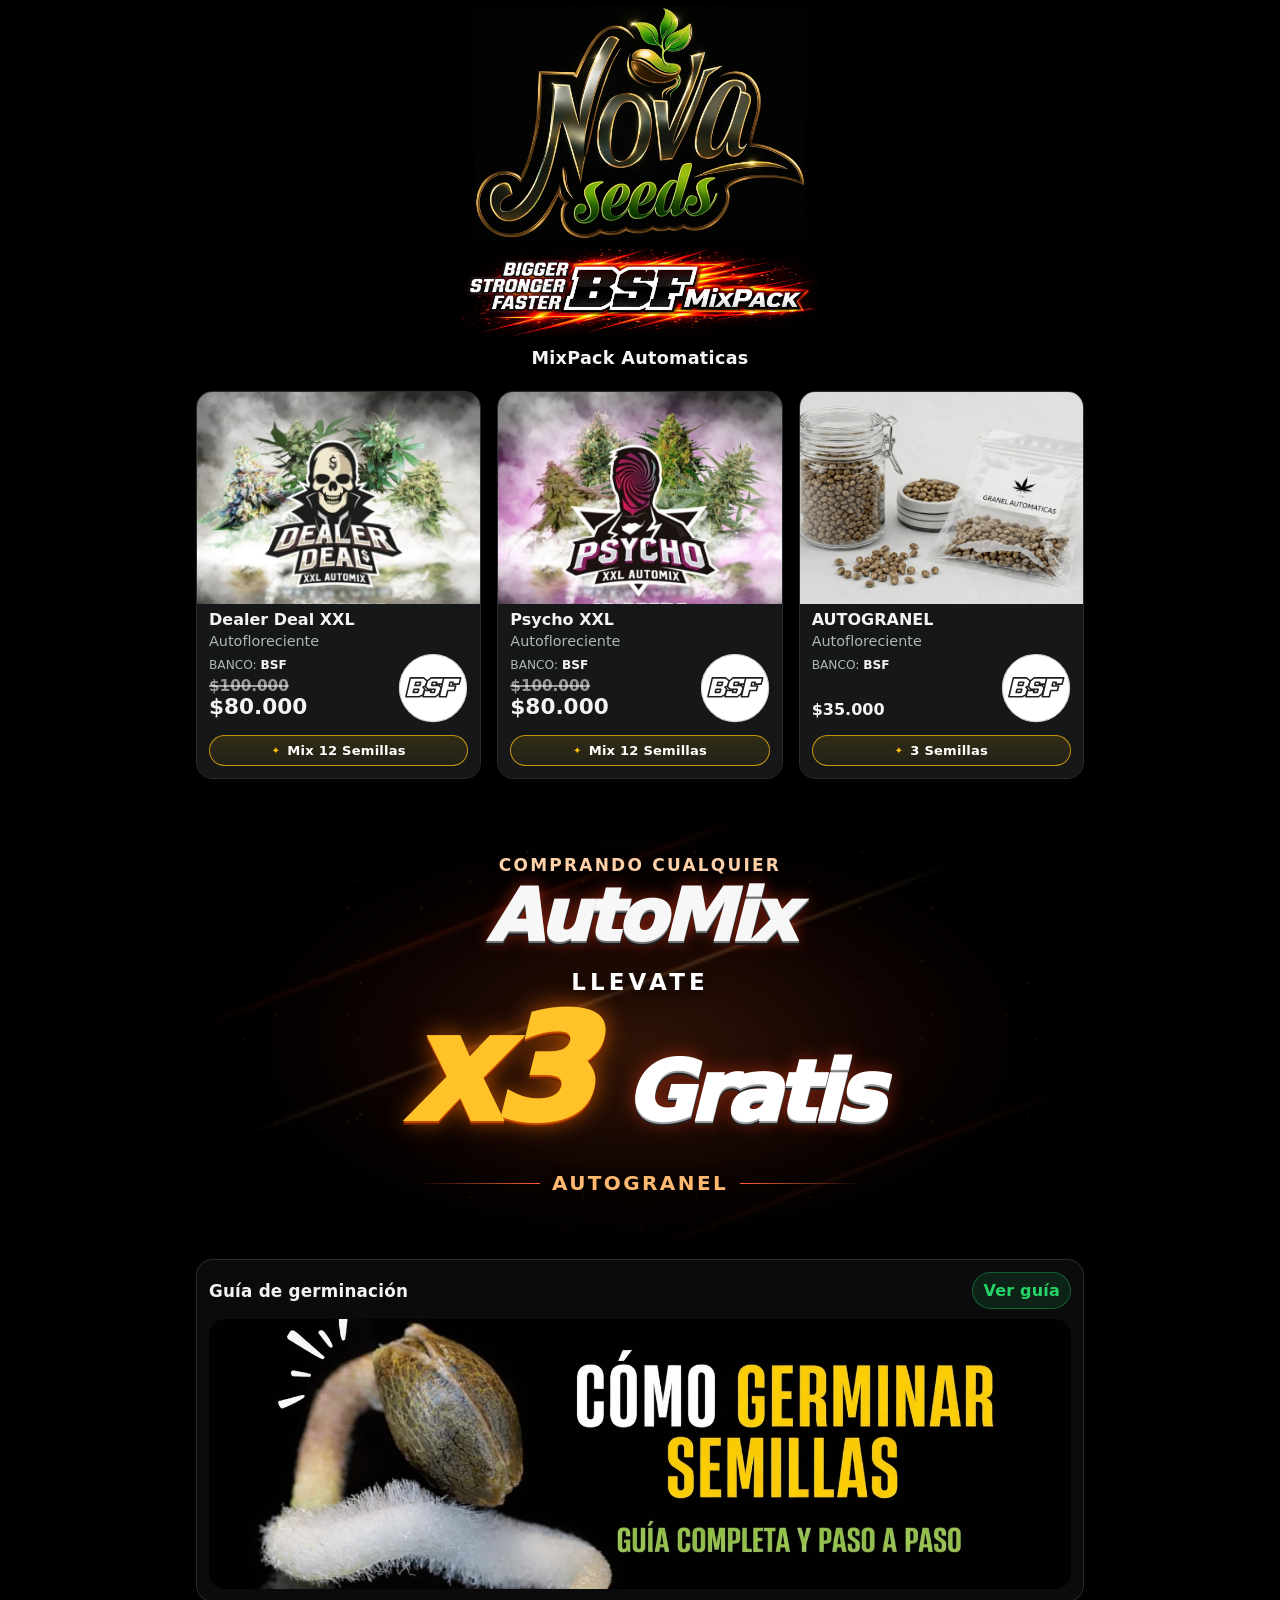
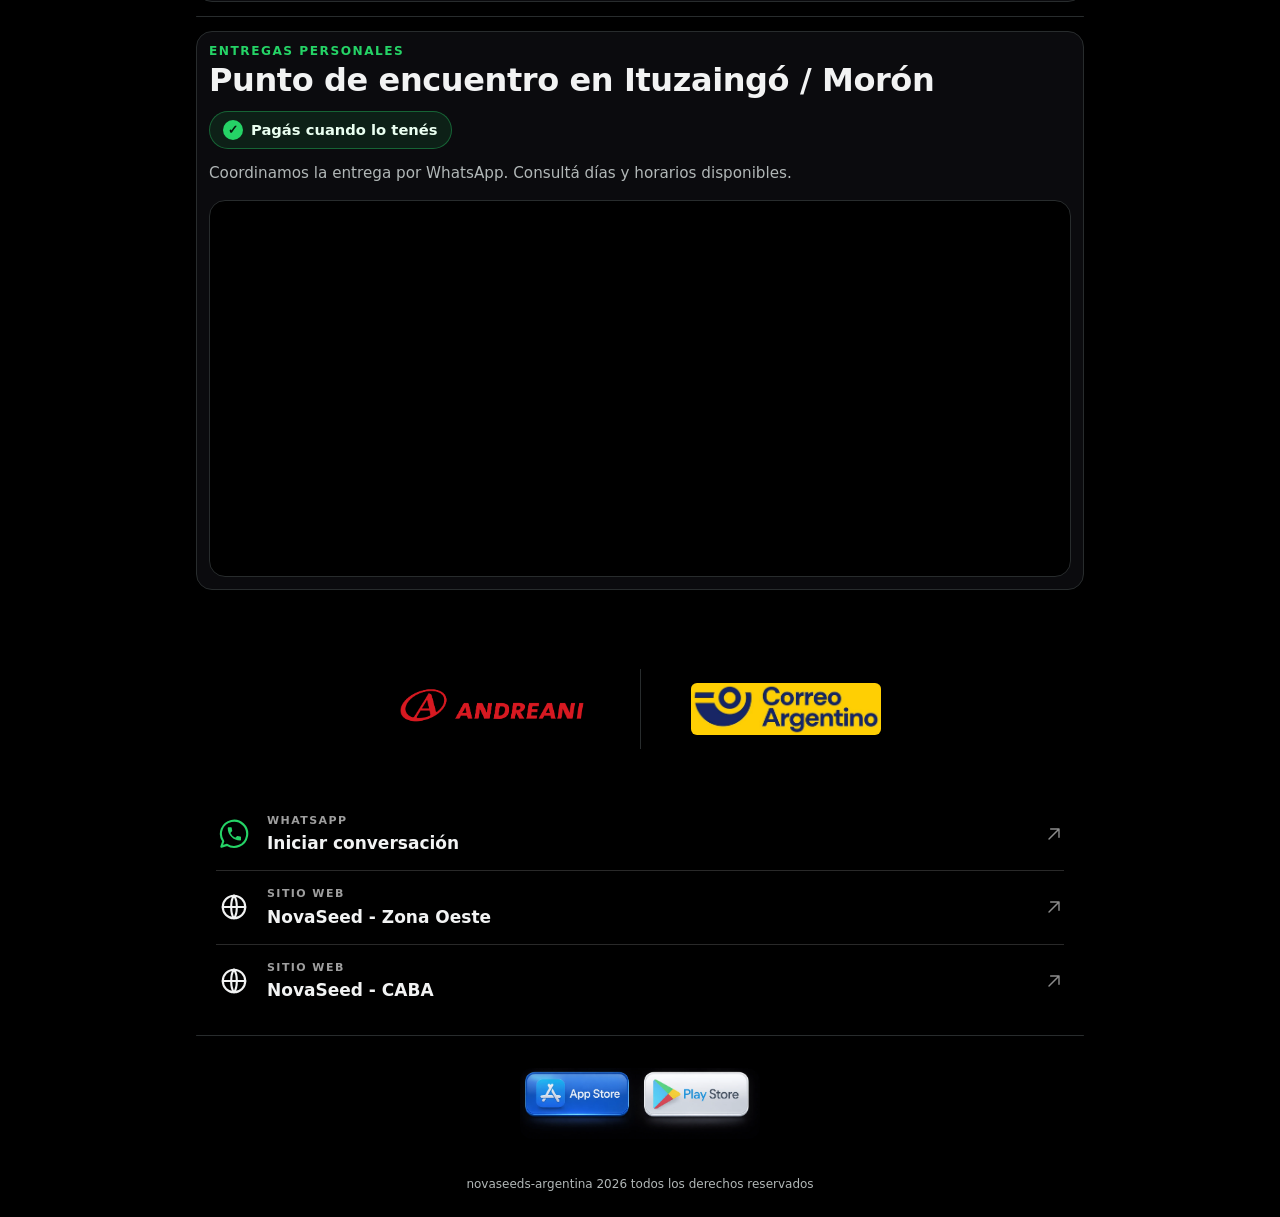
<file: index.html>
<!DOCTYPE html>

<html lang="es">
<head>
<meta charset="utf-8"/>
<meta content="width=device-width,initial-scale=1,viewport-fit=cover" name="viewport"/>
<meta content="#000000" name="theme-color"/>
<meta content="Semillas de colección en blister. Variedades autoflorecientes. Consultas y pedidos por WhatsApp. Envíos a todo el país." name="description"/>
<title>NOVA Seeds - Zona Oeste | Semillas De Colección</title>
<link href="css/styles.css" rel="stylesheet"/>
<link as="image" fetchpriority="high" href="img/logo.webp" rel="preload"/>
<link href="manifest.webmanifest" rel="manifest"/>
<link href="img/icon-192.png" rel="apple-touch-icon"/>
<meta content="yes" name="apple-mobile-web-app-capable"/>
<meta content="yes" name="mobile-web-app-capable"/>
<meta content="black-translucent" name="apple-mobile-web-app-status-bar-style"/>
<meta content="NOVA Oeste" name="apple-mobile-web-app-title"/>
  <!-- Google tag (gtag.js) -->
  <script async src="https://www.googletagmanager.com/gtag/js?id=G-DBK2QSC1G7"></script>
  <script>
    window.dataLayer = window.dataLayer || [];
    function gtag(){dataLayer.push(arguments);}
    gtag('js', new Date());
    gtag('config', 'G-DBK2QSC1G7');
  </script>

<!-- Vista previa de enlace: ejemplo Open Graph -->
<meta property="og:type" content="website"/>
<meta property="og:title" content="NOVA Seeds - Zona Oeste | Blísteres de Colección"/>
<meta property="og:description" content="Semillas de colección en blíster. Variedades autoflorecientes. Consultas y pedidos por WhatsApp."/>
<meta property="og:image" content="https://novaseeds-argentina.github.io/MixPack-Oeste/img/what.jpg"/>
<meta property="og:image:width" content="1200"/>
<meta property="og:image:height" content="630"/>
<meta property="og:image:type" content="image/jpeg"/>
<meta property="og:image:alt" content="NOVA Seeds"/>
</head>
<body class="theme-dark home-page">
<!-- Banner superior -->
<header class="site-header">
<div class="header-inner">
<img alt="Logo de NOVA Seeds" class="site-logo" decoding="async" fetchpriority="high" height="854" onerror="this.style.display='none'" src="img/logo.webp" width="1210"/>
<img alt="BSF MixPack" class="site-logo-secondary" decoding="async" loading="eager" onerror="this.style.display='none'" src="img/bsf-mixpack.webp" width="1361" height="372" style="width:92vw;max-width:360px;height:auto;display:block;margin:0 auto 10px;"/>
</div>
</header>
<main>
<section class="carousel-section theme-b" id="cuadro2">
<div class="section-head">
<h2 class="section-title-mobile">MixPack Automaticas</h2>
<div class="controls"><button aria-label="Anterior" id="prevBtn2">‹</button><button aria-label="Siguiente" id="nextBtn2">›</button></div>
</div>
<div aria-label="Carrusel de productos" class="carousel" id="carousel2"></div>
</section>

	<!-- REF-NOVA-PROMO | Bloque rotativo de novedades (entre carrusel y guía). -->
	<section class="promo-strip promo-rotation" aria-label="Novedades">
  <div class="promo-rotation__stage">
    <!-- REF-NOVA-PROMO-01 | Panel Llevate 3 / AutoMix -->
    <div class="promo-rotation__panel promo-rotation__offer is-active" id="promo-llevate" aria-hidden="false">
      <div class="offer-creative" aria-label="Comprando cualquier AutoMix, llevate x3 AutoGranel gratis">
        <div class="offer-creative__atmosphere" aria-hidden="true">
          <div class="offer-creative__light" aria-hidden="true"></div>
          <div class="offer-creative__streaks" aria-hidden="true"></div>
          <div class="offer-creative__sparks" aria-hidden="true"></div>
          <div class="offer-creative__shine" aria-hidden="true"></div>
        </div>
        <div class="offer-creative__content">
          <div class="offer-creative__intro">
            <span class="offer-creative__eyebrow">Comprando cualquier</span>
            <strong class="offer-creative__brand">AutoMix</strong>
          </div>
          <div class="offer-creative__reward">
            <div class="offer-creative__hero">
              <span class="offer-creative__verb">Llevate</span>
              <div class="offer-creative__headline"><strong class="offer-creative__number">x3</strong><strong class="offer-creative__free">Gratis</strong></div>
            </div>
            <div class="offer-creative__footer"><span>AutoGranel</span></div>
          </div>
        </div>
      </div>
    </div>
    <!-- REF-NOVA-PROMO-02 | Panel Red Line 2027 -->
    <div class="promo-rotation__panel redline-panel" id="promo-redline" aria-hidden="true" inert>
      <div class="redline-panel__heading"><span>PRÓXIMAMENTE</span><strong>RED LINE</strong><span class="redline-panel__sub">2027</span></div>
      <div class="redline-panel__gallery" aria-label="Imágenes de Red Line">
        <img src="img/red-line/portada.webp" alt="Red Line AutoMix, portada" width="800" height="800" class="is-current" data-red-image="0" decoding="async"/>
        <img src="img/red-line/logo.webp" alt="Identidad visual Red Line" width="1254" height="1254" data-red-image="1" decoding="async"/>
        <img src="img/red-line/detalle.webp" alt="Detalle del envase Red Line" width="1024" height="1100" data-red-image="2" decoding="async"/>
      </div>
      <div class="redline-panel__nav" aria-label="Cambiar imagen">
        <button type="button" data-red-step="-1" aria-label="Imagen anterior">‹</button>
        <button type="button" data-red-select="0" aria-label="Portada" aria-pressed="true"></button>
        <button type="button" data-red-select="1" aria-label="Logo" aria-pressed="false"></button>
        <button type="button" data-red-select="2" aria-label="Detalle" aria-pressed="false"></button>
        <button type="button" data-red-step="1" aria-label="Imagen siguiente">›</button>
      </div>
    </div>
    <!-- REF-NOVA-PROMO | Transición compartida -->
    <div class="promo-rotation__wipe" aria-hidden="true"></div>
  </div>
</section>


<section class="guide-section" id="guia">
  <div class="guide-head">
    <h3 class="guide-title">Guía de germinación</h3>
    <a class="guide-link" href="tutorial.html" aria-label="Abrir guía de germinación">Ver guía</a>
  </div>

  <div class="background-banner">
    <img alt="Guía de germinación" class="background-banner-img" decoding="async" loading="lazy" src="img/fondo-germinacion.webp" width="1536" height="600"/>
</div>

  </section>

<div class="section-divider" role="separator" aria-hidden="true"></div>

<!-- REF-NOVA-ENTREGAS-OESTE | Punto de encuentro en Ituzaingó / Morón; mapa de Morón. -->
<section class="delivery-section" id="entregas">
  <div class="delivery-head">
    <div class="delivery-titles">
      <span class="delivery-eyebrow">Entregas personales</span>
      <h3 class="delivery-title">Punto de encuentro en Ituzaingó / Morón</h3>
    </div>
  </div>

  <p class="delivery-benefit"><span aria-hidden="true">✓</span> Pagás cuando lo tenés</p>

  <p class="delivery-text">
    Coordinamos la entrega por WhatsApp. Consultá días y horarios disponibles.
  </p>

  <div class="delivery-map" aria-label="Mapa de la zona">
    <iframe
      class="delivery-map-frame"
      title="Mapa del punto de encuentro en Morón"
      loading="lazy"
      referrerpolicy="no-referrer-when-downgrade"
      src="https://www.google.com/maps?q=Almte.%20Guillermo%20Brown%20946%2C%20B1708%20Mor%C3%B3n%2C%20Provincia%20de%20Buenos%20Aires%2C%20Argentina&output=embed"></iframe>
  </div>
</section>

<div class="section-divider shipping-spacer" aria-hidden="true"></div>

<!-- REF-NOVA-ENVIOS: logos de transportistas y transición con camión. -->
<section class="shipping-section" id="envios">
  <h2 class="shipping-title">Envíos</h2>
  <div class="shipping-stage">
    <div class="shipping-carriers">
      <div class="shipping-carrier shipping-carrier--andreani">
        <img class="shipping-img" src="img/andreani.png" alt="Andreani" loading="lazy" decoding="async" width="1458" height="485"/>
      </div>
      <div class="shipping-carrier shipping-carrier--correo">
        <img class="shipping-img" src="img/correo-argentino.jpg" alt="Correo Argentino - Envíos a todo el país" loading="lazy" decoding="async" width="803" height="221"/>
      </div>
    </div>
    <!-- REF-NOVA-ENVIOS-HUMO: dos estelas a la altura de las ruedas, con inercia horizontal. -->
    <div class="shipping-smoke" aria-hidden="true">
      <svg class="shipping-smoke-defs" width="0" height="0" xmlns="http://www.w3.org/2000/svg" focusable="false">
        <defs>
          <radialGradient id="shipping-smoke-soft">
            <stop offset="0" stop-color="#dce0e3" stop-opacity=".62"/>
            <stop offset=".48" stop-color="#b9bec4" stop-opacity=".43"/>
            <stop offset="1" stop-color="#969ba0" stop-opacity="0"/>
          </radialGradient>
          <!-- Ruedas: cy=63, r=10. El humo nunca supera su diámetro. -->
          <clipPath id="shipping-smoke-wheel-band" clipPathUnits="userSpaceOnUse">
            <rect x="-148" y="53" width="444" height="20"/>
          </clipPath>
          <g id="shipping-smoke-cloud" fill="url(#shipping-smoke-soft)">
            <ellipse cx="-8" cy="2" rx="11" ry="8"/>
            <ellipse cx="-17" cy="1" rx="13" ry="7"/>
            <ellipse cx="-26" cy="3" rx="11" ry="5.5"/>
            <ellipse cx="-19" cy="-3" rx="8" ry="5"/>
          </g>
        </defs>
      </svg>
      <div class="shipping-smoke-track shipping-smoke-track--1">
        <svg viewBox="0 0 148 80" xmlns="http://www.w3.org/2000/svg" focusable="false">
          <g clip-path="url(#shipping-smoke-wheel-band)">
            <g class="shipping-smoke-puff">
              <use href="#shipping-smoke-cloud" x="73.5" y="63"/>
              <use href="#shipping-smoke-cloud" x="119.5" y="63"/>
            </g>
          </g>
        </svg>
      </div>
      <div class="shipping-smoke-track shipping-smoke-track--2">
        <svg viewBox="0 0 148 80" xmlns="http://www.w3.org/2000/svg" focusable="false">
          <g clip-path="url(#shipping-smoke-wheel-band)">
            <g class="shipping-smoke-puff">
              <use href="#shipping-smoke-cloud" x="69.5" y="63"/>
              <use href="#shipping-smoke-cloud" x="115.5" y="63"/>
            </g>
          </g>
        </svg>
      </div>
      <div class="shipping-smoke-track shipping-smoke-track--3">
        <svg viewBox="0 0 148 80" xmlns="http://www.w3.org/2000/svg" focusable="false">
          <g clip-path="url(#shipping-smoke-wheel-band)">
            <g class="shipping-smoke-puff">
              <use href="#shipping-smoke-cloud" x="64.5" y="63"/>
              <use href="#shipping-smoke-cloud" x="110.5" y="63"/>
            </g>
          </g>
        </svg>
      </div>
    </div>
    <!-- Silueta de camión rápido: modelo superior central de la referencia. -->
    <div class="shipping-truck" aria-hidden="true">
      <svg viewBox="0 0 148 80" xmlns="http://www.w3.org/2000/svg" fill="currentColor" focusable="false">
        <path d="M16 17h53 M7 27h49 M20 37h39 M5 47h49 M25 57h31" stroke="currentColor" stroke-width="5" stroke-linecap="round" fill="none"/>
        <path d="M53 13h48a7 7 0 0 1 7 7v35H52V48H37a2.5 2.5 0 0 1 0-5h15v-7H29a2.5 2.5 0 0 1 0-5h23v-7H44a2.5 2.5 0 0 1 0-5h8z"/>
        <path d="M108 25h13a7 7 0 0 1 5 3l13 15a6 6 0 0 1 2 4v15h-8a14 14 0 0 0-27 0H87a14 14 0 0 0-27 0h-9v-8h57zm5 5v14h20l-11-13a3 3 0 0 0-2-1z" fill-rule="evenodd"/>
        <circle cx="73.5" cy="63" r="10"/><circle cx="119.5" cy="63" r="10"/>
        <circle cx="73.5" cy="63" r="4" fill="#000"/><circle cx="119.5" cy="63" r="4" fill="#000"/>
      </svg>
    </div>
  </div>
</section>

<div class="section-divider shipping-spacer" aria-hidden="true"></div>

<!-- REF-NOVA-CONTACTO | Accesos de contacto sin tarjetas ni número visible. -->
<section class="contact-section" id="contacto" aria-label="Contacto">
  <a class="contact-row contact-row--phone" href="https://wa.me/56998118816" target="_blank" rel="noopener" aria-label="Iniciar conversación por WhatsApp (abre en otra pestaña)">
    <span class="contact-icon" aria-hidden="true">
      <svg viewBox="0 0 24 24" fill="none" xmlns="http://www.w3.org/2000/svg" focusable="false">
        <path d="M3.4 17.8 1.9 22.1l4.5-1.4A10.5 10.5 0 1 0 3.4 17.8Z" stroke="currentColor" stroke-width="1.7" stroke-linejoin="round"/>
        <path fill="currentColor" transform="translate(5.2 4.8) scale(.59)" d="M6.62 10.79a15.46 15.46 0 0 0 6.59 6.59l2.2-2.2a1 1 0 0 1 1.02-.24c1.12.37 2.33.57 3.57.57a1 1 0 0 1 1 1V20a1 1 0 0 1-1 1C10.61 21 3 13.39 3 4a1 1 0 0 1 1-1h3.5a1 1 0 0 1 1 1c0 1.25.2 2.45.57 3.57a1 1 0 0 1-.25 1.02z"/>
      </svg>
    </span>
    <span class="contact-copy"><span class="contact-label">WhatsApp</span><span class="contact-text">Iniciar conversación</span></span>
    <svg class="contact-arrow" viewBox="0 0 24 24" fill="none" aria-hidden="true" focusable="false"><path d="M6 18 18 6M8 6h10v10" stroke="currentColor" stroke-width="1.7" stroke-linecap="round" stroke-linejoin="round"/></svg>
  </a>
  <div class="contact-divider" aria-hidden="true"></div>
  <!-- REF-NOVA-CONTACTO-ZONA-OESTE | Enlace activo al sitio independiente de Zona Oeste. -->
  <a class="contact-row" href="https://novaseeds-argentina.github.io/MixPack-Oeste/" target="_blank" rel="noopener" aria-label="Visitar el sitio web NovaSeed - Zona Oeste (abre en otra pestaña)">
    <span class="contact-icon" aria-hidden="true">
      <svg viewBox="0 0 24 24" fill="none" xmlns="http://www.w3.org/2000/svg" focusable="false">
        <circle cx="12" cy="12" r="9" stroke="currentColor" stroke-width="1.7"/>
        <path d="M3 12h18M12 3c3 3.5 3 14.5 0 18M12 3c-3 3.5-3 14.5 0 18" stroke="currentColor" stroke-width="1.7" stroke-linecap="round"/>
      </svg>
    </span>
    <span class="contact-copy"><span class="contact-label">Sitio web</span><span class="contact-text">NovaSeed - Zona Oeste</span></span>
    <svg class="contact-arrow" viewBox="0 0 24 24" fill="none" aria-hidden="true" focusable="false"><path d="M6 18 18 6M8 6h10v10" stroke="currentColor" stroke-width="1.7" stroke-linecap="round" stroke-linejoin="round"/></svg>
  </a>
  <div class="contact-divider" aria-hidden="true"></div>
  <a class="contact-row" href="https://novaseeds-argentina.github.io/MixPack/" target="_blank" rel="noopener" aria-label="Visitar el sitio web NovaSeed - CABA (abre en otra pestaña)">
    <span class="contact-icon" aria-hidden="true">
      <svg viewBox="0 0 24 24" fill="none" xmlns="http://www.w3.org/2000/svg" focusable="false">
        <circle cx="12" cy="12" r="9" stroke="currentColor" stroke-width="1.7"/>
        <path d="M3 12h18M12 3c3 3.5 3 14.5 0 18M12 3c-3 3.5-3 14.5 0 18" stroke="currentColor" stroke-width="1.7" stroke-linecap="round"/>
      </svg>
    </span>
    <span class="contact-copy"><span class="contact-label">Sitio web</span><span class="contact-text">NovaSeed - CABA</span></span>
    <svg class="contact-arrow" viewBox="0 0 24 24" fill="none" aria-hidden="true" focusable="false"><path d="M6 18 18 6M8 6h10v10" stroke="currentColor" stroke-width="1.7" stroke-linecap="round" stroke-linejoin="round"/></svg>
  </a>
</section>

<div class="section-divider" role="separator" aria-hidden="true"></div>

<section class="app-install-section" aria-label="Instalar app">
  <button class="app-toast app-install-btn" type="button" aria-label="Instalar NOVA Seeds">
    <img id="appInstallImg" src="./img/app2.webp" alt="Instalar NOVA Seeds" loading="lazy" decoding="async" fetchpriority="low" onerror="this.onerror=null;this.src='img/app2.webp';">
  </button>
</section>

<footer class="site-footer" aria-label="Copyright">novaseeds-argentina 2026 todos los derechos reservados</footer>



</main>
<noscript><div style="padding:12px;color:#fff;background:#111;border:1px solid #222;border-radius:12px;margin:12px;">Para ver el catálogo completo, activá JavaScript en tu navegador.</div></noscript>
<!-- modal gallery -->
<div aria-hidden="true" class="lightbox" id="lightbox" role="dialog" aria-modal="true" aria-label="Galería">
<div class="lb-inner">
<button aria-label="Cerrar" class="lb-close" id="lb-close">×</button>
<img alt="" id="lb-img"/>
<div class="lb-thumbs" id="lb-thumbs"></div>
</div>
</div>
<!-- Modal: instrucciones de instalación (PWA) -->
<div class="install-modal" id="installModal" aria-hidden="true" role="dialog" aria-modal="true">
  <div class="install-modal__inner" role="document">
    <button class="install-modal__close" id="installModalClose" type="button" aria-label="Cerrar">×</button>
    <h4 class="install-modal__title">Instalar NOVA Seeds</h4>
    <div class="install-modal__body" id="installModalBody"></div>
  </div>
</div>

<script defer="" src="js/app.js"></script>
<script defer="" src="js/pwa.js"></script>
<!-- REF-NOVA-WHATSAPP-FLOAT | Botón flotante de WhatsApp: esquina inferior derecha, animación waToastStep3. -->
<div class="wa-stack" aria-label="Accesos rápidos">
<a aria-label="WhatsApp" class="wa-fab" href="https://wa.me/56998118816?text=Hola%2C%20quisiera%20solicitar%20informaci%C3%B3n%20sobre%20sus%20productos%20y%20disponibilidad.%20%C2%A1Gracias%21" id="wa-fab" rel="noopener" target="_blank">
  <svg aria-hidden="true" focusable="false" viewBox="0 0 24 24">
    <path d="M3.4 17.8 1.9 22.1l4.5-1.4A10.5 10.5 0 1 0 3.4 17.8Z" fill="none" stroke="currentColor" stroke-width="1.8" stroke-linejoin="miter"/>
    <path fill="currentColor" transform="translate(5.2 4.8) scale(.59)" d="M6.62 10.79a15.46 15.46 0 0 0 6.59 6.59l2.2-2.2a1 1 0 0 1 1.02-.24c1.12.37 2.33.57 3.57.57a1 1 0 0 1 1 1V20a1 1 0 0 1-1 1C10.61 21 3 13.39 3 4a1 1 0 0 1 1-1h3.5a1 1 0 0 1 1 1c0 1.25.2 2.45.57 3.57a1 1 0 0 1-.25 1.02z"/>
  </svg>
  <span class="wa-fab__dot" aria-hidden="true"></span>
</a>
</div>
</body>
</html>
</file>
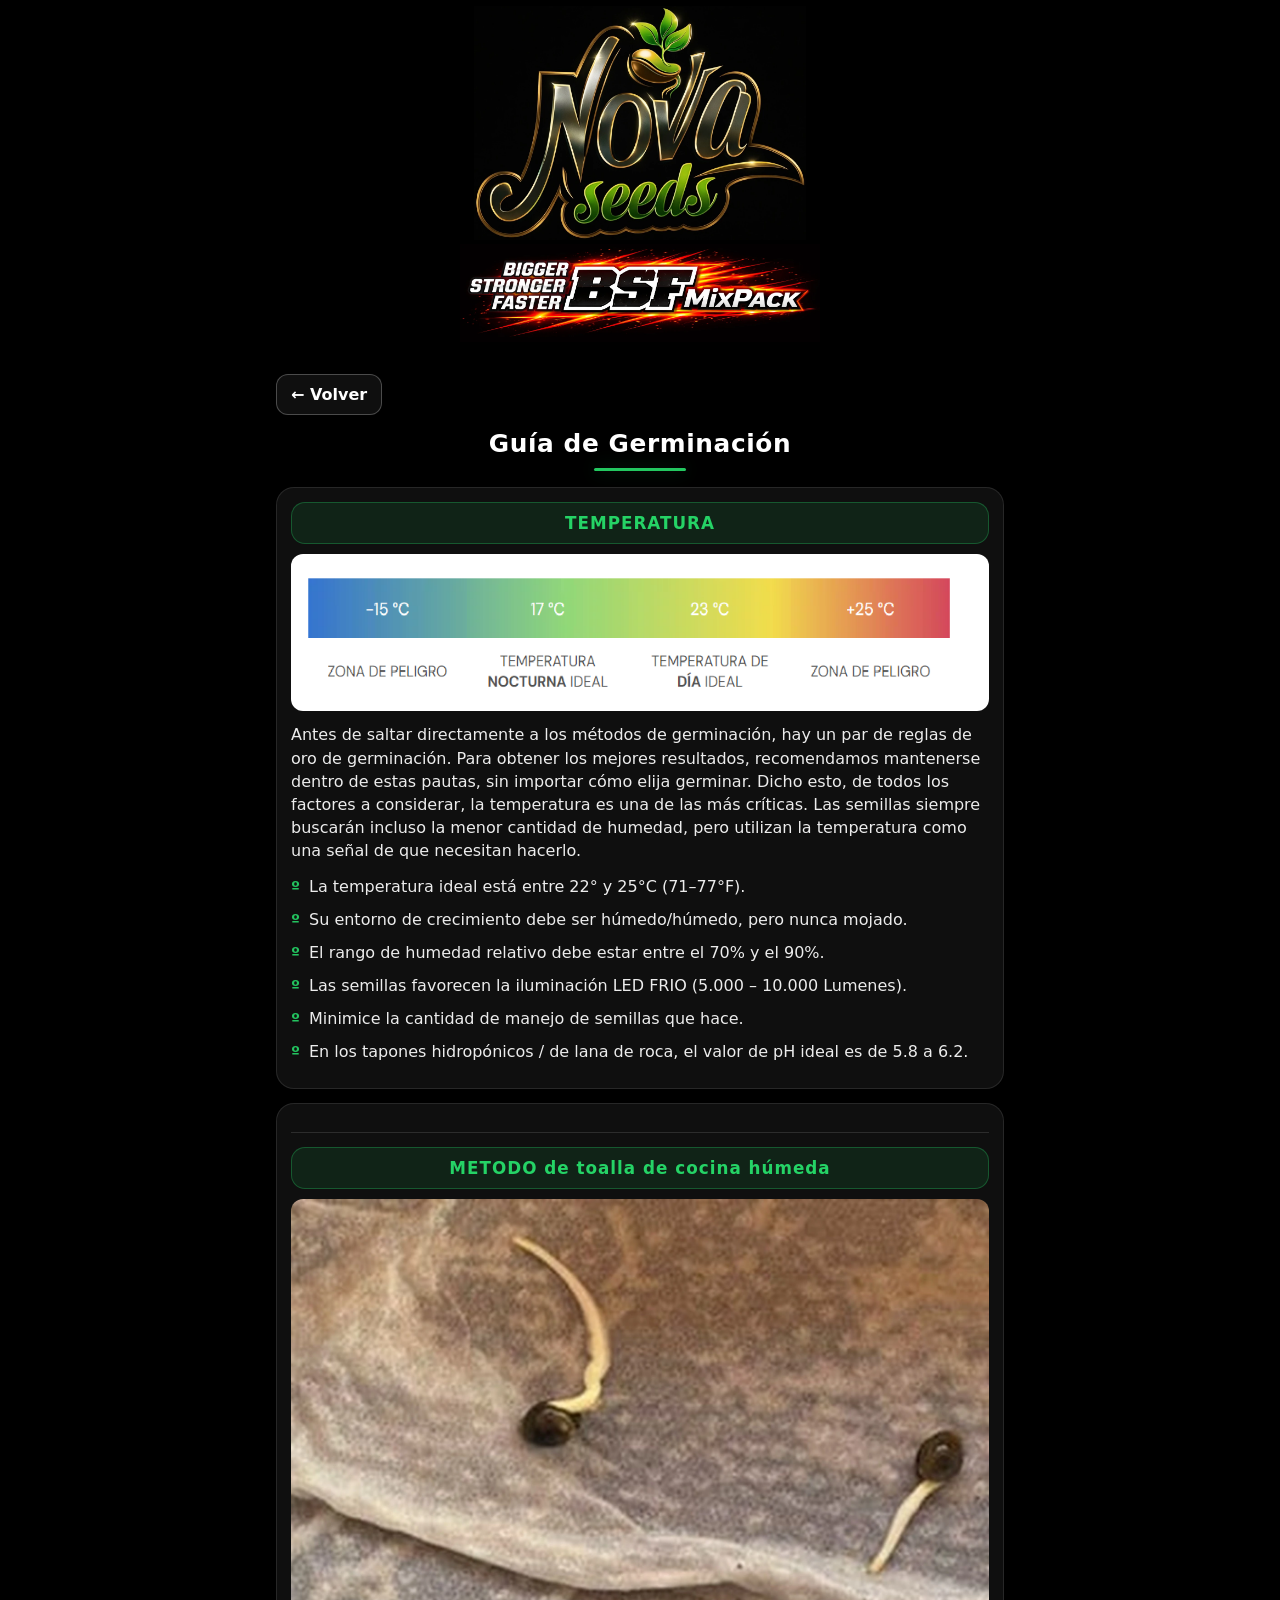
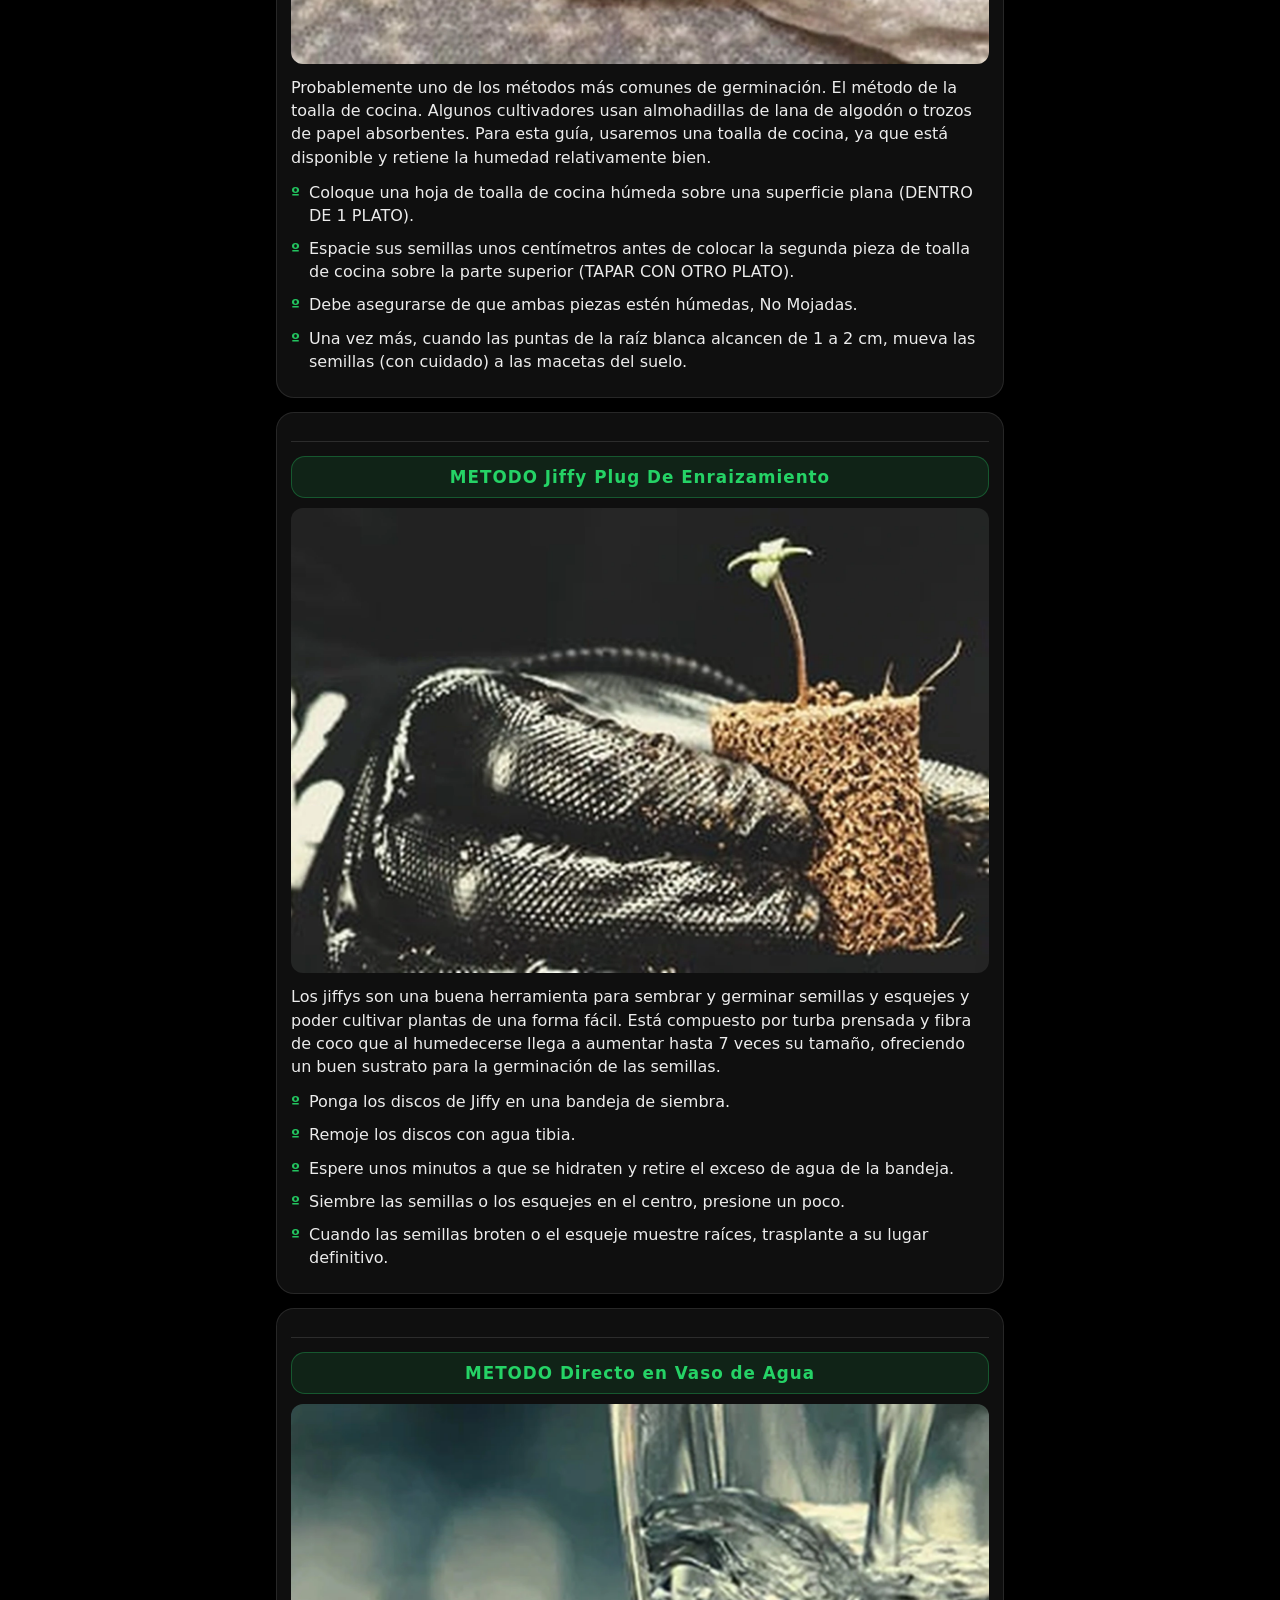
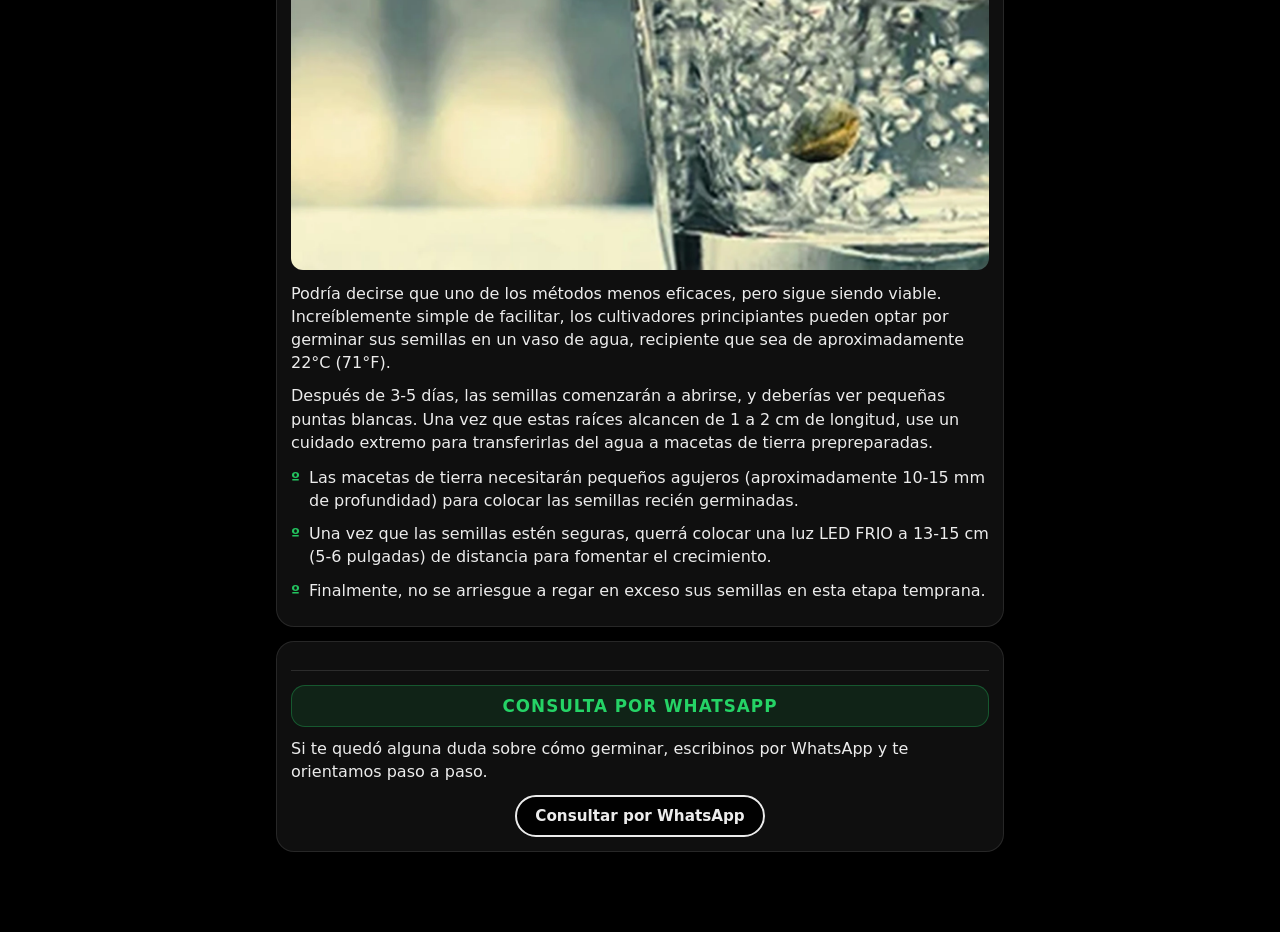
<file: tutorial.html>
<!doctype html>
<html lang="es">
<head>
  <meta charset="utf-8">
  <meta name="viewport" content="width=device-width,initial-scale=1,viewport-fit=cover,shrink-to-fit=no">
  <meta name="theme-color" content="#000000">
  <meta name="description" content="Guía de germinación - NOVA Seeds.">
  <title>Guía de Germinación - NOVA Seeds Zona Oeste</title>
  <link rel="stylesheet" href="css/styles.css">
  <link rel="manifest" href="manifest.webmanifest">
  <link rel="apple-touch-icon" href="img/icon-192.png">
  <meta name="apple-mobile-web-app-capable" content="yes">
  <meta name="mobile-web-app-capable" content="yes">
  <meta name="apple-mobile-web-app-status-bar-style" content="black-translucent">
  <!-- Google tag (gtag.js) -->
  <script async src="https://www.googletagmanager.com/gtag/js?id=G-DBK2QSC1G7"></script>
  <script>
    window.dataLayer = window.dataLayer || [];
    function gtag(){dataLayer.push(arguments);}
    gtag('js', new Date());
    gtag('config', 'G-DBK2QSC1G7');
  </script>

</head>
<body class="theme-dark tutorial-page">
  <header class="site-header">
    <div class="header-inner">
      <img class="site-logo" src="img/logo.webp" alt="Logo de NOVA Seeds" decoding="async" loading="eager">
      <img class="site-logo-secondary" src="img/bsf-mixpack.webp" alt="BSF MixPack" decoding="async" loading="eager" onerror="this.style.display='none'" width="1361" height="372" style="width:92vw;max-width:360px;height:auto;display:block;margin:0 auto 10px;">
    </div>
  </header>

  <main class="tutorial-wrap">
    <div class="tutorial-header">
      <a class="tutorial-back" href="index.html" aria-label="Volver a la tienda">← Volver</a>
    </div>

    <h1 class="tutorial-title">Guía de Germinación</h1>

    <section class="tutorial-card">
      <h3>TEMPERATURA</h3>
      <img class="tutorial-img guide-img" src="img/00.png" alt="Temperatura de germinación" loading="lazy" decoding="async">
      <p>Antes de saltar directamente a los métodos de germinación, hay un par de reglas de oro de germinación. Para obtener los mejores resultados, recomendamos mantenerse dentro de estas pautas, sin importar cómo elija germinar. Dicho esto, de todos los factores a considerar, la temperatura es una de las más críticas. Las semillas siempre buscarán incluso la menor cantidad de humedad, pero utilizan la temperatura como una señal de que necesitan hacerlo.</p>
      <ul class="tutorial-oo">
        <li>La temperatura ideal está entre 22° y 25°C (71–77°F).</li>
        <li>Su entorno de crecimiento debe ser húmedo/húmedo, pero nunca mojado.</li>
        <li>El rango de humedad relativo debe estar entre el 70% y el 90%.</li>
        <li>Las semillas favorecen la iluminación LED FRIO (5.000 – 10.000 Lumenes).</li>
        <li>Minimice la cantidad de manejo de semillas que hace.</li>
        <li>En los tapones hidropónicos / de lana de roca, el valor de pH ideal es de 5.8 a 6.2.</li>
      </ul>
    </section>

    <section class="tutorial-card">
      <h3>METODO de toalla de cocina húmeda</h3>
      <img class="tutorial-img guide-img" src="img/01.webp" alt="Método de toalla de cocina húmeda" loading="lazy" decoding="async">
      <p>Probablemente uno de los métodos más comunes de germinación. El método de la toalla de cocina. Algunos cultivadores usan almohadillas de lana de algodón o trozos de papel absorbentes. Para esta guía, usaremos una toalla de cocina, ya que está disponible y retiene la humedad relativamente bien.</p>
      <ul class="tutorial-oo">
        <li>Coloque una hoja de toalla de cocina húmeda sobre una superficie plana (DENTRO DE 1 PLATO).</li>
        <li>Espacie sus semillas unos centímetros antes de colocar la segunda pieza de toalla de cocina sobre la parte superior (TAPAR CON OTRO PLATO).</li>
        <li>Debe asegurarse de que ambas piezas estén húmedas, No Mojadas.</li>
        <li>Una vez más, cuando las puntas de la raíz blanca alcancen de 1 a 2 cm, mueva las semillas (con cuidado) a las macetas del suelo.</li>
      </ul>
    </section>

    <section class="tutorial-card">
      <h3>METODO Jiffy Plug De Enraizamiento</h3>
      <img class="tutorial-img guide-img" src="img/02.webp" alt="Jiffy Plug de enraizamiento" loading="lazy" decoding="async">
      <p>Los jiffys son una buena herramienta para sembrar y germinar semillas y esquejes y poder cultivar plantas de una forma fácil. Está compuesto por turba prensada y fibra de coco que al humedecerse llega a aumentar hasta 7 veces su tamaño, ofreciendo un buen sustrato para la germinación de las semillas.</p>
      <ul class="tutorial-oo">
        <li>Ponga los discos de Jiffy en una bandeja de siembra.</li>
        <li>Remoje los discos con agua tibia.</li>
        <li>Espere unos minutos a que se hidraten y retire el exceso de agua de la bandeja.</li>
        <li>Siembre las semillas o los esquejes en el centro, presione un poco.</li>
        <li>Cuando las semillas broten o el esqueje muestre raíces, trasplante a su lugar definitivo.</li>
      </ul>
    </section>

    <section class="tutorial-card">
      <h3>METODO Directo en Vaso de Agua</h3>
      <img class="tutorial-img guide-img" src="img/03.webp" alt="Germinación directo en vaso de agua" loading="lazy" decoding="async">
      <p>Podría decirse que uno de los métodos menos eficaces, pero sigue siendo viable. Increíblemente simple de facilitar, los cultivadores principiantes pueden optar por germinar sus semillas en un vaso de agua, recipiente que sea de aproximadamente 22°C (71°F).</p>
      <p>Después de 3-5 días, las semillas comenzarán a abrirse, y deberías ver pequeñas puntas blancas. Una vez que estas raíces alcancen de 1 a 2 cm de longitud, use un cuidado extremo para transferirlas del agua a macetas de tierra prepreparadas.</p>
      <ul class="tutorial-oo">
        <li>Las macetas de tierra necesitarán pequeños agujeros (aproximadamente 10-15 mm de profundidad) para colocar las semillas recién germinadas.</li>
        <li>Una vez que las semillas estén seguras, querrá colocar una luz LED FRIO a 13-15 cm (5-6 pulgadas) de distancia para fomentar el crecimiento.</li>
        <li>Finalmente, no se arriesgue a regar en exceso sus semillas en esta etapa temprana.</li>
      </ul>
    </section>

    <section class="tutorial-card">
      <h3>CONSULTA POR WHATSAPP</h3>
      <p>Si te quedó alguna duda sobre cómo germinar, escribinos por WhatsApp y te orientamos paso a paso.</p>
      <p style="margin-top:12px; text-align:center;">
        <a class="tutorial-cta" target="_blank" rel="noopener"
           href="https://wa.me/56998118816?text=Hola%20NOVA%20Seeds%2C%20tengo%20una%20duda%20sobre%20c%C3%B3mo%20germinar.%20%C2%BFMe%20pueden%20ayudar%3F">Consultar por WhatsApp</a>
      </p>
    </section>

</main>

  <script>
    // Asegura que la guía abra centrada (sin desplazamiento horizontal)
    window.addEventListener('load', () => {
      document.documentElement.scrollLeft = 0;
      document.body.scrollLeft = 0;
      window.scrollTo(0, 0);
    });
  </script>

  <script src="js/pwa.js" defer></script>
</body>
</html>
</file>
<file: css/styles.css>
:root{
  --font-ui: system-ui, -apple-system, "Segoe UI", Roboto, Arial, sans-serif;
  --gap:14px;
  --card-mobile: min(44vw, 190px);
  --card-desktop:300px;
  --radius:14px;
  --surface:#0b0b0e;
  --surface-2:#13131a;
  --text:#e9e9ef;
  --muted:#a2a2b3;
  --border:#2a2a36;
  --shadow: 0 8px 28px rgba(0,0,0,0.35);
  /* accents */
  --accent-a:#22d3ee; /* cyan */
  --accent-b:#a78bfa; /* violet */
}

.theme-dark{ background:#000; color:var(--text); }

/* evita que una imagen grande fuerce ancho extra en móvil */
html, body{ max-width:100%; overflow-x:hidden; }

.site-header{ background:#000; }
.site-header .header-inner{ display:flex; flex-direction:column; gap:6px; align-items:center; justify-content:center; padding:6px 0 2px; }
.site-logo{ max-width:95vw; height:auto; max-height:120px; margin:2px auto 2px; display:block; }
.site-logo-secondary{
  width: 92vw;
  max-width: 360px;
  height: auto;
  max-height: 120px;
  object-fit: contain;
  margin: 0 auto 10px;
  display: block;
}

main{ max-width:520px; margin:0 auto; padding: 0; }

.carousel-section{ padding:10px 0 12px; border-top:1px solid var(--border); }
.section-head{ display:flex; align-items:center; justify-content:space-between; margin:0 6px 6px; }
.section-head h2{ font-size:1.1rem; font-weight:700; letter-spacing:.3px; margin:0; color:var(--text); }
.controls button{
  padding:6px 10px; border-radius:10px; border:1px solid var(--border); background:var(--surface-2);
  color:var(--text); cursor:pointer;
}
.controls button:hover{ filter:brightness(1.2); }

/* Distinct accents per carousel */
.theme-a .section-head h2{ color: var(--accent-a); }
.theme-b .section-head h2{ color: var(--accent-b); }
.theme-a .card{ border-color: color-mix(in srgb, var(--accent-a) 30%, var(--border)); }
.theme-b .card{ border-color: color-mix(in srgb, var(--accent-b) 30%, var(--border)); }

.carousel{
  display:flex; gap:var(--gap); overflow-x:auto; padding:12px 6px;
  scroll-snap-type:x mandatory; -webkit-overflow-scrolling:touch;
}
.carousel::-webkit-scrollbar{ height:6px; }
.carousel::-webkit-scrollbar-thumb{ background:var(--border); border-radius:999px; }

.carousel .card{
  flex:0 0 var(--card-mobile); max-width:var(--card-mobile);
  scroll-snap-align:start;
  background:var(--surface);
  border:1px solid var(--border);
  border-radius:var(--radius);
  box-shadow:var(--shadow);
  overflow:hidden;
  display:flex; flex-direction:column;
}
.card .hero{ background-size:cover; background-position:center; aspect-ratio:4/3; position: relative; }
.card .body{
  padding: 12px;
  padding-top: calc(6px + env(safe-area-inset-top, 0px));
  background: var(--surface-2);
  box-sizing: border-box;
  font-family: var(--font-ui);
  -webkit-font-smoothing: antialiased;
  -moz-osx-font-smoothing: grayscale;
  flex: 1 1 auto;           /* llena el alto cuando las cards se estiran en móvil */
  display: flex;
  flex-direction: column;
  gap: 4px;
}

.card h3{ margin:0; font-size:1rem; color:var(--text); }
.spec{ color:var(--muted); font-size:0.9rem; }
.price{ font-weight:800; color:var(--text); }

/* Auto Granel: doble título en una fila (sin especificaciones) */
.ag-title-row{
  display:flex;
  justify-content:center;
  align-items:center;
  gap: 10px;
  flex-wrap: wrap;
  text-align:center;
}
.ag-title-row .ag-title-main{ margin:0; }
.ag-title-row .ag-title-qty{ margin:0; color: var(--seeds-green, #90ee90); }

/* Texto descriptivo de Auto Granel en la ficha */
.auto-granel-ficha .ag-desc{
  margin: 10px 0 0 0;
  text-align: center;
  color: #eaeaea;
  font-size: 0.95rem;
  line-height: 1.35;
}
.auto-granel-ficha .ag-desc em{
  font-style: normal;
  opacity: 0.95;
}

/* lightbox minimal */
.lightbox{ position:fixed; inset:0; display:none; align-items:center; justify-content:center; background:rgba(0,0,0,0.7); z-index:9999; }
.lightbox.active{ display:flex; }
.lb-inner{ background:#0b0b0e; padding:12px; border:1px solid var(--border); border-radius:12px; max-width:95vw; max-height:90vh; display:flex; flex-direction:column; align-items:center; gap:8px; }
.lb-inner img{ max-width:90vw; max-height:70vh; object-fit:contain; border-radius:10px; }
.lb-thumbs{ display:flex; gap:6px; overflow:auto; padding:6px; }
.lb-thumbs img{ width:64px; height:64px; object-fit:cover; border-radius:8px; cursor:pointer; border:1px solid var(--border); }
.lb-close{ position:absolute; top:12px; right:12px; background:var(--surface-2); color:var(--text); border:1px solid var(--border); font-size:20px; padding:6px 10px; border-radius:10px; cursor:pointer; }

/* mobile */
@media(max-width:768px){
  :root{ --card-mobile: 70vw; }
}


/* v32 split-view panels */
#lightbox.active{
  position: fixed;
  inset: 0;
  background: rgba(0,0,0,0.92);
  overflow: hidden; /* panels scroll inside */
  padding: 14px 16px;
}
.lb-split{
  display: grid;
  grid-template-columns: 1fr 1fr;
  gap: 16px;
  height: calc(100vh - 28px);
  min-height: 320px;
}
.panel{
  background:#111; border:1px solid #222; border-radius:12px; box-shadow:0 2px 8px rgba(0,0,0,.25);
  display:flex; flex-direction:column; min-height:0; overflow:auto; -webkit-overflow-scrolling:touch;
}
.panel-visual #lb-img{ display:block; width:100%; height:auto; border-bottom:1px solid #222; }
.panel-visual #lb-thumbs{ display:flex; flex-wrap:nowrap; gap:8px; overflow-x:auto; padding:8px; background:#f4f4f4; border-top:1px solid #e2e2e2; }
.panel-visual #lb-thumbs img{ flex:0 0 auto; height:78px; width:auto; border-radius:6px; border:1px solid #d9d9d9; }

.panel-fichas{ padding:12px; gap:12px; }
.panel-fichas.is-hidden{ display:none !important; }
.lb-split.no-fichas{ grid-template-columns:1fr !important; }

.lb-fichas-multi{ display:flex; flex-direction:column; gap:12px; }
.lb-ficha-panel{ background:#0f0f0f; border:1px solid #242424; border-radius:12px; padding:14px; color:#eee; }
.lb-ficha-title{ margin:0 0 8px 0; font-size:1rem; font-weight:700; color:#90ee90; }
.ficha-grid{ display:grid; grid-template-columns:repeat(2,minmax(0,1fr)); gap:8px 16px; font-size:.95rem; line-height:1.35; }
.ficha-grid .notas{ grid-column:1 / -1; }
.ficha-grid b{ color:#ddd; display:block; margin-bottom:2px; }
.ficha-grid span{ color:#fafafa; display:block; }

@media (max-width: 900px){
  .lb-split{ grid-template-columns:1fr; height:auto; }
  #lightbox.active{ overflow-y:auto; }
  .panel{ min-height:auto; overflow:visible; }
}


/* v33: centrar, ajustar tamaños y evitar cortes */
#lightbox.active{
  display: flex;
  justify-content: center;
  align-items: flex-start;
  padding: 24px;
  overflow-y: auto;              /* permite scroll general si hace falta */
  -webkit-overflow-scrolling: touch;
}

.lb-split{
  width: min(1120px, 100%);      /* ancho límite para que no desborde */
  max-width: 1120px;
  height: calc(100vh - 96px);    /* cabe en viewport con padding */
  min-height: 420px;
  margin: 0 auto;                /* centrado horizontal */
  display: grid;
  grid-template-columns: 1fr 1fr;
  gap: 16px;
}

.panel{
  min-width: 0;                  /* evita overflow por contenido ancho */
  min-height: 0;                 /* habilita overflow dentro */
  display: flex;
  flex-direction: column;
  overflow: auto;
  -webkit-overflow-scrolling: touch;
}

/* Imagen contenida dentro del panel visual */
.panel-visual #lb-img{
  display: block;
  width: 100%;
  height: auto;
  max-height: 60vh;              /* evita que se corte por alto */
  object-fit: contain;
  border-bottom: 1px solid #222;
}

/* Miniaturas más compactas y dentro de ancho */
.panel-visual #lb-thumbs{
  display: flex;
  flex-wrap: nowrap;
  overflow-x: auto;
  gap: 8px;
  padding: 8px;
  background: #f4f4f4;
  border-top: 1px solid #e2e2e2;
}
.panel-visual #lb-thumbs img{
  flex: 0 0 auto;
  height: 64px;                  /* más pequeñas para caber */
  width: auto;
  border-radius: 6px;
  border: 1px solid #d9d9d9;
}

/* Panel fichas con scroll; tarjetas no exceden ancho */
.panel-fichas{
  padding: 12px;
  display: flex;
  flex-direction: column;
  gap: 12px;
  overflow: auto;
  word-break: break-word;
}
.lb-ficha-panel{
  background:#0f0f0f;
  border:1px solid #242424;
  border-radius:12px;
  padding:14px;
  color:#eee;
  box-shadow:0 2px 8px rgba(0,0,0,.25);
}

/* Responsive: apilar y usar scroll del lightbox */
@media (max-width: 900px){
  .lb-split{
    grid-template-columns: 1fr;
    width: 100%;
    max-width: none;
    height: auto;
  }
  #lightbox.active{
    overflow-y: auto;
  }
  .panel{
    max-height: none;
    overflow: visible;
  }
  .panel-visual #lb-img{
    max-height: 48vh;
  }
}


/* v36: Lightbox full-bleed (100% ancho y alto) */
#lightbox.active{
  padding: 0 !important;
  inset: 0;
  width: 100vw;
  height: 100vh;
  overflow: hidden; /* los paneles scrollean */
}

.lb-split{
  width: 100vw !important;
  max-width: none !important;
  height: 100vh !important;
  margin: 0 !important;
  gap: 0 !important;              /* sin gutter para tocar bordes laterales */
  grid-template-columns: 1fr 1fr; /* mantiene dos columnas */
}

.panel{
  border-radius: 0 !important;    /* que llegue al borde */
  min-height: 0;
  min-width: 0;
  overflow: auto;
  -webkit-overflow-scrolling: touch;
}

/* Imagen ajustada al alto disponible dentro del panel visual */
.panel-visual #lb-img{
  max-height: calc(100vh - 140px); /* espacio para thumbs y barras */
  object-fit: contain;
  width: 100%;
  height: auto;
}

/* Thumbs más compactas para caber siempre */
.panel-visual #lb-thumbs{
  gap: 6px;
  padding: 8px;
}
.panel-visual #lb-thumbs img{height:auto; max-width:100%;}

/* Mobile: sigue sin márgenes laterales */
@media (max-width: 900px){
  .lb-split{
    grid-template-columns: 1fr;
    height: 100vh !important;
  }
}


/* v37: Logo grande por altura y centrado */
:root{ --logo-vh: 28vh; }

header, .header{
  display: flex;
  justify-content: center;
  align-items: flex-start;
  gap: 0;
  margin-bottom: clamp(16px, calc(var(--logo-vh) * 0.35), 140px);
}

header img[src*="logo.webp"], .header img[src*="logo.webp"], img.logo, .site-logo img{
  display: block;
  height: clamp(120px, var(--logo-vh), 420px);
  width: auto;
  max-width: none !important;
}

/* Contenido principal separado del header por si hay otros contenedores */
main, .main, #main, .carousels, .carousels-wrap, .carousel-wrap{
  margin-top: clamp(12px, calc(var(--logo-vh) * 0.15), 64px);
}

@media (max-width: 640px){
  :root{ --logo-vh: 22vh; } /* un poco menos en móvil para no desbordar */
}


/* v38: fuerza de logo grande, evita límites antiguos */
.site-header .site-logo,
header .site-logo,
img.site-logo,
.site-logo[src*="logo.webp"]{
  height: clamp(160px, 30vh, 520px) !important;
  width: auto !important;
  max-height: none !important;
  max-width: 95vw !important;
  display: block;
  margin: 6px auto 18px !important;
}
/* separar los carruseles según el alto real del logo */
main, .main, #main, .carousels, .carousels-wrap, .carousel-wrap{
  margin-top: clamp(16px, 6vh, 80px);
}


/* v39: card image constraints so cards don't blow up */
.carousel .card img{
  display:block;
  width:100%;
  height:auto;
  object-fit: cover;
}


/* v40: Scroll único del lightbox (todo el contenido scrollea junto) */
#lightbox.active{
  position: fixed;
  inset: 0;
  width: 100vw;
  height: 100vh;
  overflow-y: auto !important;           /* un solo scroll vertical */
  overflow-x: hidden;
  padding: 0;                             /* full-bleed por pedido previo */
  -webkit-overflow-scrolling: touch;
}

/* El contenedor ya no fuerza altura de viewport */
.lb-split{
  width: 100vw;
  max-width: none;
  height: auto !important;               /* sin 100vh */
  min-height: 0 !important;
  margin: 0;
  display: grid;
  grid-template-columns: 1fr 1fr;
  gap: 16px;                             /* dejamos un gutter razonable */
  padding: 16px;                         /* respiración interna */
}

/* Los paneles no tienen scroll propio */
.panel{
  min-height: 0;
  overflow: visible !important;          /* el scroll vive en #lightbox */
}

/* Imagen sin tope de alto para que no se corte; que se adapte al ancho */
.panel-visual #lb-img{
  width: 100%;
  height: auto;
  max-height: none !important;
  object-fit: contain;
  border-bottom: 1px solid #222;
}

/* Thumbs pueden seguir con scroll horizontal propio si exceden */
.panel-visual #lb-thumbs{
  display: flex;
  flex-wrap: nowrap;
  overflow-x: auto;
  gap: 8px;
  padding: 8px 8px 4px;
  background: #f4f4f4;
  border-top: 1px solid #e2e2e2;
}
.panel-visual #lb-thumbs img{
  flex: 0 0 auto;
  height: 64px;
  width: auto;
  border-radius: 6px;
  border: 1px solid #d9d9d9;
}

/* Responsive: apilar en móvil, sigue un solo scroll vertical */
@media (max-width: 900px){
  .lb-split{ grid-template-columns: 1fr; gap: 12px; padding: 12px; }
}


/* v41: eliminar círculo/loader del lightbox y cualquier pseudo-elemento */
#lightbox::before,
#lightbox::after{
  content: none !important;
  display: none !important;
  width: 0 !important;
  height: 0 !important;
  border: 0 !important;
  box-shadow: none !important;
  background: none !important;
}

/* Evitar halos/contornos circulares por focus dentro del lightbox */
#lightbox *:focus{
  outline: none !important;
  box-shadow: none !important;
}

/* Si existieran puntos de navegación circulares antiguos, ocultarlos */
.lb-dots,
.lb-dots button{ display: none !important; }


/* v42: eliminación estricta de círculos/pseudo-elementos del lightbox */
.lightbox::before,
.lightbox::after,
.lb-inner::before,
.lb-inner::after,
#lightbox::before,
#lightbox::after{
  content: none !important;
  display: none !important;
  width: 0 !important;
  height: 0 !important;
  border: 0 !important;
  background: none !important;
  box-shadow: none !important;
  mask: none !important;
  -webkit-mask: none !important;
}

/* Ocultar posibles elementos circulares residuales (loaders, dots) */
#lightbox .loader,
#lightbox .spinner,
#lightbox .dot,
#lightbox .dots,
#lightbox [class*="loader"],
#lightbox [class*="spinner"],
#lightbox [class*="dot"]{
  display: none !important;
  visibility: hidden !important;
  opacity: 0 !important;
}

/* Neutralizar un botón de cierre circular si existe */
#lightbox .lb-close,
.lightbox .lb-close{
  background: transparent !important;
  border: 0 !important;
  border-radius: 0 !important;
  box-shadow: none !important;
}

/* Asegurar que no haya bordes circulares en contenedores base */
.lightbox, #lightbox, .lb-inner{
  border-radius: 0 !important;
}


/* v43: sin nada en los bordes: sin gaps, sin padding, sin bordes ni sombras */
#lightbox.active{
  padding: 0 !important;
  margin: 0 !important;
  outline: none !important;
  box-shadow: none !important;
}

.lb-split{
  gap: 0 !important;
  padding: 0 !important;
  margin: 0 !important;
}

.panel, .panel-visual, .panel-fichas, .lb-ficha-panel{
  border: 0 !important;
  border-radius: 0 !important;
  box-shadow: none !important;
}

#lightbox .lb-close,
#lightbox [class*="close"]{
  display: none !important;
  visibility: hidden !important;
  width: 0 !important;
  height: 0 !important;
}

/* Thumbs pegadas al borde también */
.panel-visual #lb-thumbs{
  padding: 0 !important;
  border-top: 0 !important;
  background: #f4f4f4; /* opcional: quitar si no querés color */
}

/* Evitar cualquier outline residual */
#lightbox *, #lightbox *::before, #lightbox *::after{
  outline: none !important;
  box-shadow: none !important;
}


/* v44: eliminar overlay/control izquierdo (prev) del lightbox */
#lightbox .lb-prev,
#lightbox .prev,
#lightbox .nav-prev,
#lightbox .nav-left,
#lightbox .lb-left,
#lightbox [class*="prev"],
#lightbox [class*="left-nav"]{
  display: none !important;
  visibility: hidden !important;
  opacity: 0 !important;
  pointer-events: none !important;
  width: 0 !important;
  height: 0 !important;
  background: transparent !important;
  border: 0 !important;
  box-shadow: none !important;
}

/* Si el elemento es un <a> o <button> absoluto pegado a la izquierda, neutralizarlo */
#lightbox a, #lightbox button{
  outline: none !important;
}
#lightbox a[aria-label="Previous"],
#lightbox button[aria-label="Previous"]{
  display: none !important;
}

/* Asegurar que no aparezca ningún pseudo-elemento en la esquina */
#lightbox *::before, #lightbox *::after{
  box-shadow: none !important;
  border: 0 !important;
}


/* v45: eliminar el cuadradito de la esquina neutralizando .lb-inner */
.lb-inner{
  background: transparent !important;
  border: 0 !important;
  padding: 0 !important;
  box-shadow: none !important;
}

/* Asegurar que la X esté visible */
#lb-close.lb-close{
  position: absolute;
  top: 18px;
  right: 18px;
  display: inline-block !important;
  visibility: visible !important;
  opacity: 1 !important;
  z-index: 9999;
  background: rgba(0,0,0,0.6);
  color: #fff;
  border: 1px solid #222;
  border-radius: 15px;
  padding: 6px 10px;
  line-height: 1;
  font-size: 30px;
  cursor: pointer;
}


/* v46: close button visible y único */
#lb-close.lb-close{
  position: fixed;        /* fijo respecto a la ventana del lightbox */
  top: 21px;
  right: 21px;
  width: 108px;
  height: 108px;
  display: inline-flex !important;
  align-items: center;
  justify-content: center;
  font-size: 42px;
  line-height: 1;
  color: #fff;
  background: rgba(0,0,0,0.75);
  border: 1px solid #222;
  border-radius: 18px;
  cursor: pointer;
  z-index: 10000;
}
#lb-close.lb-close:hover{ background: rgba(0,0,0,0.9); }

/* No ocultar #lb-close aunque existan reglas anteriores */
#lightbox #lb-close.lb-close{ display: inline-flex !important; visibility: visible !important; opacity: 1 !important; }

/* Ocultar otros candidatos a "close" para evitar confusión, pero NO #lb-close */
#lightbox [class*="close"]:not(.lb-close),
#lightbox [id*="close"]:not(#lb-close){
  display: none !important;
  visibility: hidden !important;
  opacity: 0 !important;
}


/* v-car2.5: mostrar 2.5 tarjetas en cada carrusel (desktop) */
.carousel, .carrusel, .carousel-wrap, .cards-track{
  scroll-snap-type: x mandatory;
}

.carousel .card, .carrusel .card, .carousel .tarjeta, .carrusel .tarjeta{
  flex: 0 0 calc(100% / 2.5);
  max-width: calc(100% / 2.5);
  scroll-snap-align: start;
}

/* Mantener experiencia en móvil si ya estaba: 1.2–1.5 tarjetas */
@media (max-width: 900px){
  .carousel .card, .carrusel .card, .carousel .tarjeta, .carrusel .tarjeta{
    flex-basis: calc(100% / 1.3);
    max-width: calc(100% / 1.3);
  }
}


/* v-car2.5-v2: forzar 2.5 tarjetas también en smartphone */
.carousel{
  display: flex !important;
  overflow-x: auto !important;
  scroll-snap-type: x mandatory;
  -webkit-overflow-scrolling: touch;
}
.carousel .card, .carrusel .card, .carousel .tarjeta, .carrusel .tarjeta{
  flex: 0 0 40% !important;     /* 100% / 2.5 */
  max-width: 40% !important;
  scroll-snap-align: start;
}

/* opcional: si existe gap muy grande, reduce en móvil para que se aprecie el .5 */
@media (max-width: 900px){
  .carousel{ gap: 8px; padding-inline: 8px; }
}


/* v3: Botón Cerrar con imagen personalizada */
#lb-close,
#lightbox #lb-close{
  position: fixed;
  top: 21px;
  right: 21px;
  width: 108px;
  height: 108px;
  display: inline-block;
  background: transparent url("../img/Atras.png") center center / contain no-repeat !important;
  border: 0 !important;
  border-radius: 50% !important;
  cursor: pointer;
  z-index: 10000;
  /* ocultar cualquier texto interno sin romper accesibilidad */
  color: transparent !important;
  text-indent: -9999px;
  overflow: hidden;
}
#lb-close:hover{ filter: brightness(1.05); transform: scale(1.02); transition: transform .12s ease; }
#lb-close:active{ transform: scale(0.98); }


/* v4: tamaño móvil un poco más pequeño para no tapar contenido */
@media (max-width: 480px){
  #lb-close{ width: 90px; height: 90px }
}


/* v5: Títulos de sección con acento de marca */
:root{
  /* Ajusta este color para coordinar con tu logo.webp */
  --brand-accent: #90ee90;
  --brand-ink: #c8ffd1;
}
.section-title.brand{
  margin: 10px 0 14px 0;
  font-weight: 800;
  line-height: 1.1;
  color: var(--brand-accent);
  text-align: center;
  padding: 0 10px;
}

/* Título mobile-first, simple y legible */
.section-title--split{
  display: flex;
  flex-direction: column;
  align-items: center;
  gap: 2px;
  letter-spacing: normal;
  text-transform: none;
}

.section-title--split .title-kicker{
  font-size: clamp(11px, 3.3vw, 13px);
  letter-spacing: .14em;
  text-transform: uppercase;
  opacity: .85;
}

.section-title--split .title-main{
  font-size: clamp(18px, 6vw, 24px);
  font-weight: 900;
  line-height: 1.05;
  letter-spacing: 0;
  text-transform: none;
}


/* barra de acento */
.section-title.brand::after{
  content: "";
  position: absolute;
  left: 14px;
  bottom: -8px;
  width: 120px;
  height: 4px;
  background: linear-gradient(90deg, var(--brand-accent), transparent 85%);
  border-radius: 2px;
}

/* punto de acento tipo "logo-dot" */
.section-title.brand::before{
  content: "";
  position: absolute;
  left: 0;
  top: .2em;
  width: 10px;
  height: 10px;
  border-radius: 50%;
  background: var(--brand-accent);
  box-shadow: 0 0 8px var(--brand-ink);
}

/* modo oscuro base */
body{ color: #eee; background: #1a1a1a; }


/* v6: colores sincronizados con 'Seeds' del logo */
:root{
  --seeds-green: #518c0b;
  --seeds-yellow: #ccc523;
  --seeds-glow: #ccc52333;
}
.section-title.brand{
  margin: 10px 0 14px 0;
  font-weight: 800;
  line-height: 1.1;
  color: var(--brand-accent);
  text-align: center;
  padding: 0 10px;
}

/* Título mobile-first, simple y legible */
.section-title--split{
  display: flex;
  flex-direction: column;
  align-items: center;
  gap: 2px;
  letter-spacing: normal;
  text-transform: none;
}

.section-title--split .title-kicker{
  font-size: clamp(11px, 3.3vw, 13px);
  letter-spacing: .14em;
  text-transform: uppercase;
  opacity: .85;
}

.section-title--split .title-main{
  font-size: clamp(18px, 6vw, 24px);
  font-weight: 900;
  line-height: 1.05;
  letter-spacing: 0;
  text-transform: none;
}

.section-title.brand::before{
  background: var(--seeds-yellow) !important;
  box-shadow: 0 0 10px var(--seeds-glow);
}
.section-title.brand::after{
  background: linear-gradient(90deg, var(--seeds-yellow), transparent 85%) !important;
}


/* vTITLES-REFINE: borde amarillo más sutil en títulos de secciones */
.section-title.brand{
  margin: 10px 0 14px 0;
  font-weight: 800;
  line-height: 1.1;
  color: var(--brand-accent);
  text-align: center;
  padding: 0 10px;
}

/* Título mobile-first, simple y legible */
.section-title--split{
  display: flex;
  flex-direction: column;
  align-items: center;
  gap: 2px;
  letter-spacing: normal;
  text-transform: none;
}

.section-title--split .title-kicker{
  font-size: clamp(11px, 3.3vw, 13px);
  letter-spacing: .14em;
  text-transform: uppercase;
  opacity: .85;
}

.section-title--split .title-main{
  font-size: clamp(18px, 6vw, 24px);
  font-weight: 900;
  line-height: 1.05;
  letter-spacing: 0;
  text-transform: none;
}



/* v-close-xl-only: aumentar tamaño del botón Cerrar sin tocar nada más */
#lightbox #lb-close, #lb-close.lb-close{
  width: 120px !important;
  height: 120px !important;
  background-size: contain !important;
}
@media (max-width: 480px){
  #lightbox #lb-close, #lb-close.lb-close{
    width: 88px !important;
    height: 88px !important;
  }
}


/* v-close-mid-only: tamaño intermedio del botón Cerrar */
#lightbox #lb-close, #lb-close.lb-close{
  width: 96px !important;
  height: 96px !important;
  background-size: contain !important;
}
@media (max-width: 480px){
  #lightbox #lb-close, #lb-close.lb-close{
    width: 74px !important;
    height: 74px !important;
  }
}


/* v-close-slightly-smaller: un poco más chico */
#lightbox #lb-close, #lb-close.lb-close{
  width: 84px !important;
  height: 84px !important;
  background-size: contain !important;
}
@media (max-width: 480px){
  #lightbox #lb-close, #lb-close.lb-close{
    width: 64px !important;
    height: 64px !important;
  }
}


/* v-close-30-less: 30% más chico */
#lightbox #lb-close, #lb-close.lb-close{
  width: 59px !important;
  height: 59px !important;
}
@media (max-width: 480px){
  #lightbox #lb-close, #lb-close.lb-close{
    width: 45px !important;
    height: 45px !important;
  }
}


/* REF-NOVA-WHATSAPP-FLOAT | Círculo blanco, marca verde y punto rojo. */
.wa-fab{
  position: fixed;
  width: 88px;
  height: 88px;
  border-radius: 50%;
  background: #fff;
  color: #42c95b;
  display: inline-flex;
  align-items: center;
  justify-content: center;
  box-shadow: 0 6px 20px rgba(0,0,0,.22);
  text-decoration: none;
  transition: box-shadow 120ms ease;
}
.wa-fab:hover{ box-shadow: 0 8px 24px rgba(0,0,0,.32); }
.wa-fab:focus-visible{ outline: 2px solid #42c95b; outline-offset: 4px; }
.wa-fab svg{ display: block; width: 48px; height: 48px; }
.wa-fab__dot{
  position: absolute;
  top: 5px;
  right: 5px;
  width: 14px;
  height: 14px;
  border-radius: 50%;
  background: #ff0808;
  pointer-events: none;
}
@media (max-width: 600px){
  .wa-fab{ width: 72px; height: 72px; }
  .wa-fab svg{ width: 40px; height: 40px; }
  .wa-fab__dot{ width: 12px; height: 12px; }
}

/* vDealer-Details styles (scoped) */
.dealer-only .dealer-details-grid{
  display: grid;
  grid-template-columns: repeat(2, minmax(0,1fr));
  gap: 10px 18px;
}
.dealer-only .dd-item{
  display: grid;
  grid-template-columns: auto 1fr;
  align-items: start;
  gap: 8px;
}
.dealer-only .dd-label{ color:#ddd; font-weight:700; }
.dealer-only .dd-value{ color:#fafafa; }
@media (max-width: 900px){
  .dealer-only .dealer-details-grid{ grid-template-columns: 1fr; }
}


/* vDealer-Details v2: solo estilo para diferenciar etiqueta vs valor */
.dealer-only .dealer-details-grid{
  gap: 12px 20px; /* separa tarjetas dentro de la grilla 2-col */
}

.dealer-only .dd-item{
  display: grid;
  grid-template-columns: 150px 1fr; /* columna fija para etiqueta */
  align-items: start;
  gap: 8px;
  padding: 10px 12px;
  background: #121212;
  border: 1px solid #202020;
  border-radius: 10px;
}

.dealer-only .dd-label{
  color: #a9f5b0;       /* etiqueta con tono distinto */
  font-weight: 800;
  text-transform: uppercase;
  font-size: .86rem;
  letter-spacing: .04em;
  align-self: center;
  background: rgba(144,238,144,.12);
  border: 1px solid rgba(144,238,144,.25);
  border-radius: 8px;
  padding: 4px 8px;
}
.dealer-only .dd-label::after{
  content: ":";
  margin-left: 6px;
  color: #bbb;
  font-weight: 600;
}

.dealer-only .dd-value{
  color: #eeeeee;
  font-weight: 600;
  font-size: .98rem;
  line-height: 1.35;
  word-break: break-word;
}

/* Responsive: en móvil, apilar etiqueta y valor para legibilidad */
@media (max-width: 900px){
  .dealer-only .dd-item{
    grid-template-columns: 1fr;
  }
  .dealer-only .dd-label{
    justify-self: start;
    margin-bottom: 2px;
  }
}


/* vDealer-Details v3: cada ficha en su propio cuadro con título; grid 2 columnas dentro */
.dealer-only.lb-ficha-panel{
  margin: 16px 0 18px 0;
  padding: 16px 18px;
  background: #0f0f0f;
  border: 1px solid #242424;
  border-radius: 14px;
  box-shadow: 0 6px 18px rgba(0,0,0,.28);
}
.dealer-only .lb-ficha-title{
  margin: 0 0 12px 0;
  font-weight: 800;
  font-size: 1.08rem;
  color: var(--seeds-green, #90ee90);
  border-bottom: 1px solid #1c1c1c;
  padding-bottom: 8px;
}

/* Etiquetas y valores en 2 columnas simétricas dentro del cuadro */
.dealer-only .dealer-details-grid{
  display: grid;
  grid-template-columns: 1fr 1fr;
  gap: 10px 24px;
}

/* Los items dejan de tener caja propia: solo filas limpias */
.dealer-only .dd-item{
  display: contents; /* mantiene el layout de dos columnas por fila */
}

.dealer-only .dd-label{
  color: #bfe9c2;
  font-weight: 700;
  font-size: .95rem;
  text-transform: none;
  letter-spacing: .01em;
  align-self: center;
}
.dealer-only .dd-label::after{ content: ":"; margin-left: 6px; color: #9aa3a5; }

.dealer-only .dd-value{
  color: #eeeeee;
  font-weight: 600;
  font-size: .98rem;
  line-height: 1.35;
  word-break: break-word;
}

/* Responsive: en móvil, la grilla pasa a 1 columna */
@media (max-width: 900px){
  .dealer-only .dealer-details-grid{ grid-template-columns: 1fr; gap: 8px 12px; }
  .dealer-only .dd-label::after{ margin-left: 5px; }
}


/* vDealer-Details v4: 2 columnas equilibradas dentro de cada ficha, sin amontonarse */
.dealer-only .dealer-details-grid{
  display: grid;
  grid-template-columns: repeat(2, minmax(0, 1fr)); /* dos columnas de pares */
  gap: 14px 24px;                                   /* aire vertical y horizontal */
  align-items: start;
}

/* Cada par ocupa una de las dos columnas y alinea etiqueta/valor dentro */
.dealer-only .dd-item{
  display: grid !important;                         /* anula display:contents previo */
  grid-template-columns: max-content 1fr;
  column-gap: 10px;
  row-gap: 4px;
  padding: 4px 0;
  border-bottom: 1px solid #1b1b1b;
}
.dealer-only .dd-item:nth-child(odd){ padding-right: 8px; }
.dealer-only .dd-item:nth-child(even){ padding-left: 8px; }
.dealer-only .dd-item:last-child{ border-bottom: none; }

/* Etiqueta y valor más legibles, sin cajas extra */
.dealer-only .dd-label{
  color: #cfead2;
  font-weight: 700;
  font-size: .95rem;
  text-transform: none;
  letter-spacing: .01em;
  white-space: nowrap;
}
.dealer-only .dd-label::after{
  content: ":";
  margin-left: 6px;
  color: #9aa3a5;
  font-weight: 600;
}
.dealer-only .dd-value{
  color: #f1f1f1;
  font-weight: 600;
  font-size: .98rem;
  line-height: 1.4;
  word-break: break-word;
}

/* Responsive: una sola columna en móvil para no apilar demasiado estrecho */
@media (max-width: 900px){
  .dealer-only .dealer-details-grid{ grid-template-columns: 1fr; gap: 12px; }
  .dealer-only .dd-item{ padding: 6px 0; }
}


/* vDealer-Details v5: etiquetas sin formato, más chicas; 2 columnas homogéneas; fondo gris oscuro */
.dealer-only.lb-ficha-panel{
  background: #1c1c1c !important;
  border: 1px solid #2a2a2a !important;
  border-radius: 14px;
  box-shadow: 0 6px 18px rgba(0,0,0,.35);
  padding: 16px 18px;
  margin: 16px 0 18px 0;
}
.dealer-only .lb-ficha-title{
  margin: 0 0 12px 0;
  padding-bottom: 8px;
  border-bottom: 1px solid #262626;
}

/* Dos columnas de pares dentro de la ficha, con buen aire */
.dealer-only .dealer-details-grid{
  display: grid;
  grid-template-columns: repeat(2, minmax(0,1fr));
  gap: 16px 24px;
  align-items: start;
}

/* Cada par en bloque, etiqueta y valor en línea (no separados) */
.dealer-only .dd-item{
  display: block !important;
  padding: 2px 0;
  border-bottom: 0;
}
.dealer-only .dd-label{
  display: inline;
  font-weight: 600;
  font-size: .88rem;
  color: #d0d0d0;
  text-transform: none;
  letter-spacing: 0;
}
.dealer-only .dd-label::after{ content: none !important; }
.dealer-only .dd-value{
  display: inline;
  margin-left: 6px;
  color: #e6e6e6;
  font-weight: 600;
  font-size: .94rem;
  line-height: 1.4;
  word-break: break-word;
}

/* Móvil: una columna para no amontonar */
@media (max-width: 900px){
  .dealer-only .dealer-details-grid{ grid-template-columns: 1fr; gap: 12px; }
}


/* vDealer-Details v6: pares en 2 columnas dentro de cada ficha (solo Dealer) */
.dealer-only .dealer-details-grid2{
  display: grid;
  grid-template-columns: repeat(2, minmax(0,1fr));
  gap: 14px 24px;
  align-items: start;
}
.dealer-only .dd-pair{
  display: grid;
  grid-template-columns: max-content 8px 1fr; /* etiqueta : valor */
  align-items: baseline;
}
.dealer-only .dd-label{
  color: #d0d0d0;
  font-weight: 600;
  font-size: .92rem;
}
.dealer-only .dd-sep{ color: #9aa3a5; }
.dealer-only .dd-value{
  color: #f1f1f1;
  font-weight: 600;
  font-size: .98rem;
  line-height: 1.35;
  word-break: break-word;
}
@media (max-width: 900px){
  .dealer-only .dealer-details-grid2{ grid-template-columns: 1fr; gap: 12px; }
}


/* v7: 2 columnas también en smartphone y etiqueta compacta */
.dealer-only .dd-label{
  background: none !important;
  border: 0 !important;
  padding: 0 !important;
  font-size: .88rem !important;
  font-weight: 600 !important;
  color: #d2d2d2 !important;
}
.dealer-only .dd-value{
  font-size: .94rem !important;
}
/* Mantener 2 columnas en móvil */
@media (max-width: 900px){
  .dealer-only .dealer-details-grid2{
    grid-template-columns: 1fr 1fr !important;
    gap: 12px 16px !important;
  }
}
@media (max-width: 480px){
  .dealer-only .dd-label{ font-size: .84rem !important; }
  .dealer-only .dd-value{ font-size: .9rem !important; }
}


/* v8: Compactar fuentes y espaciados SOLO en .dealer-only para que 2 columnas respiren en móvil */
.dealer-only .lb-ficha-panel{ padding: 14px 16px; }

/* Desktop: ajustes leves */
.dealer-only .dealer-details-grid2{ gap: 12px 20px; }
.dealer-only .dd-label{ font-size: .9rem; }
.dealer-only .dd-value{ font-size: .96rem; line-height: 1.32; }

/* <=900px: mantener 2 columnas pero con respiración y textos más chicos */
@media (max-width: 900px){
  .dealer-only .dealer-details-grid2{
    grid-template-columns: 1fr 1fr !important;
    gap: 10px 14px !important;
  }
  .dealer-only .lb-ficha-panel{ padding: 12px 14px; }
  .dealer-only .dd-label{ font-size: .84rem !important; }
  .dealer-only .dd-value{ font-size: .9rem !important; line-height: 1.28; }
  .dealer-only .dd-pair{
    grid-template-columns: minmax(84px, 42%) 6px 1fr;
  }
}

/* <=600px: más compacto aún para evitar amontonamiento */
@media (max-width: 600px){
  .dealer-only .dealer-details-grid2{
    grid-template-columns: 1fr 1fr !important;
    column-gap: 12px !important;
    row-gap: 8px !important;
  }
  .dealer-only .lb-ficha-panel{ padding: 10px 12px; }
  .dealer-only .dd-label{ font-size: .8rem !important; letter-spacing: 0; }
  .dealer-only .dd-value{ font-size: .86rem !important; line-height: 1.24; }
  .dealer-only .dd-pair{
    grid-template-columns: minmax(78px, 44%) 6px 1fr;
  }
}

/* <=400px: últimas reducciones controladas */
@media (max-width: 400px){
  .dealer-only .lb-ficha-panel{ padding: 9px 10px; }
  .dealer-only .dd-label{ font-size: .76rem !important; }
  .dealer-only .dd-value{ font-size: .82rem !important; line-height: 1.22; }
  .dealer-only .dd-pair{
    grid-template-columns: minmax(72px, 46%) 6px 1fr;
  }
}

/* Evitar cortes feos y permitir quiebres sanos en palabras largas */
.dealer-only .dd-label, .dealer-only .dd-value{
  word-break: break-word;
  overflow-wrap: anywhere;
  hyphens: auto;
}


/* v9: armonía tipográfica y respiración sin perder 2 columnas (solo Dealer) */
.dealer-only .lb-ficha-panel{
  padding: 12px 14px;
  border-radius: 12px;
}

/* títulos un poco más contenidos */
.dealer-only .lb-ficha-title{
  margin: 0 0 8px 0;
  font-size: 1rem;
  font-weight: 800;
  letter-spacing: .01em;
  padding-bottom: 6px;
}

/* grid 2×N con aire equilibrado */
.dealer-only .dealer-details-grid2{
  gap: 10px 14px;
}

/* cada par más fino y alineado; separadores mínimos */
.dealer-only .dd-pair{
  grid-template-columns: minmax(72px, 44%) 4px 1fr;
  margin: 2px 0;
}

/* etiqueta y valor más chicos y regulares */
.dealer-only .dd-label{
  font-size: clamp(.72rem, 1.8vw, .86rem) !important;
  font-weight: 600 !important;
  color: #d4d6d7 !important;
  letter-spacing: 0;
  line-height: 1.18;
  white-space: nowrap;
}
.dealer-only .dd-sep{ color:#9aa3a5; }
.dealer-only .dd-value{
  font-size: clamp(.78rem, 2.0vw, .92rem) !important;
  font-weight: 600 !important;
  color: #f0f0f0 !important;
  line-height: 1.22;
  word-break: break-word;
  overflow-wrap: anywhere;
}

/* breakpoints: ajustar proporciones para que no se amontone */
@media (max-width: 900px){
  .dealer-only .lb-ficha-panel{ padding: 10px 12px; }
  .dealer-only .dealer-details-grid2{ gap: 10px 12px; }
  .dealer-only .dd-pair{ grid-template-columns: minmax(68px, 46%) 4px 1fr; }
}
@media (max-width: 600px){
  .dealer-only .lb-ficha-panel{ padding: 9px 10px; }
  .dealer-only .dealer-details-grid2{ gap: 8px 10px; }
  .dealer-only .dd-pair{ grid-template-columns: minmax(64px, 48%) 4px 1fr; }
}
@media (max-width: 400px){
  .dealer-only .lb-ficha-panel{ padding: 8px 9px; }
  .dealer-only .dealer-details-grid2{ gap: 8px 10px; }
  .dealer-only .dd-pair{ grid-template-columns: minmax(60px, 50%) 4px 1fr; }
}


/* v10: diseño más armónico solo Dealer Deal XXL */
.dealer-only.lb-ficha-panel{
  background: #151515 !important;
  border: 1px solid #262626 !important;
  border-radius: 12px;
  padding: 16px 18px;
  margin: 16px 0 18px 0;
  box-shadow: 0 6px 18px rgba(0,0,0,.28);
}
.dealer-only .lb-ficha-title{
  margin: 0 0 12px 0;
  padding-bottom: 8px;
  border-bottom: 1px solid #1e1e1e;
  font-size: 1.03rem;
  font-weight: 800;
  letter-spacing: .01em;
  color: var(--seeds-green, #9be29b);
}

/* grid interno con aire. 2 columnas cómodas; 1 columna en pantallas angostas */
.dealer-only .dealer-details-grid2{
  display: grid;
  grid-template-columns: repeat(2, minmax(0,1fr));
  gap: 14px 24px;
}
@media (max-width: 540px){
  .dealer-only .dealer-details-grid2{ grid-template-columns: 1fr; gap: 10px 14px; }
}

/* cada par consistente, con separador suave */
.dealer-only .dd-pair{
  display: grid;
  grid-template-columns: max-content 6px 1fr;
  align-items: baseline;
  column-gap: 8px;
  padding-bottom: 6px;
  border-bottom: 1px dashed #202020;
}
.dealer-only .dd-pair:last-child{ border-bottom: none; }

/* etiqueta sutil, valor legible */
.dealer-only .dd-label{
  font-size: .82rem;
  font-weight: 600;
  color: #cfd3d4;
  text-transform: none;
  letter-spacing: 0;
  white-space: nowrap;
  line-height: 1.2;
}
.dealer-only .dd-sep{ color:#888; }
.dealer-only .dd-value{
  font-size: .95rem;
  font-weight: 600;
  color: #f2f2f2;
  line-height: 1.28;
  word-break: break-word;
  overflow-wrap: anywhere;
}

/* microajustes por breakpoints */
@media (max-width: 900px){
  .dealer-only .dd-label{ font-size: .8rem; }
  .dealer-only .dd-value{ font-size: .92rem; }
}
@media (max-width: 400px){
  .dealer-only .lb-ficha-panel{ padding: 12px 14px; }
  .dealer-only .dd-label{ font-size: .78rem; }
  .dealer-only .dd-value{ font-size: .9rem; }
}


/* v11: diseño minimal y ordenado SOLO Dealer Deal XXL */
.dealer-only.lb-ficha-panel{
  background: transparent !important;
  border: 0 !important;
  box-shadow: none !important;
  padding: 10px 0;
  margin: 14px 0;
}
.dealer-only .lb-ficha-title{
  margin: 0 0 8px 0;
  padding-bottom: 6px;
  border-bottom: 1px solid #1e1e1e;
  font-size: .98rem;
  font-weight: 800;
  letter-spacing: .01em;
}

/* Grid 2 columnas con aire */
.dealer-only .dealer-details-grid2{
  display: grid;
  grid-template-columns: repeat(2, minmax(0, 1fr));
  gap: 10px 22px;
  align-items: start;
}

/* Cada par compacto y alineado en línea */
.dealer-only .dd-pair{
  display: flex;
  align-items: baseline;
  gap: 6px;
  min-width: 0;
  padding: 2px 0;
}

.dealer-only .dd-label{
  font-size: .78rem !important;
  font-weight: 600 !important;
  color: #cfd3d4 !important;
  white-space: nowrap;
  line-height: 1.2;
}
.dealer-only .dd-sep{ color:#8a8f92; }
.dealer-only .dd-value{
  font-size: .9rem !important;
  font-weight: 600 !important;
  color: #eeeeee !important;
  line-height: 1.24;
  min-width: 0;
  word-break: break-word;
  overflow-wrap: anywhere;
}

/* Breakpoints: evitar amontonamiento extremo */
@media (max-width: 560px){
  .dealer-only .dealer-details-grid2{ gap: 8px 14px; }
  .dealer-only .dd-label{ font-size: .76rem !important; }
  .dealer-only .dd-value{ font-size: .88rem !important; }
}
@media (max-width: 400px){
  .dealer-only .dealer-details-grid2{
    grid-template-columns: 1fr;   /* pasar a 1 columna si es muy angosto para mantener armonía */
    gap: 8px 10px;
  }
}

/* v12 photo-style (only Dealer) */
.ft-wrap{ display:flex; flex-direction:column; gap: 16px; }
.ft-card.dealer-only{
  background: #18191b;
  border: 1px solid #2a2b2d;
  border-radius: 14px;
  padding: 14px 16px;
  box-shadow: 0 6px 18px rgba(0,0,0,.28);
}
.ft-title{
  margin: 0 0 10px 0;
  font-size: clamp(.98rem, 2.6vw, 1.06rem);
  font-weight: 800;
  color: #f2f4f6;
}
.ft-grid{
  display: grid;
  grid-template-columns: repeat(2, minmax(0,1fr));
  gap: clamp(10px, 2.2vw, 16px) clamp(16px, 3.2vw, 28px);
}
.ft-item{ min-width: 0; }
.ft-label{
  font-size: clamp(.70rem, 1.9vw, .82rem);
  color: #aeb3b7;
  margin: 0 0 4px 0;
  line-height: 1.15;
  font-weight: 600;
}
.ft-val{
  font-size: clamp(.86rem, 2.3vw, 1.02rem);
  font-weight: 700;
  color: #f7f7f7;
  line-height: 1.28;
  word-break: break-word;
  overflow-wrap: anywhere;
}
@media (max-width: 400px){
  .ft-grid{ gap: 8px 12px; }
}


/* v12b: título de ficha técnica en verde (solo Dealer) */
.dealer-only .ft-title{
  color: var(--seeds-green, #90ee90) !important;
}


/* vZoom-1 modal */
#zoom-modal{ position: fixed; inset: 0; display: none; align-items: center; justify-content: center; z-index: 100000; }
#zoom-modal.active{ display: flex; }
#zoom-modal .zm-backdrop{ position: absolute; inset: 0; background: rgba(0,0,0,.86); }
#zoom-modal .zm-content{ position: relative; max-width: 95vw; max-height: 95vh; }
#zoom-modal .zm-img{ display: block; max-width: 95vw; max-height: 95vh; border-radius: 10px; box-shadow: 0 10px 30px rgba(0,0,0,.45); }
#zoom-modal .zm-close{
  position: absolute; top: 10px; right: 10px;
  width: 44px; height: 44px;
  border: 0; border-radius: 10px;
  background: rgba(0,0,0,.55); color: #fff;
  font-size: 24px; line-height: 1; cursor: pointer;
}
#zoom-modal .zm-close:hover{ background: rgba(0,0,0,.75); }
body.no-scroll{ overflow: hidden; }


/* vZoom-3: permitir scroll si el zoom supera el viewport */
#zoom-modal .zm-content{ overflow: auto; }
#zoom-modal .zm-img{ transform-origin: center center; }


/* vZoom-4: asegurar centrado en el modal */
#zoom-modal{ display: none; align-items: center; justify-content: center; }
#zoom-modal.active{ display: flex; }
#zoom-modal .zm-content{ display: block; margin: 0 auto; }
#zoom-modal .zm-img{ display: block; margin: 0 auto; transform-origin: center center; }

/* vPsycho-1: estilo foto SOLO Psycho XXL */
.ft-wrap{ display:flex; flex-direction:column; gap:16px; }
.psycho-only.ft-card{
  background:#18191b; border:1px solid #2a2b2d; border-radius:14px;
  padding:14px 16px; box-shadow:0 6px 18px rgba(0,0,0,.28);
}
.psycho-only .ft-title{
  margin:0 0 10px 0; font-size:clamp(.98rem,2.6vw,1.06rem);
  font-weight:800; color:var(--seeds-green,#90ee90);
  border-bottom:1px solid #1e1e1e; padding-bottom:8px;
}
.psycho-only .ft-grid{
  display:grid; grid-template-columns:repeat(2,minmax(0,1fr));
  gap: clamp(10px,2.2vw,16px) clamp(16px,3.2vw,28px);
}
.psycho-only .ft-item{ min-width:0; }
.psycho-only .ft-label{
  font-size:clamp(.70rem,1.9vw,.82rem); color:#aeb3b7; margin:0 0 4px 0;
  line-height:1.15; font-weight:600;
}
.psycho-only .ft-val{
  font-size:clamp(.86rem,2.3vw,1.02rem); font-weight:700; color:#f7f7f7;
  line-height:1.28; word-break:break-word; overflow-wrap:anywhere;
}
@media (max-width: 400px){
  .psycho-only .ft-grid{ gap:8px 12px; }
}

/* vPsycho-3: no extra CSS, reuse existing ft-card styles */


/* vZoom-Fix r1: contenedor estable y centrado */
#zoom-modal{ position: fixed; inset: 0; display: none; align-items: center; justify-content: center; z-index: 100000; }
#zoom-modal.active{ display: flex; }
#zoom-modal .zm-backdrop{ position: absolute; inset: 0; background: rgba(0,0,0,.86); }
#zoom-modal .zm-content{
  position: relative;
  width: 96vw; height: 96vh;
  max-width: 96vw; max-height: 96vh;
  display: flex; align-items: center; justify-content: center;
  overflow: auto; -webkit-overflow-scrolling: touch;
  box-sizing: border-box;
  padding: env(safe-area-inset-top) env(safe-area-inset-right)
           env(safe-area-inset-bottom) env(safe-area-inset-left);
  overscroll-behavior: contain;
}
@supports (height: 100dvh){
  #zoom-modal .zm-content{ height: 96dvh; max-height: 96dvh; }
}
#zoom-modal .zm-img{ display: block; margin: auto; transform-origin: center center; border-radius: 10px; box-shadow: 0 10px 30px rgba(0,0,0,.45); }
#zoom-modal .zm-close{
  position: absolute; top: 10px; right: 10px;
  width: 44px; height: 44px; border: 0; border-radius: 10px;
  background: rgba(0,0,0,.55); color: #fff; font-size: 24px; line-height: 1; cursor: pointer;
}
#zoom-modal .zm-close:hover{ background: rgba(0,0,0,.75); }
body.no-scroll{ overflow: hidden; }


/* v2 Psycho: línea separadora del título en verde */
.psycho-only .ft-title{
  border-bottom-color: var(--seeds-green, #90ee90) !important;
}


/* v3 Dealer: línea separadora del título en verde */
.dealer-only .ft-title{
  border-bottom-color: var(--seeds-green, #90ee90) !important;
}


/* v4 Dealer: forzar línea verde visible bajo el título */
.dealer-only .ft-title,
.dealer-only .lb-ficha-title{
  border-bottom: 1px solid var(--seeds-green, #90ee90) !important;
  padding-bottom: 8px;
  display: block;
}


/* v5: Psycho XXL tipografía igual a Dealer Deal XXL */
.psycho-only .ft-title{
  font-size: clamp(.98rem, 2.6vw, 1.06rem) !important;
  font-weight: 800 !important;
  letter-spacing: .01em !important;
  padding-bottom: 8px !important;
  border-bottom: 1px solid var(--seeds-green, #90ee90) !important;
  color: var(--seeds-green, #90ee90) !important;
}
.psycho-only .ft-grid{
  gap: clamp(10px, 2.2vw, 16px) clamp(16px, 3.2vw, 28px) !important;
}
.psycho-only .ft-label{
  font-size: clamp(.70rem, 1.9vw, .82rem) !important;
  font-weight: 600 !important;
  line-height: 1.15 !important;
  color: #aeb3b7 !important;
}
.psycho-only .ft-val{
  font-size: clamp(.86rem, 2.3vw, 1.02rem) !important;
  font-weight: 700 !important;
  line-height: 1.28 !important;
  color: #f7f7f7 !important;
}
/* microajuste móvil para que se sienta igual */
@media (max-width: 400px){
  .psycho-only .ft-grid{ gap: 8px 12px !important; }
}


/* v6: Psycho XXL etiquetas en MAYÚSCULAS */
.psycho-only .ft-label{
  text-transform: uppercase !important;
  letter-spacing: .02em;
}


/* v7: Dealer Deal XXL etiquetas en MAYÚSCULAS */
.dealer-only .ft-label{
  text-transform: uppercase !important;
  letter-spacing: .02em;
}


/* v8 zoom center fix */
#zoom-modal .zm-content{
  width: 100vw;
  height: 100vh;
  max-width: 100vw;
  max-height: 100vh;
  display: flex;
  align-items: center;
  justify-content: center;
  overflow: auto;
  -webkit-overflow-scrolling: touch;
  box-sizing: border-box;
  padding: env(safe-area-inset-top) env(safe-area-inset-right)
           env(safe-area-inset-bottom) env(safe-area-inset-left);
  overscroll-behavior: contain;
  scrollbar-gutter: stable both-edges;
}
@supports (height: 100dvh){
  #zoom-modal .zm-content{ height: 100dvh; max-height: 100dvh; }
}
#zoom-modal .zm-img{
  display: block;
  margin: auto;
  transform-origin: center center;
}

/* v9: ajustar icono de cerrar -> Atras.png */
.lb-close, #lb-close, .lightbox-close, .btn-cerrar{
  background-size: contain !important;
  background-repeat: no-repeat !important;
  background-position: center !important;
}


/* vNZ-1: modal sin zoom extra */
#zoom-modal{ position: fixed; inset: 0; display: none; align-items: center; justify-content: center; z-index: 100000; }
#zoom-modal.active{ display:flex; }
#zoom-modal .zm-backdrop{ position:absolute; inset:0; background:rgba(0,0,0,.86); }
#zoom-modal .zm-content{
  position:relative; width:100vw; height:100vh; max-width:100vw; max-height:100vh;
  display:flex; align-items:center; justify-content:center;
  overflow:auto; -webkit-overflow-scrolling:touch; box-sizing:border-box;
  padding: env(safe-area-inset-top) env(safe-area-inset-right) env(safe-area-inset-bottom) env(safe-area-inset-left);
  overscroll-behavior: contain; scrollbar-gutter: stable both-edges;
}
@supports(height:100dvh){ #zoom-modal .zm-content{ height:100dvh; max-height:100dvh; } }
#zoom-modal .zm-img{
  display:block; margin:auto;
  max-width:95vw; max-height:95vh;
  height:auto; width:auto;
  object-fit: contain;
  border-radius: 10px; box-shadow: 0 10px 30px rgba(0,0,0,.45);
}
#zoom-modal .zm-close{ position:absolute; top:10px; right:10px; width:44px; height:44px; border:0; border-radius:10px; background:rgba(0,0,0,.55); color:#fff; font-size:24px; line-height:1; cursor:pointer; }
#zoom-modal .zm-close:hover{ background:rgba(0,0,0,.75); }
body.no-scroll{ overflow:hidden; }


/* vNZ-2: anular transformaciones y escalados previos */
#zoom-modal{ position: fixed; inset: 0; display: none; align-items: center; justify-content: center; z-index: 100000; }
#zoom-modal.active{ display: flex; }
#zoom-modal .zm-backdrop{ position: absolute; inset: 0; background: rgba(0,0,0,.86); }
#zoom-modal .zm-content{
  position: relative; width: 100vw; height: 100vh; max-width: 100vw; max-height: 100vh;
  display: flex; align-items: center; justify-content: center;
  overflow: auto; -webkit-overflow-scrolling: touch; box-sizing: border-box;
  padding: env(safe-area-inset-top) env(safe-area-inset-right) env(safe-area-inset-bottom) env(safe-area-inset-left);
  overscroll-behavior: contain; scrollbar-gutter: stable both-edges;
}
@supports (height: 100dvh){
  #zoom-modal .zm-content{ height: 100dvh; max-height: 100dvh; }
}
#zoom-modal .zm-img{
  display: block; margin: auto;
  max-width: 95vw !important; max-height: 95vh !important;
  width: auto !important; height: auto !important;
  transform: none !important; scale: 1 !important;
  object-fit: contain !important;
  border-radius: 10px; box-shadow: 0 10px 30px rgba(0,0,0,.45);
}
#zoom-modal .zm-close{
  position: absolute; top: 10px; right: 10px;
  width: 44px; height: 44px; border: 0; border-radius: 10px;
  background: rgba(0,0,0,.55); color: #fff; font-size: 24px; line-height: 1; cursor: pointer;
}
#zoom-modal .zm-close:hover{ background: rgba(0,0,0,.75); }
body.no-scroll{ overflow: hidden; }



@keyframes fadeInOut {
  0%, 100% { opacity: 0; transform: translateY(-4px); }
  10%, 90% { opacity: 1; transform: translateY(0); }
}

/* Cartel de promoción hiperanimado */
.promo-banner {
  display: block;
  margin: 10px auto 0;
  padding: 10px 22px;
  border-radius: 999px;
  background: radial-gradient(circle at top, #ff4ecd 0%, #a100ff 40%, #3b185f 100%);
  color: #fff;
  font-weight: 800;
  font-size: 1.02rem;
  text-align: center;
  letter-spacing: 0.6px;
  text-shadow: 0 1px 2px rgba(0,0,0,.4);
  border: 2px solid rgba(255, 248, 108, 0.5);
  box-shadow: 0 0 12px rgba(255, 0, 200, 0.6), inset 0 0 15px rgba(255,255,255,.08);
  backdrop-filter: blur(2px);
  width: fit-content;
  animation:
    promo-flicker 2.6s infinite steps(12, end),
    promo-tilt 3.4s infinite ease-in-out,
    promo-pulse 5.7s infinite ease-in-out;
  transform-origin: center;
  cursor: default;
  position: relative;
  overflow: hidden;
}

.promo-banner::after {
  content: "";
  position: absolute;
  inset: -20%;
  background: linear-gradient(120deg, rgba(255,255,255,.6) 0%, rgba(255,255,255,0) 50%, rgba(255,255,255,.4) 100%);
  animation: promo-sheen 4.2s infinite ease-in-out;
  mix-blend-mode: screen;
  pointer-events: none;
  z-index: 1;
}

@keyframes promo-flicker {
  0% { opacity: .35; }
  5% { opacity: 1; }
  12% { opacity: .6; }
  19% { opacity: 1; }
  28% { opacity: .4; }
  38% { opacity: 1; }
  52% { opacity: .45; }
  66% { opacity: 1; }
  77% { opacity: .55; }
  100% { opacity: 1; }
}

@keyframes promo-tilt {
  0% { transform: translateY(0) rotate(0deg) scale(1); }
  25% { transform: translateY(-4px) rotate(-1.8deg) scale(1.02); }
  50% { transform: translateY(1px) rotate(1.5deg) scale(1.01); }
  75% { transform: translateY(-2px) rotate(-1deg) scale(1.03); }
  100% { transform: translateY(0) rotate(0deg) scale(1); }
}

@keyframes promo-pulse {
  0%, 100% { box-shadow: 0 0 10px rgba(255, 0, 200, 0.4); }
  20% { box-shadow: 0 0 22px rgba(255, 131, 0, 0.8); }
  40% { box-shadow: 0 0 16px rgba(148, 69, 255, 0.7); }
  60% { box-shadow: 0 0 25px rgba(255, 255, 0, 0.7); }
  80% { box-shadow: 0 0 14px rgba(255, 0, 110, 0.8); }
}

@keyframes promo-sheen {
  0% { transform: translateX(-120%) rotate(12deg); opacity: .7; }
  70% { opacity: 0; }
  100% { transform: translateX(160%) rotate(12deg); opacity: 0; }
}

@media (max-width: 600px) {
  .promo-banner {
    font-size: .9rem;
    padding: 8px 16px;
    max-width: 90%;
    white-space: normal;
  }
}

/* override: header in columna para mostrar cartel debajo del logo */
.site-header .header-inner {
  flex-direction: column;
  gap: 6px;
}



@keyframes titleGlow {
  0% {
    filter: drop-shadow(0 0 5px #ff00cc) drop-shadow(0 0 8px #ff9d00);
  }
  50% {
    filter: drop-shadow(0 0 10px #00ffd5) drop-shadow(0 0 15px #ff00cc);
  }
  100% {
    filter: drop-shadow(0 0 5px #ffb300) drop-shadow(0 0 8px #00ffd5);
  }
}



@keyframes titleSoftGlow {
  0%, 100% {
    filter: drop-shadow(0 0 4px #d65bff) drop-shadow(0 0 6px #ffb3ec);
  }
  50% {
    filter: drop-shadow(0 0 6px #ff87d2) drop-shadow(0 0 8px #ffd580);
  }
}



@keyframes waveShine {
  0% { background-position: 200% center; }
  100% { background-position: -200% center; }
}

@keyframes pulseGlow {
  0%, 100% { filter: brightness(1) drop-shadow(0 0 5px #d65bff) drop-shadow(0 0 10px #ff87d2); }
  50% { filter: brightness(1.3) drop-shadow(0 0 14px #ffd580) drop-shadow(0 0 8px #ff87d2); }
}



@keyframes underlineFlow {
  0% { background-position: 200% 0; }
  100% { background-position: -200% 0; }
}



@keyframes underlineFlow {
  0% { background-position: 0 0; }
  100% { background-position: 300% 0; }
}



@keyframes laserFlow {
  0% { background-position: -200% 0; opacity: 0.6; }
  50% { opacity: 1; }
  100% { background-position: 200% 0; opacity: 0.6; }
}

/* Título verde con subrayado tipo destello láser lento */
.section-title.brand {
  font-family: 'Montserrat', sans-serif;
  font-weight: 800;
  font-size: 1.8rem;
  text-transform: uppercase;
  text-align: center;
  color: #00ff66;
  text-shadow: 0 0 6px #ffff00, 0 0 12px rgba(255,255,0,0.6);
  position: relative;
  margin-bottom: 18px;
  letter-spacing: 1.2px;
}

/* Línea animada con efecto de rayo más lento */
.section-title.brand::after {
  content: "";
  position: absolute;
  left: 0;
  bottom: -8px;
  height: 4px;
  width: 100%;
  background: linear-gradient(90deg, transparent, #ffff00 40%, #00ff66 60%, transparent);
  background-size: 200% 100%;
  border-radius: 3px;
  animation: laserFlow 4.5s linear infinite;
  box-shadow: 0 0 15px rgba(255,255,0,0.8), 0 0 20px rgba(0,255,102,0.5);
}

@keyframes laserFlow {
  0% { background-position: -200% 0; opacity: 0.6; }
  50% { opacity: 1; }
  100% { background-position: 200% 0; opacity: 0.6; }
}

/* Fondo inferior ancho, proporción extendida + CTA */
.background-banner {
  width: 100%;
  overflow: hidden;
  margin: 0;
  display: flex;
  justify-content: center;
  position: relative;
  border-radius: 16px;
}


.background-banner-img {
  width: 100%;
  height: clamp(108px, 22vw, 148px);
  object-fit: cover;
  object-position: center;
  display: block;
}

/* REF-NOVA-WHATSAPP-FLOAT | Anclaje fijo al borde inferior derecho de la ventana. */
.wa-stack{
  position: fixed;
  right: calc(24px + env(safe-area-inset-right, 0px));
  bottom: calc(24px + env(safe-area-inset-bottom, 0px));
  z-index: 9997;
  display: flex;
  flex-direction: column;
  align-items: flex-end;
  gap: 10px;
  pointer-events: none;
}
@media (max-width: 600px){
  .wa-stack{
    right: calc(16px + env(safe-area-inset-right, 0px));
    bottom: calc(16px + env(safe-area-inset-bottom, 0px));
  }
}
.wa-stack > *{ pointer-events: auto; }

/* Estados base de animación para el stack escalonado */
.wa-stack .wa-toast,
.wa-stack .app-toast,
.wa-stack .wa-fab{
  transform: translateX(-140%);
  opacity: 0;
  will-change: transform, opacity;
}

/* Modo escalera: entra 1) toast, 2) app2.webp, 3) ícono WhatsApp; mantiene 2s; sale inverso */
.wa-stack .wa-toast{ animation: waToastStep1 10s ease-in-out infinite; }
.wa-stack .app-toast{ animation: waToastStep2 10s ease-in-out infinite; }
.wa-stack .wa-fab{ animation: waToastStep3 10s ease-in-out infinite; }

.wa-toast{
  position: relative;
  display: inline-flex;
  align-items: center;
  gap: 10px;
  padding: 10px 14px 10px 12px;
  background: #25D366;
  color: #fff;
  border-radius: 16px;
  box-shadow: 0 10px 22px rgba(0,0,0,0.45);
  text-decoration: none;
  font-weight: 800;
  letter-spacing: .2px;
  line-height: 1;
  max-width: 78vw;
}

/* Instalación App (PWA) - debajo del toast "Pedir por WhatsApp" */
.app-install-section{
  position: relative;
  display: block;
  padding: 0;
}

.app-toast{
  position: relative;
  border: 0;
  background: #000;
  padding: 8px;
  border-radius: 16px;
  cursor: pointer;
  box-shadow: 0 10px 22px rgba(0,0,0,0.45);
}

.app-toast.is-waiting{ cursor: progress; }
.app-toast.is-waiting img{ opacity: 0.85; }

.app-toast img{
  display: block;
  width: clamp(52px, 13vw, 72px);
  height: auto;
  max-width: 84px;
  object-fit: contain;
  border-radius: 12px;
  border: 0;
  box-shadow: none;
}

/* REF-NOVA-WHATSAPP-FLOAT | El botón se desplaza dentro del anclaje fijo. */
.wa-stack .wa-fab{
  position: relative;
  right: auto;
  bottom: auto;
  left: auto;
  top: auto;
  margin: 0;
  transform: translateX(140%);
}

.wa-toast::before{
  content:'';
  position:absolute;
  left:-10px;
  top: 50%;
  transform: translateY(-50%);
  border-width: 10px 10px 10px 0;
  border-style: solid;
  border-color: transparent #25D366 transparent transparent;
}
.wa-toast__icon{ display:inline-flex; width:22px; height:22px; flex:0 0 auto; }
.wa-toast__text{ font-size: 0.95rem; white-space: nowrap; overflow: hidden; text-overflow: ellipsis; }

@keyframes waToastStep1{
  0%   { transform: translateX(-140%); opacity: 0; }
  8%   { transform: translateX(12px);  opacity: 1; }
  42%  { transform: translateX(12px);  opacity: 1; }
  52%  { transform: translateX(-140%); opacity: 0; }
  100% { transform: translateX(-140%); opacity: 0; }
}
@keyframes waToastStep2{
  0%   { transform: translateX(-140%); opacity: 0; }
  4%   { transform: translateX(-140%); opacity: 0; }
  12%  { transform: translateX(12px);  opacity: 1; }
  39%  { transform: translateX(12px);  opacity: 1; }
  49%  { transform: translateX(-140%); opacity: 0; }
  100% { transform: translateX(-140%); opacity: 0; }
}
/* REF-NOVA-WHATSAPP-FLOAT | Misma duración y etapas; entrada/salida por la derecha. */
@keyframes waToastStep3{
  0%   { transform: translateX(140%); opacity: 0; visibility: hidden; }
  8%   { transform: translateX(140%); opacity: 0; visibility: hidden; }
  16%  { transform: translateX(0);    opacity: 1; visibility: visible; }
  36%  { transform: translateX(0);    opacity: 1; visibility: visible; }
  46%  { transform: translateX(140%); opacity: 0; visibility: hidden; }
  100% { transform: translateX(140%); opacity: 0; visibility: hidden; }
}

/* No mostrar la notificación sobre modales (mantener visible, sin animación) */
body.lb-open .wa-stack .wa-toast,
body.lb-open .wa-stack .app-toast,
body.lb-open .wa-stack .wa-fab,
body.zoomed .wa-stack .wa-toast,
body.zoomed .wa-stack .app-toast,
body.zoomed .wa-stack .wa-fab,
.lb-open .wa-stack .wa-toast,
.lb-open .wa-stack .app-toast,
.lb-open .wa-stack .wa-fab{
  animation: none !important;
  transform: translateX(12px) !important;
  opacity: 1 !important;
}

body.lb-open .wa-stack .wa-fab,
body.zoomed .wa-stack .wa-fab,
.lb-open .wa-stack .wa-fab{
  transform: none !important;
  visibility: visible;
}
@media (prefers-reduced-motion: reduce){
  .wa-stack .wa-fab{
    animation: none !important;
    transform: none !important;
    opacity: 1 !important;
    visibility: visible;
  }
}

/* Botón CTA blanco y negro sobre la imagen */


/* Respeta 'reducir movimiento' en el sistema */
@media (prefers-reduced-motion: reduce){
  *, *::before, *::after{ animation-duration: 0.01ms !important; animation-iteration-count: 1 !important; transition-duration: 0.01ms !important; scroll-behavior: auto !important; }
  .top-banner__track{ animation: none !important; }
}

/* --- Ajuste: semillas de regalo sin transición/animación --- */


/* === Ajustes pedidos (v4): sin banner flotante, título legible, mobile-only === */
#promo-banner, .promo-banner{ display:none !important; }

/* Encabezado del primer bloque sin borde/espacio extra */
.carousel-section:first-of-type{ border-top:0; padding-top:6px; }
.carousel-section{ padding:10px 0 14px; }

/* Header del carrusel: flechas alineadas con el título */
.section-head{
  position:relative;
  display:flex;
  align-items:center;
  justify-content:center;
  gap:0;
  margin:0 10px 8px;
  padding:2px 0;
}
.section-head .controls{
  position:absolute;
  left:0;
  right:0;
  top:50%;
  transform:translateY(-50%);
  display:flex;
  justify-content:space-between;
  align-items:center;
  padding:0 10px;
  pointer-events:none;
}
.section-head .controls button{ pointer-events:auto; }

/* Título nuevo, simple y legible (sin efectos) */
.section-title-mobile{
  margin:0;
  padding:0 clamp(56px, 18vw, 92px);
  text-align:center;
  font-family: system-ui, -apple-system, "Segoe UI", Roboto, Arial, sans-serif;
  font-weight:800;
  font-size:clamp(18px, 5.4vw, 22px);
  line-height:1.15;
  letter-spacing:.01em;
  color:#f5f5f5;
  text-shadow:none !important;
  filter:none !important;
}
.theme-b .section-head h2.section-title-mobile{ color:#f5f5f5 !important; }

/* Apagar cualquier efecto viejo del título (por si quedó CSS) */
.section-title.brand::before,
.section-title.brand::after{
  content:none !important;
  display:none !important;
}
.section-title.brand,
.section-title--split{
  text-shadow:none !important;
  filter:none !important;
}


/* Tutorial page */
.tutorial-wrap{
  width: min(520px, 100%);
  box-sizing: border-box;
  margin: 0 auto;
  padding: 18px 16px 80px;
  color: #fff;
}

.tutorial-header{
  display: flex;
  align-items: center;
  gap: 10px;
  margin: 8px 0 14px;
}

.tutorial-back{
  display: inline-flex;
  align-items: center;
  gap: 8px;
  padding: 10px 14px;
  border-radius: 12px;
  border: 1px solid rgba(255,255,255,0.25);
  background: rgba(255,255,255,0.06);
  color: #fff;
  text-decoration: none;
  font-weight: 700;
}

.tutorial-back:active{ transform: scale(0.98); }

.tutorial-title{
  font-size: 1.55rem;
  font-weight: 900;
  margin: 12px 0 16px;
  color: #ffffff;
  font-family: system-ui, -apple-system, Segoe UI, Roboto, Arial, sans-serif;
  text-align: center;
  letter-spacing: .6px;
}

.tutorial-title::after{
  content:"";
  display:block;
  width: 92px;
  height: 3px;
  margin: 10px auto 0;
  border-radius: 999px;
  background: rgba(37,211,102,.95);
  box-shadow: 0 0 18px rgba(37,211,102,.28);
}

.tutorial-sub{
  opacity: 0.8;
  margin: 0 0 14px;
}

.tutorial-card{
  border-radius: 18px;
  background: rgba(255,255,255,0.06);
  border: 1px solid rgba(255,255,255,0.10);
  padding: 14px;
  margin: 12px 0;
}

.tutorial-card h3{
  margin: 0 0 10px;
  font-size: 1.05rem;
  font-weight: 900;
  color: #25D366;
  font-family: system-ui, -apple-system, Segoe UI, Roboto, Arial, sans-serif;
  text-align: center;
  letter-spacing: 1px;
  padding: 10px 12px;
  border-radius: 14px;
  background: rgba(37,211,102,.10);
  border: 1px solid rgba(37,211,102,.30);
}

.tutorial-card p{
  margin: 10px 0 0;
  opacity: 0.92;
  line-height: 1.45;
}

.tutorial-img{
  display: block;
  width: 100%;
  height: auto;
  margin: 10px 0 12px;
  border-radius: 14px;
}

.tutorial-card .tutorial-img{
  width: calc(100% + 28px);
  margin: 10px -14px 14px;
  border-radius: 16px;
}


.tutorial-bullets{
  margin: 10px 0 0;
  padding-left: 18px;
}

.tutorial-dots{
  list-style: none;
  padding: 0;
  margin: 10px 0 0;
}

.tutorial-dots li{
  position: relative;
  padding-left: 16px;
  margin: 8px 0;
  line-height: 1.45;
}

.tutorial-dots li::before{
  content: "·";
  position: absolute;
  left: 0;
  top: 0;
  color: #25D366;
  font-weight: 900;
}


.tutorial-card ul{
  margin: 0;
  padding-left: 18px;
}

/* Lista con viñetas tipo "º" (forzado para consistencia cross-browser) */
.tutorial-oo{
  list-style: none !important;
  margin: 12px 0 0 !important;
  padding: 0 !important;
}
.tutorial-oo li{
  position: relative;
  padding-left: 18px !important;
  margin: 10px 0 !important;
  line-height: 1.45;
}
.tutorial-oo li::before{
  content: "º";
  position: absolute;
  left: 0;
  top: 0;
  color: #25D366;
  font-weight: 900;
}

/* Separación consistente entre secciones de la guía */
.tutorial-card{
  margin: 0 !important;
}
.tutorial-card + .tutorial-card{
  margin-top: 14px !important;
}
.tutorial-card + .tutorial-card::before{
  content: "";
  display: block;
  height: 1px;
  margin: 14px 0;
  background: rgba(255,255,255,0.12);
}


.tutorial-card li{
  margin: 6px 0;
  opacity: 0.92;
}



/* Botón WhatsApp (tutorial) sin animación */
.tutorial-cta {
  display: inline-block;
  background: #000;
  color: #fff;
  border: 2px solid #fff;
  padding: 8px 18px;
  font-weight: 700;
  font-size: 0.95rem;
  border-radius: 999px;
  text-decoration: none;
}
.tutorial-cta:active{ transform: scale(0.98); }

/* === Ajustes pedidos (v9) === */

/* Menos espacio entre logo y carrusel */
body.home-page{ gap:0; }
.site-header .header-inner{ padding:6px 0 0; }
.site-logo{ margin:0 auto 4px; max-height:110px; }
.carousel-section:first-of-type{ padding-top:0 !important; }
.section-head{ padding-top:0; }

/* Banner superior siempre pegado arriba */
.top-banner{ position:fixed !important; top:0; left:0; right:0; }


/* Links de acción (misma fuente/verde en todos los navegadores) */
.guide-link,
.delivery-map-link{
  display: inline-flex;
  align-items: center;
  gap: 6px;
  padding: 8px 10px;
  border-radius: 999px;
  text-decoration: none;
  font-family: var(--font-ui) !important;
  font-weight: 900;
  letter-spacing: .2px;
  background: rgba(37, 211, 102, .12);
  color: #25D366 !important;
  border: 1px solid rgba(37, 211, 102, .35);
}

/* Apartado de entregas (debajo del banner de germinación) */
.delivery-section{
  margin: 12px 0 0;
  padding: 12px;
  background: #0b0b0e;
  border: 1px solid var(--border);
  border-radius: var(--radius);
}
.delivery-title{
  margin: 0 0 6px;
  font-size: 1.05rem;
  font-weight: 800;
  color: var(--text);
  text-align: left;
}

.delivery-subtitle{
  margin: -6px 0 0;
  font-size: 0.92rem;
  font-weight: 700;
  letter-spacing: 0.2px;
  color: var(--muted);
}
.delivery-text{
  margin: 0 0 10px;
  color: var(--muted);
  font-size: 0.95rem;
  line-height: 1.35;
}
.delivery-map{
  width: 100%;
  aspect-ratio: 1 / 1;
  border-radius: var(--radius);
  overflow: hidden;
  border: 1px solid var(--border);
  background: #000;
}
.delivery-map-frame{
  width: 100%;
  height: 100%;
  border: 0;
  display: block;
}
.delivery-map-link:active{ opacity: .85; }


/* Sección Guía de germinación */
.guide-section{
  margin: 14px 0 0;
  padding: 12px;
  background: #0b0b0e;
  border: 1px solid var(--border);
  border-radius: var(--radius);
}
.guide-head{
  display:flex;
  align-items:center;
  justify-content: space-between;
  flex-wrap: wrap;
  gap: 10px;
  margin-bottom: 10px;
  text-align: left;
}

.guide-title{
  text-align:left;

  margin: 0;
  font-size: 1.05rem;
  font-weight: 900;
  letter-spacing: .2px;
  color: var(--text);
}
.guide-link{ white-space: nowrap; }
.guide-link:active{ transform: translateY(1px); opacity: .95; }
.guide-text{
  margin: 10px 0 0;
  font-size: .95rem;
  line-height: 1.35;
  color: var(--muted);
}

/* Separador visual entre secciones */
.section-divider{
  height: 1px;
  background: rgba(255,255,255,.10);
  border-radius: 999px;
  margin: 14px 4px;
}


/* Apartado WhatsApp (entre mapa y Andreani) */
.wa-contact-section{
  margin: 12px 0 0;
  padding: 12px;
  background: #0b0b0e;
  border: 1px solid var(--border);
  border-radius: var(--radius);
}
.wa-contact{
  display: flex;
  align-items: center;
  justify-content: space-between;
  gap: 12px;
}
.wa-contact__left{
  display: flex;
  align-items: center;
  gap: 10px;
  min-width: 0;
}
.wa-contact__icon{
  width: 42px;
  height: 42px;
  flex: 0 0 42px;
  border-radius: 999px;
  display: grid;
  place-items: center;
  background: rgba(37, 211, 102, .12);
  border: 1px solid rgba(37, 211, 102, .35);
}
.wa-contact__icon svg{
  width: 24px;
  height: 24px;
}
.wa-contact__text{
  display: grid;
  gap: 2px;
}
.wa-contact__label{
  font-weight: 900;
  letter-spacing: .2px;
  color: var(--text);
  line-height: 1.1;
}
.wa-contact__number{
  font-weight: 800;
  font-size: 1.05rem;
  color: var(--text);
  letter-spacing: .4px;
}
.wa-contact__btn{
  display: inline-flex;
  align-items: center;
  justify-content: center;
  gap: 8px;
  padding: 10px 14px;
  border-radius: 999px;
  text-decoration: none;
  font-weight: 900;
  background: rgba(37, 211, 102, .12);
  color: #25D366 !important;
  border: 1px solid rgba(37, 211, 102, .35);
  white-space: nowrap;
}
.wa-contact__btn:active{ transform: scale(.98); opacity: .95; }

@media (max-width: 520px){
  .wa-contact{
    flex-direction: column;
    align-items: stretch;
  }
  .wa-contact__btn{
    width: 100%;
  }
}
/* Entregas personales: título + link juntos */
.delivery-section{
  margin: 0;
  display: flex;
  flex-direction: column;
  gap: 10px;
}
.delivery-head{
  display:flex;
  align-items:flex-start;
  justify-content: space-between;
  gap: 10px;
  flex-wrap: wrap;
}
.delivery-titles{
  display:flex;
  flex-direction:column;
  gap: 8px;
}
.delivery-title{
  margin: 0;
  line-height: 1.15;
}
.delivery-map-link{ white-space: nowrap; }
.delivery-map-link:active{ transform: translateY(1px); opacity: .95; }

@media (max-width: 420px){
  .delivery-head{ flex-direction: column; align-items: flex-start; }
  .delivery-map-link{ margin-top: 6px; }
}


/* Banner de envíos: siempre fijo arriba y alineado al ancho móvil */
.top-banner{
  position: fixed !important;
  top: 0 !important;
  left: 50% !important;
  right: auto !important;
  transform: translateX(-50%) !important;
  width: min(520px, 100%);
  z-index: 10000 !important;
}


#cuadro2.carousel-section{ border-top:none; padding-top: 6px; }


/* Envíos Correo Argentino */
.shipping-section{
  box-sizing: border-box;
  width: 100%;
  margin: 10px auto 14px;
  padding: 14px;
  background: var(--surface);
  border: 1px solid var(--border);
  border-radius: var(--radius);
  text-align: center;
  overflow: hidden;
}

.shipping-title{
  margin: 0 0 14px;
  font-size: 1.15rem;
  line-height: 1.2;
  color: #fff;
  font-weight: 800;
}

.shipping-img{
  width: 100%;
  max-width: none;
  height: auto;
  display: block;
  margin: 0;
  border-radius: 0;
  border: 0;
}

.shipping-note{
  margin: 10px auto 0;
  max-width: 340px;
  font-size: 0.78rem;
  line-height: 1.35;
  color: #d8d8df;
  font-weight: 500;
}



/* Tutorial guía - imágenes contenidas (evita zoom inicial en móviles) */
body.tutorial-page{ overflow-x: hidden; }

/* Promo strip (entre carrusel y guía) */
.promo-strip{
  width: 100vw;
  margin-left: calc(50% - 50vw);
  margin-right: calc(50% - 50vw);
  padding: 0;
  position: relative;
  overflow: hidden;
}
.promo-strip__img{
  display: block;
  position: relative;
  z-index: 0;
  width: 100%;
  height: auto;
  animation: promoBlink 1.1s ease-in-out infinite;
}

/* Promo copy (texto debajo del banner) */
.promo-strip__copy{
  position: relative;
  z-index: 2;
  width: 100%;
  margin: 0;
  padding: 12px 14px 14px;
  box-sizing: border-box;
  display: flex;
  flex-wrap: wrap;
  justify-content: center;
  align-items: center;
  gap: 6px 10px;
  text-align: center;
  font-weight: 900;
  text-transform: uppercase;
  letter-spacing: 0.6px;
  font-size: clamp(14px, 3.6vw, 22px);
  line-height: 1.15;
  white-space: normal;
  overflow-wrap: anywhere;
  word-break: break-word;
  color: #ffffff;
  background: radial-gradient(closest-side at 50% 0%, rgba(255,120,0,0.30), rgba(0,0,0,0.92));
  border-top: 1px solid rgba(255,120,0,0.28);
  text-shadow: 0 2px 10px rgba(0,0,0,0.85), 0 0 18px rgba(255,120,0,0.45);
  animation: promoCopyBlink 1.1s ease-in-out infinite;
}

.promo-strip__copy-text{ display: inline-block; }
.promo-strip__copy-x3{
  color: #ffb300;
  font-size: 1.12em;
  padding: 0 2px;
  text-shadow: 0 2px 12px rgba(0,0,0,0.9), 0 0 22px rgba(255,160,0,0.75);
}
.promo-strip__copy-auto{
  color: #ffffff;
  padding-bottom: 2px;
  border-bottom: 2px solid rgba(255,140,0,0.55);
}
@keyframes promoCopyBlink{
  0%, 100%{ filter: brightness(1); }
  50%{ filter: brightness(1.18); }
}

.promo-strip::after{
  content: "";
  position: absolute;
  inset: 0;
  z-index: 1;
  pointer-events: none;
  box-shadow: 0 0 28px rgba(255, 120, 0, 0.55) inset;
  animation: promoGlow 1.1s ease-in-out infinite;
}
@keyframes promoBlink{
  0%, 100%{ filter: brightness(1); }
  50%{ filter: brightness(1.35); }
}
@keyframes promoGlow{
  0%, 100%{ opacity: 0.25; }
  50%{ opacity: 0.85; }
}
.tutorial-page .guide-img{
  display:block;
  width:100%;
  max-width:100%;
  height:auto;
  margin:10px 0 12px;
  border-radius:12px;
  object-fit:cover;
}
/* En tutorial, no forzar "full-bleed" con márgenes negativos */
.tutorial-page .tutorial-card .tutorial-img{
  width: 100%;
  margin: 10px 0 12px;
}
/* forzar estructura y separación consistente */
.tutorial-page .guide-section{
  padding:14px 14px 18px;
  border:1px solid rgba(37,211,102,.35);
  border-radius:16px;
  margin:14px 12px;
}
.tutorial-page .guide-section + .guide-section{
  margin-top:18px;
}


/* Modal de instalación */
.install-modal{
  position: fixed;
  inset: 0;
  background: rgba(0,0,0,0.78);
  display: none;
  z-index: 10000;
  padding: 18px;
  -webkit-overflow-scrolling: touch;
}

.install-modal.active{
  display: flex;
  justify-content: center;
  align-items: center;
}

.install-modal__inner{
  width: min(560px, 100%);
  background: #0f0f0f;
  border: 1px solid #242424;
  border-radius: 14px;
  padding: 16px 16px 14px;
  color: #eee;
  box-shadow: 0 18px 40px rgba(0,0,0,0.55);
  position: relative;
}

.install-modal__close{
  position: absolute;
  top: 10px;
  right: 12px;
  border: 0;
  background: transparent;
  color: #fff;
  font-size: 24px;
  line-height: 1;
  cursor: pointer;
}

.install-modal__title{
  margin: 0 28px 10px 0;
  font-size: 1.05rem;
  font-weight: 800;
  color: #90ee90;
}

.install-modal__body{
  font-size: 0.98rem;
  line-height: 1.45;
  color: #fafafa;
}

.install-modal__body ul{
  margin: 10px 0 0 18px;
  padding: 0;
}

.install-modal__body li{
  margin: 6px 0;
}

/* v-cart-1: icono carrito (cf1.png) en lightbox, alineado con Atras.png */
#lb-cart,
#lightbox #lb-cart{
  position: fixed;
  top: 21px;
  left: 21px;
  width: 108px;
  height: 108px;
  display: inline-block;
  background: transparent url("../img/cf1.png") center center / contain no-repeat !important;
  border: 0 !important;
  border-radius: 50% !important;
  cursor: pointer;
  z-index: 10000;
  color: transparent !important;
  text-indent: -9999px;
  overflow: hidden;
}
#lb-cart:hover{ filter: brightness(1.05); transform: scale(1.02); transition: transform .12s ease; }
#lb-cart:active{ transform: scale(0.98); }
@media (max-width: 480px){
  #lb-cart{ width: 90px; height: 90px; }
}


/* Distintivo de las tarjetas 01 y 02: ciclo compartido de 5,6 s. */
.sale-sticker{
  position: absolute;
  top: 8px;
  left: 8px;
  width: min(220px, 78%);
  max-height: calc(100% - 16px);
  height: auto;
  object-fit: contain;
  z-index: 3;
  pointer-events: none;
  opacity: 0;
  transform: translate3d(-24%, -8%, 0) rotate(-7deg) scale(.78);
  transform-origin: center;
}
.sale-stickers-ready .sale-sticker{
  animation: saleStickerCycle 5.6s linear infinite;
  will-change: opacity, transform;
}
@keyframes saleStickerCycle{
  /* Pausa de 2 s: fotografía completamente despejada. */
  0%, 35.7142857% {
    opacity: 0;
    transform: translate3d(-24%, -8%, 0) rotate(-7deg) scale(.78);
    animation-timing-function: cubic-bezier(.12,.75,.25,1);
  }
  /* Entrada rápida: impacto a los 180 ms, rebote corto y asentamiento. */
  38.9285714% {
    opacity: 1;
    transform: translate3d(2%, 0, 0) rotate(1.5deg) scale(1.065);
    animation-timing-function: ease-out;
  }
  40.3571429% {
    opacity: 1;
    transform: translate3d(0, 0, 0) rotate(-.5deg) scale(.985);
    animation-timing-function: ease-out;
  }
  41.4285714%, 54.4642857% {
    opacity: 1;
    transform: translate3d(0, 0, 0) rotate(0) scale(1);
    animation-timing-function: ease-in-out;
  }
  /* Dos pulsos breves, sin parpadeo, durante los 3 s de permanencia. */
  57.5000000%, 78.9285715% {
    opacity: 1;
    transform: translate3d(0, 0, 0) rotate(0) scale(1.04);
    animation-timing-function: ease-out;
  }
  61.0714286%, 75.8928572%, 82.5000001%, 94.9999999% {
    opacity: 1;
    transform: translate3d(0, 0, 0) rotate(0) scale(1);
    animation-timing-function: ease-in-out;
  }
  94.9999999% { animation-timing-function: cubic-bezier(.45,0,.8,.55); }
  /* Salida rápida de 280 ms y reinicio de la pausa. */
  100% {
    opacity: 0;
    transform: translate3d(18%, -10%, 0) rotate(6deg) scale(.78);
  }
}
@media (prefers-reduced-motion: reduce){
  .sale-stickers-ready .sale-sticker{
    animation: none !important;
    opacity: 0;
  }
}


/* SALE PRICE */
.price.price--sale{
  display:flex;
  flex-direction:column;
  align-items:flex-start;
  gap:4px;
  line-height:1.1;
}
.price-old{
  font-size:0.95em;
  font-weight:700;
  color:rgba(255,255,255,.55);
  text-decoration:line-through;
  text-decoration-thickness: 2px;
}
.price-new{
  font-size:1.35em;
  font-weight:900;
}

/* === PATCH (2026-02-11): fondo completo en móvil (evita huecos) === */
.carousel{ align-items: stretch; }
.carousel .card{ height: 100%; }

/* === PATCH (2026-02-10): cards info panel full width on mobile === */
.carousel .card .body,
.carousel .card .card-body{
  width: 100%;
  align-self: stretch;
  box-sizing: border-box;
  background: var(--surface-2);
  flex: 1 1 auto;
  display: flex;
  flex-direction: column;
  gap: 4px;
}
/* Stretch common inner blocks (prevents shrink-to-content backgrounds) */
.carousel .card .body > h3,
.carousel .card .card-body > h3,
.carousel .card .body .spec,
.carousel .card .card-body .spec,
.carousel .card .body .price,
.carousel .card .card-body .price{
  width: 100%;
  display: block;
  box-sizing: border-box;
}

/* === PATCH (2026-02-11): alinear títulos y precios entre tarjetas (móvil) === */
@media (max-width: 900px){
  /* Reservar espacio para 2 líneas de título (evita desalineación cuando una card tiene 1 línea) */
  .carousel .card .body > h3,
  .carousel .card .card-body > h3{
    line-height: 1.15;
    min-height: 2.30em; /* ~2 líneas */
  }
  /* Mantener el bloque de precio pegado al fondo para que quede alineado */
  .carousel .card .body .price,
  .carousel .card .card-body .price{
    margin-top: auto;
  }
}

/* Keep legacy renderer (.card-body) aligned with main styles (.body) */
.card .card-body{
  padding: 12px;
  padding-top: calc(6px + env(safe-area-inset-top, 0px));
  background: var(--surface-2);
  box-sizing: border-box;
  font-family: var(--font-ui);
  -webkit-font-smoothing: antialiased;
  -moz-osx-font-smoothing: grayscale;
  flex: 1 1 auto;
  display: flex;
  flex-direction: column;
  gap: 4px;
}

/* REF-NOVA-CONTACTO | Filas abiertas sobre el fondo de la página. */
.contact-section{
  margin: 10px 0 14px;
  padding: 4px 8px;
  background: transparent;
  border: 0;
  border-radius: 0;
  box-shadow: none;
}
.contact-row{
  display: flex;
  align-items: center;
  gap: 15px;
  min-height: 72px;
  padding: 16px 12px;
  text-decoration: none;
  color: var(--text);
  box-sizing: border-box;
}
.contact-icon{
  width: 36px;
  height: 36px;
  flex: 0 0 36px;
  display: grid;
  place-items: center;
  color: var(--text);
}
.contact-row--phone .contact-icon{ color: #25D366; }
.contact-icon svg{ width: 30px; height: 30px; display: block; }
.contact-copy{
  min-width: 0;
  flex: 1 1 auto;
  display: flex;
  flex-direction: column;
  gap: 5px;
}
.contact-label{
  font-family: var(--font-ui);
  font-size: 11px;
  font-weight: 650;
  letter-spacing: .13em;
  text-transform: uppercase;
  color: rgba(255,255,255,.62);
  line-height: 1.2;
}
.contact-text{
  font-family: var(--font-ui);
  font-weight: 600;
  font-size: 17px;
  line-height: 1.3;
  color: var(--text);
  overflow-wrap: anywhere;
}
.contact-arrow{
  width: 20px;
  height: 20px;
  flex: 0 0 20px;
  color: rgba(255,255,255,.55);
  transition: color .18s ease, transform .18s ease;
}
.contact-row:hover .contact-arrow,
.contact-row:focus-visible .contact-arrow{ color: #fff; transform: translate(2px,-2px); }
.contact-row--phone:hover .contact-text,
.contact-row--phone:focus-visible .contact-text{ color: #25D366; }
.contact-row:focus-visible{ outline: 2px solid #25D366; outline-offset: -2px; }
.contact-divider{ height: 1px; background: rgba(255,255,255,.16); margin: 0 12px; }
@media (max-width: 520px){
  .contact-section{ padding-inline: 2px; }
  .contact-row{ padding: 14px 8px; gap: 12px; }
  .contact-icon{ width: 32px; height: 32px; flex-basis: 32px; }
  .contact-icon svg{ width: 28px; height: 28px; }
  .contact-text{ font-size: 16px; }
  .contact-divider{ margin-inline: 8px; }
}
@media (prefers-reduced-motion: reduce){
  .contact-arrow{ transition: none; }
  .contact-row:hover .contact-arrow, .contact-row:focus-visible .contact-arrow{ transform: none; }
}


/* PATCH 2026-02: app2 centrada + footer */
.app-install-section{display:flex;justify-content:center;align-items:center;padding:18px 0 28px;}
.app-install-section .app-toast{background:transparent;box-shadow:none;padding:0;border-radius:0;}
.app-install-section #appInstallImg{display:block;width:min(560px,92vw);height:auto;max-width:100%;}
.site-footer{text-align:center;padding:8px 12px 22px;color:rgba(255,255,255,.55);font-size:12px;line-height:1.2;}


/* Contenido de semillas por paquete */
.pack-content{
  width:100%;
  box-sizing:border-box;
  margin-top:8px;
  padding:7px 10px;
  display:flex;
  align-items:center;
  justify-content:center;
  gap:7px;
  border:1px solid rgba(255,193,7,.72);
  border-radius:999px;
  background:linear-gradient(180deg, rgba(255,193,7,.13), rgba(255,193,7,.06));
  color:#fff;
  font-size:.82rem;
  font-weight:800;
  line-height:1.15;
  letter-spacing:.015em;
  text-align:center;
  white-space:nowrap;
}
.pack-content__icon{
  color:#ffc107;
  font-size:.78em;
  line-height:1;
}
@media (max-width:420px){
  /* Mantener las tarjetas anchas; la etiqueta ocupa todo el ancho interno. */
  .carousel .card,
  .carrusel .card,
  .carousel .tarjeta,
  .carrusel .tarjeta{
    flex:0 0 calc((100% - 8px) / 2) !important;
    max-width:calc((100% - 8px) / 2) !important;
  }
  .pack-content{
    width:calc(100% + 24px);
    margin-left:-12px;
    margin-right:-12px;
    margin-top:8px;
    padding:8px 12px;
    font-size:.76rem;
    gap:6px;
    border-left-width:0;
    border-right-width:0;
    border-radius:0;
  }
}


/* Jerarquía visual del bloque de entregas */
.delivery-section{
  gap: 14px;
}
.delivery-head{
  align-items: center;
}
.delivery-titles{
  gap: 4px;
}
.delivery-eyebrow{
  display: block;
  margin: 0;
  color: #25D366;
  font-family: var(--font-ui);
  font-size: .76rem;
  font-weight: 900;
  line-height: 1.2;
  letter-spacing: 1.5px;
  text-transform: uppercase;
}
.delivery-title{
  margin: 0;
  color: var(--text);
  font-family: var(--font-ui);
  font-size: clamp(1.45rem, 5vw, 2rem);
  font-weight: 900;
  line-height: 1.08;
  letter-spacing: -.4px;
}
.delivery-benefit{
  display: inline-flex;
  align-items: center;
  align-self: flex-start;
  gap: 8px;
  margin: 0;
  padding: 8px 13px;
  border: 1px solid rgba(37, 211, 102, .38);
  border-radius: 999px;
  background: rgba(37, 211, 102, .11);
  color: #eafff1;
  font-family: var(--font-ui);
  font-size: .92rem;
  font-weight: 900;
  line-height: 1.15;
}
.delivery-benefit span{
  display: grid;
  place-items: center;
  width: 20px;
  height: 20px;
  border-radius: 50%;
  background: #25D366;
  color: #06170c;
  font-size: .78rem;
  font-weight: 1000;
}
.delivery-text{
  margin: 0 0 2px;
  max-width: 44rem;
}
@media (max-width: 420px){
  .delivery-head{
    width: 100%;
    flex-direction: row;
    align-items: center;
    flex-wrap: nowrap;
  }
  .delivery-map-link{
    margin-top: 0;
    flex: 0 0 auto;
  }
}

/* NOVA 2026 — ajuste visual compartido y adaptación a escritorio. */
:root {
  --surface: #0d0f10;
  --surface-2: #151719;
  --border: #282c2d;
  --text: #f2f3f3;
  --muted: #b1b7b7;
  --radius: 16px;
  --brand-accent: #90ee90;
}
body.theme-dark { margin: 0; background: #000; font-family: var(--font-ui); }
.site-header { margin-bottom: 0; }
.site-header .header-inner { gap: 0; padding: 6px 0 0; }
.site-header .site-logo { margin: 0 auto 4px !important; height: clamp(140px, 26vh, 240px) !important; object-fit: contain; }
.site-header .site-logo-secondary { margin: 0 auto 6px !important; }
.home-page main { margin: 0 auto; }
.home-page .guide-section, .home-page .delivery-section,
.home-page .shipping-section, .home-page .contact-section { margin-inline: 12px; width: auto; box-sizing: border-box; }
.home-page .section-divider { margin: 14px 12px; background: var(--border); }
.home-page .carousel .card { border-color: var(--border); box-sizing: border-box; cursor: pointer; }
.home-page .carousel .card:focus-visible { outline: 2px solid var(--brand-accent); outline-offset: -3px; }
.home-page .promo-strip__img, .home-page .promo-strip__copy, .home-page .promo-strip::after { animation: none; }
.home-page .promo-strip::after { box-shadow: none; }
.home-page .delivery-map { aspect-ratio: 4 / 3; box-sizing: border-box; }
/* v20 — Envíos: dos logos en una fila, también en móviles. */
.home-page .shipping-section {
  display: grid;
  grid-template-columns: minmax(0, 1fr);
  gap: 12px;
  padding: 16px 12px;
}
.home-page .shipping-title { margin: 0; }
.home-page .shipping-carriers {
  display: grid;
  grid-template-columns: repeat(2, minmax(0, 1fr));
  width: 100%;
  max-width: 580px;
  margin-inline: auto;
  align-items: center;
}
.home-page .shipping-carrier {
  display: flex;
  align-items: center;
  justify-content: center;
  min-width: 0;
  box-sizing: border-box;
  height: clamp(54px, 13vw, 80px);
  padding-inline: clamp(4px, 1.5vw, 14px);
}
.home-page .shipping-carrier + .shipping-carrier {
  border-left: 1px solid var(--border);
}
.home-page .shipping-img {
  display: block;
  width: 100%;
  height: auto;
  max-width: 240px;
  max-height: 100%;
  margin: 0;
  object-fit: contain;
  border-radius: 0;
}
.home-page .shipping-carrier--correo .shipping-img {
  width: 78%;
  max-width: 190px;
  border-radius: 6px;
}
.site-footer { color: var(--muted); line-height: 1.5; padding-bottom: max(24px, env(safe-area-inset-bottom)); }
.tutorial-page .tutorial-wrap { margin-top: 0; }
:where(a, button):focus-visible { outline: 2px solid var(--brand-accent); outline-offset: 3px; }
@media (min-width: 901px) {
  .home-page main { max-width: 960px; padding-inline: 24px; box-sizing: border-box; }
  .home-page #carousel2 { display: grid !important; grid-template-columns: repeat(3, minmax(0, 1fr)); gap: 16px; padding: 12px; }
  .home-page #carousel2 .card { max-width: none !important; width: 100%; height: auto; }
  .home-page #cuadro2 .controls { display: none; }
  .home-page .promo-strip { width: auto; margin-inline: 12px; border-radius: var(--radius); }
  .home-page .background-banner-img { height: auto; max-height: 270px; object-fit: cover; }
  .home-page .delivery-map { aspect-ratio:  16 / 7; }
  .tutorial-page .tutorial-wrap { width: min(760px, 100%); max-width: 760px; }
}

/* Galerías de las tarjetas 01 y 02: vista de escritorio estable.
   La distribución móvil y la tercera tarjeta conservan los estilos existentes. */
@media (min-width: 901px) {
  #lightbox.active:is([data-folder-path="img/02Genext/01"], [data-folder-path="img/02Genext/02"]) {
    --gallery-width: min(1560px, calc(100vw - 48px));
    --gallery-edge: max(24px, calc((100vw - 1560px) / 2));
    box-sizing: border-box;
    width: 100%;
    height: 100vh;
    height: 100dvh;
    padding: 76px 0 24px !important;
    overflow: hidden !important;
    align-items: stretch;
    justify-content: center;
    background: #0b0c0d;
  }
  #lightbox:is([data-folder-path="img/02Genext/01"], [data-folder-path="img/02Genext/02"]) .lb-split {
    box-sizing: border-box;
    width: var(--gallery-width) !important;
    max-width: 1560px !important;
    height: 100% !important;
    min-width: 0;
    min-height: 0 !important;
    grid-template-columns: minmax(0, 43fr) minmax(0, 57fr);
    grid-template-rows: minmax(0, 1fr);
    gap: 16px !important;
    padding: 0 !important;
    align-items: stretch;
  }
  #lightbox:is([data-folder-path="img/02Genext/01"], [data-folder-path="img/02Genext/02"]) .panel {
    box-sizing: border-box;
    min-width: 0;
    min-height: 0;
    border: 1px solid #2a2c2e !important;
    border-radius: 14px !important;
    background: #111315;
  }
  #lightbox:is([data-folder-path="img/02Genext/01"], [data-folder-path="img/02Genext/02"]) .panel-visual {
    display: grid;
    grid-template-rows: minmax(0, 1fr) auto;
    overflow: hidden !important;
    padding: 0;
  }
  #lightbox:is([data-folder-path="img/02Genext/01"], [data-folder-path="img/02Genext/02"]) #lb-img {
    display: block;
    width: 100%;
    height: 100%;
    min-height: 0;
    max-width: 100%;
    max-height: 100% !important;
    object-fit: contain;
    object-position: center;
    border: 0;
    border-radius: 0;
    background: #101112;
    cursor: zoom-in;
  }
  #lightbox:is([data-folder-path="img/02Genext/01"], [data-folder-path="img/02Genext/02"]) #lb-thumbs {
    display: grid;
    grid-template-columns: repeat(6, minmax(0, 1fr));
    gap: 8px;
    padding: 10px !important;
    border-top: 1px solid #292c2e !important;
    background: #181a1c;
    overflow: hidden;
  }
  #lightbox:is([data-folder-path="img/02Genext/01"], [data-folder-path="img/02Genext/02"]) #lb-thumbs img {
    box-sizing: border-box;
    width: 100%;
    height: clamp(42px, 5vw, 76px);
    max-width: 100%;
    min-width: 0;
    object-fit: contain;
    background: #101112;
    border: 2px solid #35393b;
    border-radius: 7px;
    opacity: .78;
  }
  #lightbox:is([data-folder-path="img/02Genext/01"], [data-folder-path="img/02Genext/02"]) #lb-thumbs img:is(:hover, [aria-current="true"]) {
    opacity: 1;
    border-color: #90ee90;
  }
  #lightbox:is([data-folder-path="img/02Genext/01"], [data-folder-path="img/02Genext/02"]) .panel-fichas {
    padding: 12px;
    overflow-x: hidden !important;
    overflow-y: auto !important;
    overscroll-behavior: contain;
    scrollbar-width: thin;
    scrollbar-color: #454a4b transparent;
  }
  #lightbox:is([data-folder-path="img/02Genext/01"], [data-folder-path="img/02Genext/02"]) .ft-wrap {
    display: grid;
    grid-template-columns: minmax(0, 1fr);
    gap: 12px;
    align-content: start;
    flex: 0 0 auto;
    min-width: 0;
  }
  #lightbox:is([data-folder-path="img/02Genext/01"], [data-folder-path="img/02Genext/02"]) .ft-card {
    box-sizing: border-box;
    min-width: 0;
    padding: 14px;
    border-radius: 12px;
  }
  #lightbox:is([data-folder-path="img/02Genext/01"], [data-folder-path="img/02Genext/02"]) .ft-grid {
    grid-template-columns: repeat(2, minmax(0, 1fr));
    gap: 10px 14px !important;
  }
  #lightbox:is([data-folder-path="img/02Genext/01"], [data-folder-path="img/02Genext/02"]) .ft-title {
    color: #90ee90 !important;
    border-bottom-color: #3d633e !important;
    font-size: 1.06rem !important;
    line-height: 1.25;
  }
  #lightbox:is([data-folder-path="img/02Genext/01"], [data-folder-path="img/02Genext/02"]) .ft-label {
    font-size: .72rem !important;
    line-height: 1.2 !important;
  }
  #lightbox:is([data-folder-path="img/02Genext/01"], [data-folder-path="img/02Genext/02"]) .ft-val {
    font-size: .9rem !important;
    line-height: 1.3 !important;
    overflow-wrap: anywhere;
  }
  #lightbox:is([data-folder-path="img/02Genext/01"], [data-folder-path="img/02Genext/02"]) #lb-close,
  #lightbox:is([data-folder-path="img/02Genext/01"], [data-folder-path="img/02Genext/02"]) #lb-cart {
    box-sizing: border-box;
    top: 12px !important;
    width: 50px !important;
    height: 50px !important;
  }
  #lightbox:is([data-folder-path="img/02Genext/01"], [data-folder-path="img/02Genext/02"]) #lb-close {
    right: var(--gallery-edge) !important;
  }
  #lightbox:is([data-folder-path="img/02Genext/01"], [data-folder-path="img/02Genext/02"]) #lb-cart {
    left: var(--gallery-edge) !important;
  }
}
@media (min-width: 1400px) {
  #lightbox:is([data-folder-path="img/02Genext/01"], [data-folder-path="img/02Genext/02"]) .ft-wrap {
    grid-template-columns: repeat(2, minmax(0, 1fr));
    grid-auto-rows: 1fr;
    min-height: 100%;
    align-content: stretch;
  }
  #lightbox:is([data-folder-path="img/02Genext/01"], [data-folder-path="img/02Genext/02"]) .ft-card {
    display: flex;
    flex-direction: column;
    padding: clamp(14px, 2vh, 24px);
  }
  #lightbox:is([data-folder-path="img/02Genext/01"], [data-folder-path="img/02Genext/02"]) .ft-grid {
    flex: 1 0 auto;
    align-content: space-between;
    align-items: start;
  }
}

/* Galería 03: vista vertical compacta en escritorio, sin columnas vacías. */
@media (min-width: 901px) {
  #lightbox.active[data-folder-path="img/02Genext/03"] {
    --ag-width: min(660px, calc(100vw - 48px), max(360px, calc(150dvh - 420px)));
    --ag-edge: calc((100vw - var(--ag-width)) / 2);
    box-sizing: border-box;
    width: 100%;
    height: 100vh;
    height: 100dvh;
    padding: 76px 0 24px !important;
    background: #0b0c0d;
    align-items: flex-start;
    justify-content: center;
    overflow-x: hidden !important;
    overflow-y: auto !important;
  }
  #lightbox[data-folder-path="img/02Genext/03"] .lb-split {
    box-sizing: border-box;
    flex: 0 0 auto;
    width: var(--ag-width) !important;
    max-width: 660px !important;
    height: auto !important;
    min-height: 0 !important;
    grid-template-columns: minmax(0, 1fr);
    grid-template-rows: auto auto;
    gap: 12px !important;
    padding: 0 !important;
    margin: 0 auto !important;
    align-items: start;
  }
  #lightbox[data-folder-path="img/02Genext/03"] .panel {
    box-sizing: border-box;
    min-width: 0;
    min-height: 0;
    border: 1px solid #2a2c2e !important;
    border-radius: 14px !important;
    background: #111315;
  }
  #lightbox[data-folder-path="img/02Genext/03"] .panel-visual {
    overflow: hidden !important;
    padding: 0;
  }
  #lightbox[data-folder-path="img/02Genext/03"] #lb-img {
    display: block;
    width: 100%;
    height: auto;
    aspect-ratio: 3 / 2;
    object-fit: contain;
    max-height: none !important;
    background: #101112;
    border: 0;
    cursor: zoom-in;
  }
  #lightbox[data-folder-path="img/02Genext/03"] #lb-thumbs {
    display: grid;
    grid-template-columns: repeat(3, minmax(0, 104px));
    justify-content: center;
    gap: 8px;
    padding: 10px !important;
    border-top: 1px solid #292c2e !important;
    background: #181a1c;
    overflow: hidden;
  }
  #lightbox[data-folder-path="img/02Genext/03"] #lb-thumbs img {
    box-sizing: border-box;
    width: 100%;
    height: auto;
    aspect-ratio: 3 / 2;
    object-fit: contain;
    background: #101112;
    border: 2px solid #35393b;
    border-radius: 7px;
    opacity: .78;
  }
  #lightbox[data-folder-path="img/02Genext/03"] #lb-thumbs img:is(:hover, [aria-current="true"]) {
    opacity: 1;
    border-color: #90ee90;
  }
  #lightbox[data-folder-path="img/02Genext/03"] .panel-fichas {
    padding: 0;
    overflow: visible !important;
  }
  #lightbox[data-folder-path="img/02Genext/03"] .auto-granel-ficha {
    padding: 16px 20px;
    background: transparent;
  }
  #lightbox[data-folder-path="img/02Genext/03"] .ag-title-row .lb-ficha-title {
    font-size: 1.1rem;
    line-height: 1.3;
  }
  #lightbox[data-folder-path="img/02Genext/03"] .ag-desc {
    line-height: 1.45;
  }
  #lightbox[data-folder-path="img/02Genext/03"] :is(#lb-cart, #lb-close) {
    box-sizing: border-box;
    top: 12px !important;
    width: 50px !important;
    height: 50px !important;
  }
  #lightbox[data-folder-path="img/02Genext/03"] #lb-cart { left: var(--ag-edge) !important; }
  #lightbox[data-folder-path="img/02Genext/03"] #lb-close { right: var(--ag-edge) !important; }
}


/* v14 — Movimiento del banner, separado del ciclo de las tarjetas. */
.home-page .promo-strip__visual {
  position: relative;
  overflow: hidden;
  isolation: isolate;
  background: #000;
}
.home-page .promo-strip__img { transform-origin: center; }
.home-page .promo-strip::after { content: none; }
.home-page .promo-strip__visual::after {
  content: "";
  position: absolute;
  inset: 0;
  pointer-events: none;
  background: linear-gradient(112deg, transparent 32%, rgba(255, 172, 56, .07) 43%, rgba(255, 235, 188, .36) 50%, rgba(255, 172, 56, .08) 57%, transparent 68%);
  opacity: 0;
  transform: translateX(-100%);
}
.home-page .promo-strip__copy { isolation: isolate; }
.home-page .promo-strip__copy::before {
  content: "";
  position: absolute;
  inset: 0 0 auto;
  height: 1px;
  pointer-events: none;
  background: linear-gradient(90deg, transparent, #ffb300, #fff5c7, #ffb300, transparent);
  opacity: 0;
  transform: scaleX(.2);
}
.home-page .promo-strip__copy-x3 { display: inline-block; transform-origin: center; }
.home-page .promo-strip__copy-auto { position: relative; display: inline-block; }
.home-page .promo-strip__copy-auto::after {
  content: "";
  position: absolute;
  left: 0; right: 0; bottom: -2px;
  height: 2px;
  background: linear-gradient(90deg, #ff9c00, #fff1ad, #ffb300);
  box-shadow: 0 0 8px #ffad00;
  transform: scaleX(0);
  transform-origin: left center;
  opacity: 0;
  pointer-events: none;
}
@media (prefers-reduced-motion: no-preference) {
  .home-page .promo-strip.is-entering .promo-strip__visual { animation: novaBannerEnter .4s cubic-bezier(.16,1,.3,1) both; }
  .home-page .promo-strip.is-entering .promo-strip__copy { animation: novaBannerCopyEnter .4s cubic-bezier(.16,1,.3,1) both; }
  .home-page .promo-strip.is-in-view .promo-strip__img { animation: novaBannerPulse 4.8s ease-in-out .45s infinite; }
  .home-page .promo-strip.is-in-view .promo-strip__visual::after { animation: novaBannerSweep 4.8s ease-in-out .45s infinite; }
  .home-page .promo-strip.is-in-view .promo-strip__copy-x3 { animation: novaBannerX3 4.8s ease-in-out .45s infinite; }
  .home-page .promo-strip.is-in-view .promo-strip__copy-auto::after { animation: novaBannerUnderline 4.8s ease-in-out .45s infinite; }
  .home-page .promo-strip.is-in-view .promo-strip__copy::before { animation: novaBannerLine 4.8s ease-in-out .45s infinite; }
}
@keyframes novaBannerEnter {
  from { opacity: .65; transform: scale(.97); }
  to { opacity: 1; transform: scale(1); }
}
@keyframes novaBannerCopyEnter {
  from { opacity: .65; transform: translateY(6px); }
  to { opacity: 1; transform: translateY(0); }
}
@keyframes novaBannerPulse {
  0%, 17%, 100% { transform: scale(1); }
  8% { transform: scale(1.015); }
}
@keyframes novaBannerSweep {
  0% { opacity: 0; transform: translateX(-100%); }
  3% { opacity: .75; }
  12% { opacity: .75; }
  17%, 100% { opacity: 0; transform: translateX(100%); }
}
@keyframes novaBannerX3 {
  0%, 17%, 100% { transform: scale(1); }
  7% { transform: scale(1.12); text-shadow: 0 0 9px #ffb300, 0 0 18px #ff8500; }
}
@keyframes novaBannerUnderline {
  0% { opacity: 0; transform: scaleX(0); }
  4% { opacity: 1; }
  11% { opacity: 1; transform: scaleX(1); }
  17%, 100% { opacity: 0; transform: scaleX(1); }
}
@keyframes novaBannerLine {
  0%, 17%, 100% { opacity: 0; transform: scaleX(.2); }
  8% { opacity: .9; transform: scaleX(1); }
}

/* REF-NOVA-PROMO | Escenario compartido; REF-NOVA-PROMO-02 | Estilos base Red Line. */
/* v46 | REF-NOVA-PROMO-02-SIN-BORDES: fondo negro, marcos transparentes sin alterar medidas, sin halo en imagen activa, navegación neutra. */
/* v15 — alternancia en una misma superficie, sin saltos de altura. */
.home-page .promo-rotation__stage { display:grid; position:relative; overflow:hidden; isolation:isolate; background:#000; min-height:clamp(280px,38vw,440px); }
.home-page .promo-rotation__panel { grid-area:1/1; min-width:0; opacity:0; visibility:hidden; pointer-events:none; transition:opacity .36s ease, transform .36s ease, visibility 0s linear .36s; transform:scale(.97); }
.home-page .promo-rotation__panel.is-active { opacity:1; visibility:visible; pointer-events:auto; transform:scale(1); transition:opacity .32s ease, transform .38s cubic-bezier(.18,1.25,.38,1), visibility 0s; }
.home-page .promo-rotation__offer { display:flex; flex-direction:column; justify-content:center; z-index:2; background:#000; }
.home-page .promo-rotation .redline-panel { display:grid; grid-template-rows:auto minmax(0,1fr) auto; gap:10px; padding:14px 20px 10px; box-sizing:border-box; background:#000; border:1px solid transparent; border-radius:0; z-index:1; }
.redline-panel__heading { display:flex; align-items:center; justify-content:center; flex-wrap:wrap; gap:6px 14px; text-align:center; line-height:1; }
.redline-panel__heading > span:first-child, .redline-panel__heading > .redline-panel__sub { color:#ff627c; font-size:clamp(11px,1.4vw,16px); font-weight:800; letter-spacing:.13em; }
.redline-panel__heading strong { color:#fff; font-size:clamp(26px,3.2vw,42px); font-weight:950; letter-spacing:.06em; text-shadow:0 2px 16px #bd153e; }
.redline-panel__heading > .redline-panel__sub { font-size:clamp(13px,1.65vw,19px); text-transform:uppercase; }
.redline-panel__gallery { display:grid; grid-template-columns:repeat(3,minmax(0,1fr)); gap:12px; align-items:center; justify-items:center; min-height:0; touch-action:pan-y; }
.redline-panel__gallery img { display:block; width:100%; height:100%; max-height:330px; min-height:0; object-fit:contain; border:1px solid transparent; border-radius:0; box-sizing:border-box; background:transparent; opacity:.65; transition:opacity .25s; }
.redline-panel__gallery img.is-current { opacity:1; border-color:transparent; box-shadow:none; }
.redline-panel__nav { display:flex; justify-content:center; align-items:center; gap:8px; }
.redline-panel__nav button { appearance:none; border:1px solid #333; border-radius:18px; background:#111; color:#fff; font:inherit; font-size:12px; font-weight:750; cursor:pointer; min-height:30px; padding:4px 12px; }
.redline-panel__nav button[data-red-select] { width:24px; min-height:24px; padding:0; border:0; background:transparent; position:relative; }
.redline-panel__nav button[data-red-select]::after { content:""; position:absolute; width:8px;height:8px;inset:0;margin:auto;border-radius:50%;background:#96707b; }
.redline-panel__nav button[data-red-select][aria-pressed=true]::after { background:#ff4169; box-shadow:0 0 8px #ff4169; }
@media(max-width:600px){
 .home-page .promo-rotation__stage { min-height:310px; }
 .home-page .promo-rotation .redline-panel { padding:10px; gap:6px; grid-template-rows:auto 224px auto; align-content:center; }
 .redline-panel__heading { gap:5px 8px; }
 .redline-panel__gallery { grid-template-columns:1fr; }
 .redline-panel__gallery img { grid-area:1/1; height:224px; width:min(100%,224px); opacity:0; visibility:hidden; }
 .redline-panel__gallery img.is-current { opacity:1; visibility:visible; }
}
@media(prefers-reduced-motion:reduce){
 .home-page .promo-rotation__panel,.home-page .promo-rotation__panel.is-active,.redline-panel__gallery img { transition:none; }
}

/* v18 — Separación vertical de secciones en pantallas pequeñas. */
@media (max-width: 900px) {
  .home-page main > .section-divider {
    margin-block: 24px;
  }
  .home-page main > .promo-rotation + .guide-section {
    margin-top: 28px;
  }
}


/* REF-NOVA-PROMO-02 | Galería móvil y encabezado. */
/* v19 — Galería móvil a todo el ancho y luz roja detrás del encabezado. */
.redline-panel__heading {
  position: relative;
  isolation: isolate;
  overflow: hidden;
  padding-block: 6px;
}
.redline-panel__heading::before {
  content: "";
  position: absolute;
  z-index: -1;
  pointer-events: none;
  inset: 0;
  background: radial-gradient(ellipse 45% 85% at center,
    rgba(255, 32, 71, .60) 0%, rgba(187, 12, 43, .34) 45%, transparent 80%);
  opacity: .65;
  transform: translateX(0);
}
@media (prefers-reduced-motion: no-preference) {
  .promo-rotation.is-redline-in-view .redline-panel__heading::before {
    animation: novaRedlineHeadingLight 2.8s ease-in-out infinite;
  }
}
@keyframes novaRedlineHeadingLight {
  0%, 100% { transform: translateX(-60%); opacity: .45; }
  50% { transform: translateX(60%); opacity: 1; }
}
@media (max-width: 600px) {
  .home-page .promo-rotation .redline-panel {
    grid-template-rows: auto auto auto;
    align-content: center;
    padding: 10px;
    gap: 8px;
  }
  .redline-panel__gallery {
    position: relative;
    width: 100%;
    aspect-ratio: 1 / 1;
    min-width: 0;
  }
  .redline-panel__gallery img {
    position: absolute;
    inset: 0;
    width: 100%;
    height: 100%;
    max-height: none;
    object-fit: contain;
  }
}


/* REF-NOVA-PROMO-01 | Estilos y animaciones del panel Llevate 3. */
/* v21 — Llevate 3: composición por capas, sin texto rasterizado. */
.home-page .promo-rotation__offer { background: #050505; }
.offer-creative {
  position: relative; isolation: isolate; overflow: hidden;
  display: grid; place-items: center; flex: 1 0 auto;
  min-width: 0; box-sizing: border-box; container-type: inline-size;
  padding: 20px 12px; border: 1px solid #522417; border-radius: 12px;
  background: radial-gradient(ellipse at 50% 60%, #271009 0%, #100706 43%, #050505 78%);
  box-shadow: inset 0 0 28px #e94c0c0e;
}
.offer-creative__light, .offer-creative__streaks, .offer-creative__sparks, .offer-creative__shine {
  position: absolute; inset: 0; pointer-events: none; z-index: -1;
}
.offer-creative__light {
  background: radial-gradient(ellipse at 50% 60%, #ff681c2b, #e81c0912 36%, transparent 68%);
  transform: scale(1.1);
}
.offer-creative__streaks {
  inset: -25%; opacity: .40;
  background:
    linear-gradient(159deg, transparent 31%, #a7280a22 31.3%, #ff421b88 31.6%, transparent 32.2%),
    linear-gradient(159deg, transparent 42%, #ff7c2138 42.2%, #ffc471aa 42.45%, transparent 42.85%),
    linear-gradient(159deg, transparent 65%, #db290a33 65.3%, #ff5b21aa 65.55%, transparent 66%),
    linear-gradient(159deg, transparent 72%, #ff621888 72.1%, transparent 72.5%);
}
.offer-creative__sparks {
  inset: -15%; opacity: .42;
  background-image: radial-gradient(ellipse, #ffb45a 0 1px, transparent 2px), radial-gradient(ellipse, #fa3f16 0 1px, transparent 2px), radial-gradient(ellipse, #ffebaf 0 1px, transparent 2px);
  background-size: 113px 79px, 73px 107px, 167px 131px;
  background-position: 11px 23px, 29px 8px, 46px 47px;
  mask-image: radial-gradient(ellipse, transparent 22%, #000 65%, transparent 94%);
}
.offer-creative__shine {
  z-index: 2; opacity: 0;
  background: linear-gradient(115deg, transparent 42%, #ffc17e12 47%, #ffce8733 50%, transparent 56%);
  transform: translateX(-110%);
}
.offer-creative__content {
  position: relative; width: 100%; max-width: 780px; min-width: 0;
  display: grid; justify-items: center; align-content: center; gap: clamp(10px, 2.2cqi, 22px);
  text-align: center; line-height: 1; color: #fff;
  font-family: var(--font-ui, system-ui, sans-serif);
  text-shadow: 0 3px 12px #000;
}
.offer-creative__intro { display: grid; gap: 6px; justify-items: center; }
.offer-creative__eyebrow {
  font-size: clamp(10px, 2.4cqi, 17px); font-weight: 800; letter-spacing: .13em;
  text-transform: uppercase; color: #ffd1a8;
}
.offer-creative__brand {
  font-size: clamp(32px, 8.5cqi, 72px); font-weight: 950; font-style: italic; letter-spacing: -.055em;
  padding-inline: .12em; color: #f7f7f7;
  text-shadow: 0 2px #747474, 0 4px #191919, 0 0 16px #ff3f1c80;
}
.offer-creative__hero { display: grid; justify-items: center; gap: 3px; min-width: 0; }
.offer-creative__verb { font-size: clamp(14px, 3cqi, 23px); font-weight: 850; text-transform: uppercase; letter-spacing: .18em; }
.offer-creative__headline { display: flex; align-items: baseline; justify-content: center; gap: clamp(8px, 2.5cqi, 24px); white-space: nowrap; }
.offer-creative__number, .offer-creative__free { display: inline-block; font-weight: 950; font-style: italic; letter-spacing: -.055em; padding: 0 .08em .06em; }
.offer-creative__number {
  font-size: clamp(66px, 19cqi, 146px); color: #ffc329;
  text-shadow: 0 2px #c54b00, 0 4px #6e2200, 0 0 23px #ff7200a6;
}
.offer-creative__free {
  font-size: clamp(37px, 10.5cqi, 83px); color: #fff;
  text-shadow: 0 2px #a0a0a0, 0 4px #222, 0 0 19px #ff451c7a;
}
.offer-creative__footer { display: flex; justify-content: center; align-items: center; gap: 12px; width: min(90%, 450px); }
.offer-creative__footer::before, .offer-creative__footer::after { content: ''; height: 1px; flex: 1; background: linear-gradient(90deg, transparent, #ff632e); }
.offer-creative__footer::after { transform: scaleX(-1); }
.offer-creative__footer span { color: #ffb970; font-size: clamp(13px, 3cqi, 20px); text-transform: uppercase; font-weight: 850; letter-spacing: .12em; }
/* v22 — dos bloques de texto con entradas independientes. */
.offer-creative__reward {
  display: grid; justify-items: center; width: 100%; min-width: 0;
  gap: clamp(12px, 2.4cqi, 24px);
}
@media (prefers-reduced-motion: no-preference) {
  .promo-rotation.is-in-view .offer-creative__eyebrow { animation: novaIntroLabel .27s .08s cubic-bezier(.16,.85,.25,1) both; }
  .promo-rotation.is-in-view .offer-creative__brand { animation: novaIntroBrand .42s .19s cubic-bezier(.18,.85,.3,1) both; }
  .promo-rotation.is-in-view .offer-creative__verb { animation: novaRewardVerb .26s .72s ease-out both; }
  .promo-rotation.is-in-view .offer-creative__number { animation: novaRewardNumberIn .12s 1.04s both, novaRewardHeartbeat 2.0472s 2.66s 2 both; }
  .promo-rotation.is-in-view .offer-creative__free { animation: novaRewardFree .38s 1.06s cubic-bezier(.16,.85,.28,1) both; }
  .promo-rotation.is-in-view .offer-creative__footer { animation: novaRewardFooter .32s 1.30s ease-out both; }
  .promo-rotation.is-in-view .offer-creative__light { animation: novaOfferLight 2.2s ease-in-out infinite alternate; }
  .promo-rotation.is-in-view .offer-creative__streaks { animation: novaOfferStreaks 4.4s ease-in-out both; }
  .promo-rotation.is-in-view .offer-creative__sparks { animation: novaOfferSparks 5s linear infinite; }
  .promo-rotation.is-in-view .offer-creative__shine { animation: novaOfferShine 4.4s ease-in-out both; }
}
@keyframes novaIntroLabel {
  from { opacity: 0; transform: translateX(-20px); letter-spacing: .22em; }
  to { opacity: 1; transform: translateX(0); letter-spacing: .13em; }
}
@keyframes novaIntroBrand {
  0% { opacity: 0; transform: translateX(32px) scale(.94); }
  68% { opacity: 1; transform: translateX(-3px) scale(1.035); }
  100% { opacity: 1; transform: none; }
}
@keyframes novaRewardVerb {
  from { opacity: 0; transform: translateY(12px); }
  to { opacity: 1; transform: none; }
}
/* REF-NOVA-PROMO-01-X3 | Entrada y doble latido independientes. */
@keyframes novaRewardNumberIn {
  from { opacity: 0; }
  to { opacity: 1; }
}
/* v32: conserva los tiempos y escalas de los dos pulsos v31.
   Movimiento: 547.2 ms. Reposo a escala 1: 1500 ms. Total: 2047.2 ms. */
@keyframes novaRewardHeartbeat {
  0%, 100% { transform: scale(1); animation-timing-function: cubic-bezier(.16,.85,.25,1); }
  5.9398202423% { transform: scale(1.24); animation-timing-function: ease-in-out; }
  12.6221180148% { transform: scale(.97); animation-timing-function: cubic-bezier(.16,.85,.25,1); }
  18.9331770223% { transform: scale(1.17); animation-timing-function: ease-in-out; }
  26.7291910903% { transform: scale(1); animation-timing-function: ease-out; }
}
@keyframes novaRewardFree {
  0% { opacity: 0; transform: translateX(26px); }
  75% { opacity: 1; transform: translateX(-3px); }
  100% { opacity: 1; transform: none; }
}
@keyframes novaRewardFooter {
  from { opacity: 0; transform: translateY(9px) scaleX(.88); }
  to { opacity: 1; transform: none; }
}
@keyframes novaOfferLight { from { opacity: .55; transform: translateX(-8%) scale(1.08); } to { opacity: 1; transform: translateX(8%) scale(1.2); } }
@keyframes novaOfferStreaks { 0% { transform: translateX(-9%); } 100% { transform: translateX(9%); } }
@keyframes novaOfferSparks { from { transform: translate(0, 0); } to { transform: translate(24px, -32px); } }
@keyframes novaOfferShine { 0%, 32% { opacity: 0; transform: translateX(-115%); } 39% { opacity: .7; } 56%, 100% { opacity: 0; transform: translateX(115%); } }
@media (max-width: 600px) {
  .offer-creative__content { gap: clamp(14px, 4.6cqi, 27px); }
  .offer-creative__eyebrow { font-size: clamp(11px, 3.3cqi, 17px); }
  .offer-creative__brand { font-size: clamp(38px, 12cqi, 72px); }
  .offer-creative__verb { font-size: clamp(15px, 4cqi, 23px); }
  .offer-creative__number { font-size: clamp(72px, 25cqi, 146px); }
  .offer-creative__free { font-size: clamp(40px, 14cqi, 83px); }
  .offer-creative__footer span { font-size: clamp(13px, 3.8cqi, 20px); }
}

/* REF-NOVA-PROMO-01 | Ajustes posteriores de fondo y composición. */
/* v23 — superficie negra continua, sin marco; luz difuminada en los bordes. */
.home-page .promo-rotation__offer { background: #000; }
.offer-creative {
  border-color: transparent;
  border-radius: 0;
  background: #000;
  box-shadow: none;
}
.offer-creative__atmosphere {
  position: absolute;
  inset: 0;
  z-index: -1;
  isolation: isolate;
  overflow: hidden;
  pointer-events: none;
  background: radial-gradient(ellipse at 50% 55%, #180a04 0%, #080302 46%, #000 75%);
  -webkit-mask-image: radial-gradient(ellipse at center, #000 25%, #000c 45%, #0005 62%, transparent 72%);
  mask-image: radial-gradient(ellipse at center, #000 25%, #000c 45%, #0005 62%, transparent 72%);
}
.offer-creative__light {
  background: radial-gradient(ellipse at 50% 57%, #ff681c19, #e81c090a 35%, transparent 63%);
}
.offer-creative__streaks { opacity: .26; }
.offer-creative__sparks { opacity: .34; }

/* v24 — transición breve entre dos presentaciones consecutivas. */
@media (prefers-reduced-motion: no-preference) {
  .promo-rotation .offer-creative__content {
    opacity: 1;
    transition: opacity .16s ease-out;
  }
  .promo-rotation.is-replaying .offer-creative__content {
    opacity: 0;
    transition: opacity .20s ease-in;
  }
}


/* REF-NOVA-PROMO | Transiciones compartidas entre REF-NOVA-PROMO-01 y REF-NOVA-PROMO-02. */
/* v28 — Continuidad cinematográfica entre Llevate 3 y Red Line.
   El barrido pertenece al escenario, no a cada tarjeta; así no hay saltos de altura. */
.home-page .promo-rotation__stage { position: relative; isolation: isolate; }
.home-page .promo-rotation__panel { will-change: auto; }
.promo-rotation__wipe {
  position: absolute; inset: 0; overflow: hidden;
  z-index: 8; pointer-events: none; visibility: hidden;
}
.promo-rotation__wipe::before {
  content: ''; position: absolute; inset: -45% -62%;
  background: linear-gradient(107deg,
    transparent 36%, rgba(255, 26, 53, .03) 42%,
    rgba(255, 36, 70, .22) 45%, rgba(255, 143, 127, .72) 47%,
    rgba(255, 244, 228, .86) 47.5%, rgba(255, 30, 72, .48) 48.5%,
    rgba(112, 8, 31, .18) 52%, transparent 60%);
  transform: translateX(-100%); opacity: 0;
}
.promo-rotation__wipe::after {
  content: ''; position: absolute; inset: 0; opacity: 0;
  background: radial-gradient(ellipse 40% 42% at 50% 48%, rgba(255, 39, 76, .19), transparent 85%);
}
@media (prefers-reduced-motion: no-preference) {
  .home-page .promo-rotation.is-switching .promo-rotation__panel,
  .home-page .promo-rotation.is-switching .promo-rotation__panel.is-active {
    transition: none; will-change: transform, opacity, clip-path;
  }
  .home-page .promo-rotation.is-switching .promo-rotation__panel.is-leaving {
    visibility: visible; pointer-events: none;
  }
  .promo-rotation.is-switching .promo-rotation__wipe { visibility: visible; }
  .promo-rotation.is-switching .promo-rotation__wipe::after {
    animation: novaFusionFlare .79s ease-out both;
  }
  .promo-rotation.is-switching-to-redline .promo-rotation__wipe::before {
    animation: novaFusionSweep .79s cubic-bezier(.22,.64,.27,1) both;
  }
  .promo-rotation.is-switching-to-offer .promo-rotation__wipe::before {
    animation: novaFusionSweepBack .79s cubic-bezier(.22,.64,.27,1) both;
    filter: hue-rotate(-26deg) saturate(1.15);
  }
  .home-page .promo-rotation.is-switching-to-redline .promo-rotation__offer.is-leaving {
    z-index: 2; animation: novaLeaveOffer .66s cubic-bezier(.55,0,1,.8) both;
  }
  .home-page .promo-rotation.is-switching-to-redline .redline-panel.is-active {
    z-index: 5; animation: novaRevealRed .76s cubic-bezier(.17,.8,.25,1) both;
  }
  .home-page .promo-rotation.is-switching-to-offer .redline-panel.is-leaving {
    z-index: 2; animation: novaLeaveRed .70s cubic-bezier(.55,0,1,.8) both;
  }
  .home-page .promo-rotation.is-switching-to-offer .promo-rotation__offer.is-active {
    z-index: 5; animation: novaRevealOffer .76s cubic-bezier(.17,.8,.25,1) both;
  }
  /* Red Line entra en capas: título, luego tarjetas de imágenes, después controles. */
  .promo-rotation.is-switching-to-redline .redline-panel__heading {
    animation: novaRedHeadline .64s .12s cubic-bezier(.15,.88,.21,1) both;
  }
  .promo-rotation.is-switching-to-redline .redline-panel__gallery {
    animation: novaRedGalleryEntrance .65s .16s cubic-bezier(.19,.83,.25,1) both;
  }
  .promo-rotation.is-switching-to-redline .redline-panel__nav {
    animation: novaRedNavEntrance .43s .31s ease-out both;
  }
  .promo-rotation.is-replaying .offer-creative__atmosphere {
    animation: novaOfferReflash .29s ease-in-out both;
  }
}
@keyframes novaFusionSweep {
  0% { opacity: 0; transform: translateX(-98%) skewX(-10deg); }
  17% { opacity: .85; }
  68% { opacity: 1; }
  100% { opacity: 0; transform: translateX(98%) skewX(-10deg); }
}
@keyframes novaFusionSweepBack {
  0% { opacity: 0; transform: translateX(98%) skewX(10deg); }
  18% { opacity: .88; }
  68% { opacity: 1; }
  100% { opacity: 0; transform: translateX(-98%) skewX(10deg); }
}
@keyframes novaFusionFlare {
  0%,100% { opacity: 0; }
  38% { opacity: .14; }
  51% { opacity: .70; }
  75% { opacity: .07; }
}
@keyframes novaLeaveOffer {
  0% { opacity: 1; transform: scale(1); filter: blur(0); }
  50% { opacity: .76; transform: scale(.985); filter: blur(1px); }
  100% { opacity: 0; transform: translateX(-5%) scale(.96); filter: blur(7px); }
}
@keyframes novaRevealRed {
  0% { opacity: 0; transform: translateX(4%) scale(1.045); clip-path: inset(0 0 0 100%); }
  44% { opacity: .84; }
  88% { opacity: 1; transform: translateX(0) scale(1.004); }
  100% { opacity: 1; transform: none; clip-path: inset(0 0 0 0); }
}
@keyframes novaLeaveRed {
  0% { opacity: 1; transform: scale(1); filter: blur(0); }
  60% { opacity: .8; transform: scale(1.014); }
  100% { opacity: 0; transform: translateX(5%) scale(1.045); filter: blur(6px); }
}
@keyframes novaRevealOffer {
  0% { opacity: 0; transform: translateX(-3%) scale(.975); clip-path: inset(0 100% 0 0); }
  40% { opacity: .84; }
  100% { opacity: 1; transform: none; clip-path: inset(0 0 0 0); }
}
@keyframes novaRedHeadline {
  0% { opacity: 0; transform: translateY(-14px) scale(.94); filter: blur(6px); }
  72% { opacity: 1; transform: translateY(2px) scale(1.025); filter: blur(0); }
  100% { opacity: 1; transform: none; }
}
@keyframes novaRedGalleryEntrance {
  0% { opacity: 0; transform: translateY(25px) scale(.96); filter: brightness(1.55) blur(4px); }
  76% { opacity: 1; transform: translateY(-2px) scale(1.008); filter: brightness(1.08) blur(0); }
  100% { opacity: 1; transform: none; filter: none; }
}
@keyframes novaRedNavEntrance {
  from { opacity: 0; transform: translateY(8px); }
  to { opacity: 1; transform: none; }
}
@keyframes novaOfferReflash {
  0% { opacity: 1; filter: brightness(1); }
  75% { opacity: .8; filter: brightness(1.7); }
  100% { opacity: 1; filter: brightness(1); }
}
/* La entrada del primer anuncio es una coreografía: texto, marca, premio. */
@media (prefers-reduced-motion: no-preference) {
  .promo-rotation.is-in-view .offer-creative__eyebrow {
    animation: novaIntroLabel .34s .10s cubic-bezier(.19,.88,.27,1) both;
  }
  .promo-rotation.is-in-view .offer-creative__brand {
    animation: novaIntroBrand .53s .23s cubic-bezier(.14,.86,.22,1) both;
  }
  .promo-rotation.is-in-view .offer-creative__verb {
    animation: novaRewardVerb .33s .83s ease-out both;
  }
  .promo-rotation.is-in-view .offer-creative__number {
    /* REF-NOVA-PROMO-01-X3 | v32: entrada de .12 s, pausa de 1.5 s, doble latido, pausa de 1.5 s y segundo doble latido. */
    transform-origin: 80% 58%;
    animation: novaRewardNumberIn .12s 1.04s both, novaRewardHeartbeat 2.0472s 2.66s 2 both;
  }
  .promo-rotation.is-in-view .offer-creative__free {
    animation: novaRewardFree .50s 1.15s cubic-bezier(.13,.85,.22,1) both;
  }
  .promo-rotation.is-in-view .offer-creative__footer {
    animation: novaRewardFooter .42s 1.45s ease-out both;
  }
}
/* El desvanecimiento de la primera vuelta solo prepara el segundo impacto. */
@media (prefers-reduced-motion: no-preference) {
  .promo-rotation.is-replaying .offer-creative__content {
    opacity: 0; transform: scale(.965); filter: blur(4px);
    transition: opacity .24s ease-in, transform .24s ease-in, filter .24s ease-in;
  }
  .promo-rotation .offer-creative__content {
    transition: opacity .18s ease-out, transform .18s ease-out, filter .18s ease-out;
  }
}
@media (prefers-reduced-motion: reduce) {
  .promo-rotation__wipe { display:none !important; }
  .home-page .promo-rotation__panel { animation:none !important; }
}

/* =============================================================
   REF-NOVA-GALERIAS-MOVIL — v42 | Dealer Deal XXL y Psycho XXL
   Galería completa arriba, cuatro fichas en cuadrícula 2 × 2 abajo.
   Un solo desplazamiento vertical, sin recortes en la foto.
   Únicamente aplica a las galerías 01 y 02 (no Auto Granel).
   ============================================================= */
@media (max-width: 900px) {
  #lightbox.active:is([data-folder-path="img/02Genext/01"], [data-folder-path="img/02Genext/02"]) {
    box-sizing: border-box;
    width: 100vw;
    height: 100vh;
    height: 100dvh;
    padding: calc(68px + env(safe-area-inset-top, 0px)) 8px calc(8px + env(safe-area-inset-bottom, 0px)) !important;
    background: #0b0c0d;
    overflow-x: hidden !important;
    overflow-y: auto !important;
    overscroll-behavior: contain;
    align-items: flex-start;
    justify-content: center;
  }

  #lightbox:is([data-folder-path="img/02Genext/01"], [data-folder-path="img/02Genext/02"]) .lb-split {
    box-sizing: border-box;
    display: grid;
    width: 100% !important;
    max-width: 100% !important;
    height: auto !important;
    min-height: 0 !important;
    flex: 0 0 auto;
    grid-template-columns: minmax(0, 1fr) !important;
    grid-template-rows: auto auto;
    gap: 12px !important;
    padding: 0 !important;
    margin: 0 !important;
    align-items: stretch;
  }

  #lightbox:is([data-folder-path="img/02Genext/01"], [data-folder-path="img/02Genext/02"]) .panel {
    box-sizing: border-box;
    min-width: 0;
    min-height: 0;
    border: 1px solid #2a2c2e !important;
    border-radius: 12px !important;
    background: #111315;
    overflow: hidden !important;
  }

  #lightbox:is([data-folder-path="img/02Genext/01"], [data-folder-path="img/02Genext/02"]) .panel-visual {
    display: grid;
    grid-template-rows: auto auto;
    padding: 0;
  }

  #lightbox:is([data-folder-path="img/02Genext/01"], [data-folder-path="img/02Genext/02"]) #lb-img {
    display: block;
    box-sizing: border-box;
    min-width: 0;
    min-height: 0;
    width: 100%;
    height: auto;
    aspect-ratio: 4 / 3;
    max-width: 100%;
    max-height: none !important;
    margin: 0;
    border: 0;
    border-radius: 0;
    object-fit: contain;
    object-position: center;
    background: #0c0d0e;
    cursor: zoom-in;
  }

  #lightbox:is([data-folder-path="img/02Genext/01"], [data-folder-path="img/02Genext/02"]) #lb-thumbs {
    box-sizing: border-box;
    display: flex;
    flex-wrap: nowrap;
    flex: 0 0 auto;
    gap: 5px;
    padding: 6px !important;
    background: #181a1c;
    border-top: 1px solid #292c2e !important;
    overflow-x: auto;
    overflow-y: hidden;
    scroll-snap-type: x proximity;
    scrollbar-width: thin;
    scrollbar-color: #5b6367 transparent;
    -webkit-overflow-scrolling: touch;
  }

  #lightbox:is([data-folder-path="img/02Genext/01"], [data-folder-path="img/02Genext/02"]) #lb-thumbs img {
    box-sizing: border-box;
    display: block;
    flex: 0 0 58px;
    width: 58px;
    min-width: 58px;
    max-width: none;
    height: 48px;
    object-fit: contain;
    background: #101112;
    border: 2px solid #34383b;
    border-radius: 5px;
    scroll-snap-align: start;
    opacity: .8;
    cursor: pointer;
  }
  #lightbox:is([data-folder-path="img/02Genext/01"], [data-folder-path="img/02Genext/02"]) #lb-thumbs img:is(:hover, [aria-current="true"]) {
    opacity: 1;
    border-color: #90ee90;
  }

  #lightbox:is([data-folder-path="img/02Genext/01"], [data-folder-path="img/02Genext/02"]) .panel-fichas {
    display: block;
    box-sizing: border-box;
    padding: 6px;
    overflow: visible !important;
  }

  #lightbox:is([data-folder-path="img/02Genext/01"], [data-folder-path="img/02Genext/02"]) .ft-wrap {
    display: grid;
    grid-template-columns: repeat(2, minmax(0, 1fr));
    gap: 8px;
    min-width: 0;
    align-content: start;
  }

  #lightbox:is([data-folder-path="img/02Genext/01"], [data-folder-path="img/02Genext/02"]) .ft-card {
    box-sizing: border-box;
    min-width: 0;
    margin: 0;
    padding: 10px !important;
    border: 1px solid #282c2d !important;
    border-radius: 9px !important;
    background: #18191b;
  }

  #lightbox:is([data-folder-path="img/02Genext/01"], [data-folder-path="img/02Genext/02"]) .ft-title {
    margin: 0 0 8px;
    padding-bottom: 6px;
    font-size: .95rem !important;
    line-height: 1.2;
    color: #90ee90 !important;
    border-bottom: 1px solid #3a643b !important;
  }

  #lightbox:is([data-folder-path="img/02Genext/01"], [data-folder-path="img/02Genext/02"]) .ft-grid {
    display: grid;
    grid-template-columns: 1fr;
    gap: 7px !important;
    min-width: 0;
  }
  #lightbox:is([data-folder-path="img/02Genext/01"], [data-folder-path="img/02Genext/02"]) .ft-item {
    min-width: 0;
  }
  #lightbox:is([data-folder-path="img/02Genext/01"], [data-folder-path="img/02Genext/02"]) .ft-label {
    font-size: .72rem !important;
    line-height: 1.2 !important;
    margin: 0 0 2px;
    letter-spacing: .01em;
  }
  #lightbox:is([data-folder-path="img/02Genext/01"], [data-folder-path="img/02Genext/02"]) .ft-val {
    font-size: .85rem !important;
    line-height: 1.24 !important;
    overflow-wrap: anywhere;
  }

  #lightbox:is([data-folder-path="img/02Genext/01"], [data-folder-path="img/02Genext/02"]) :is(#lb-close, #lb-cart) {
    box-sizing: border-box;
    top: calc(10px + env(safe-area-inset-top, 0px)) !important;
    width: 46px !important;
    height: 46px !important;
  }
  #lightbox:is([data-folder-path="img/02Genext/01"], [data-folder-path="img/02Genext/02"]) #lb-cart { left: 12px !important; }
  #lightbox:is([data-folder-path="img/02Genext/01"], [data-folder-path="img/02Genext/02"]) #lb-close { right: 12px !important; }
}

/* En móviles anchos y tablets, dos columnas de atributos dentro de cada ficha. */
@media (min-width: 560px) and (max-width: 900px) {
  #lightbox:is([data-folder-path="img/02Genext/01"], [data-folder-path="img/02Genext/02"]) .ft-grid {
    grid-template-columns: repeat(2, minmax(0, 1fr));
    gap: 9px 10px !important;
  }
  #lightbox:is([data-folder-path="img/02Genext/01"], [data-folder-path="img/02Genext/02"]) .ft-label { font-size: .70rem !important; }
  #lightbox:is([data-folder-path="img/02Genext/01"], [data-folder-path="img/02Genext/02"]) .ft-val { font-size: .85rem !important; }
  #lightbox:is([data-folder-path="img/02Genext/01"], [data-folder-path="img/02Genext/02"]) .ft-title { font-size: 1rem !important; }
  #lightbox:is([data-folder-path="img/02Genext/01"], [data-folder-path="img/02Genext/02"]) .ft-card { padding: 12px !important; }
  #lightbox:is([data-folder-path="img/02Genext/01"], [data-folder-path="img/02Genext/02"]) #lb-thumbs img { flex-basis: 76px; width:76px; height: 60px; }
}

/* V42: foto completa y pista animada de galería desplazable. */
@media (max-width: 900px) {
  #lightbox:is([data-folder-path="img/02Genext/01"], [data-folder-path="img/02Genext/02"]) .panel-visual {
    position: relative;
    grid-template-rows: auto auto;
  }
  #lightbox:is([data-folder-path="img/02Genext/01"], [data-folder-path="img/02Genext/02"]) #lb-img {
    object-fit: contain !important;
    object-position: center center;
    background: #0c0d0e;
  }
  #lightbox:is([data-folder-path="img/02Genext/01"], [data-folder-path="img/02Genext/02"]) #lb-thumbs {
    scroll-behavior: smooth;
    position: relative;
  }
  #lightbox:is([data-folder-path="img/02Genext/01"], [data-folder-path="img/02Genext/02"]) #lb-thumbs img {
    transition: transform .22s ease, opacity .22s ease, border-color .22s ease;
  }
  #lightbox:is([data-folder-path="img/02Genext/01"], [data-folder-path="img/02Genext/02"]) #lb-thumbs img[aria-current="true"] {
    transform: translateY(-2px);
    box-shadow: 0 0 0 1px #90ee9070;
  }
}
@media (prefers-reduced-motion: reduce) {
  #lightbox #lb-thumbs { scroll-behavior: auto !important; }
}


/* REF-NOVA-ENVIOS — v35: sin tarjeta exterior, logos y camión en el mismo espacio. */
.home-page #envios.shipping-section {
  background: transparent;
  border: 0;
  border-radius: 0;
  box-shadow: none;
}
.home-page #envios .shipping-stage {
  position: relative;
  width: 100%;
  max-width: 580px;
  min-width: 0;
  margin-inline: auto;
  overflow: hidden;
  isolation: isolate;
}
.home-page #envios .shipping-truck {
  position: absolute;
  inset: 0;
  display: grid;
  place-items: center;
  color: #f2f3f3;
  opacity: 0;
  transform: translateX(-110%);
  pointer-events: none;
}
.home-page #envios .shipping-truck svg {
  display: block;
  width: clamp(90px, 22vw, 130px);
  max-height: 92%;
  height: auto;
}
@media (prefers-reduced-motion: no-preference) {
  .home-page #envios.is-shipping-in-view .shipping-carriers {
    animation: novaShippingLogos 8s linear infinite;
  }
  .home-page #envios.is-shipping-in-view .shipping-truck {
    animation: novaShippingTruck 8s linear infinite;
  }
}
/* 0–3.2s logos; 3.2–3.84s fundido; 3.68–6.2s camión;
   6.24–6.8s retorno de logos. No cambia la altura de la sección. */
@keyframes novaShippingLogos {
  0%, 40% { opacity: 1; }
  48%, 77% { opacity: 0; }
  85%, 100% { opacity: 1; }
}
/* REF-NOVA-ENVIOS — v37: entrada rápida, frenazo seco y salida más lenta. */
@keyframes novaShippingTruck {
  0%, 46% { transform: translateX(-82%); opacity: 0; }
  46.01% { transform: translateX(-82%); opacity: 1; animation-timing-function: cubic-bezier(.22,.18,.62,.62); }
  50.5% { transform: translateX(0%); opacity: 1; }
  61% { transform: translateX(0%); opacity: 1; animation-timing-function: cubic-bezier(.42,0,.75,.8); }
  77.5% { transform: translateX(82%); opacity: 1; }
  77.51%, 100% { transform: translateX(82%); opacity: 0; }
}

/* REF-NOVA-ENVIOS-HUMO — v39: dos estelas pequeñas a ras de ruedas.
   Cada capa contiene un par de nubes ancladas a los centros de las ruedas.
   La banda SVG limita su altura al diámetro de rueda incluso durante la frenada. */
.home-page #envios .shipping-smoke {
  position: absolute;
  inset: 0;
  pointer-events: none;
}
.home-page #envios .shipping-smoke-defs {
  position: absolute;
  width: 0;
  height: 0;
  overflow: hidden;
}
.home-page #envios .shipping-smoke-track {
  position: absolute;
  inset: 0;
  display: grid;
  place-items: center;
  opacity: 0;
  --delay: 0s;
  --density: 1;
}
.home-page #envios .shipping-smoke-track svg {
  display: block;
  width: clamp(90px, 22vw, 130px);
  height: auto;
  max-height: 92%;
  overflow: visible;
}
.home-page #envios .shipping-smoke-track--1 { --delay: 0s; --density: .85; }
.home-page #envios .shipping-smoke-track--2 { --delay: .018s; --density: .50; }
.home-page #envios .shipping-smoke-track--3 { --delay: .038s; --density: .32; }
@media (prefers-reduced-motion: no-preference) {
  .home-page #envios.is-shipping-in-view .shipping-smoke-track {
    animation: novaShippingWheelSmoke 8s linear var(--delay) infinite;
  }
  .home-page #envios.is-shipping-in-view .shipping-smoke-puff {
    animation: novaShippingWheelDrift 8s linear var(--delay) infinite;
  }
}
/* Entrada junto al camión, pausa, salida con un pequeño retraso y disipación. */
@keyframes novaShippingWheelSmoke {
  0%, 46% { opacity: 0; transform: translateX(-82%); }
  46.01% { opacity: calc(.68 * var(--density)); transform: translateX(-82%); animation-timing-function: cubic-bezier(.22,.18,.62,.62); }
  50.5% { opacity: calc(.94 * var(--density)); transform: translateX(0%); }
  55% { opacity: var(--density); transform: translateX(0%); }
  61% { opacity: calc(.75 * var(--density)); transform: translateX(0%); animation-timing-function: cubic-bezier(.42,0,.75,.8); }
  77.5% { opacity: 0; transform: translateX(72%); }
  100% { opacity: 0; transform: translateX(72%); }
}
/* Inercia corta y únicamente horizontal; sin expansión vertical. */
@keyframes novaShippingWheelDrift {
  0%, 46% { transform: translateX(0px); }
  50.5% { transform: translateX(-3px); }
  55% { transform: translateX(-6px); }
  61% { transform: translateX(-4px); }
  70% { transform: translateX(-9px); }
  77.5%, 100% { transform: translateX(-14px); }
}


/* REF-NOVA-ENVIOS — v38: título exclusivo de la escena del vehículo y
   separadores invisibles que conservan la geometría y los márgenes. */
.home-page main > .section-divider.shipping-spacer {
  background: transparent;
}
.home-page #envios .shipping-title {
  opacity: 0;
}
@media (prefers-reduced-motion: no-preference) {
  .home-page #envios.is-shipping-in-view .shipping-title {
    animation: novaShippingTitle 8s linear infinite;
  }
}
@keyframes novaShippingTitle {
  0%, 46% { opacity: 0; }
  46.01%, 77.5% { opacity: 1; }
  77.51%, 100% { opacity: 0; }
}

/* REF-NOVA-GALERIAS-MOVIL — v43: dos columnas internas en ambas fichas
   también en smartphones estrechos, conservando la cuadrícula exterior 2 × 2. */
@media (max-width: 559px) {
  #lightbox:is([data-folder-path="img/02Genext/01"], [data-folder-path="img/02Genext/02"]) .ft-grid {
    grid-template-columns: repeat(2, minmax(0, 1fr));
    gap: 8px 5px !important;
    align-items: start;
  }
  #lightbox:is([data-folder-path="img/02Genext/01"], [data-folder-path="img/02Genext/02"]) .ft-card {
    padding: clamp(6px, 2vw, 10px) !important;
    display: flex;
    flex-direction: column;
  }
  #lightbox:is([data-folder-path="img/02Genext/01"], [data-folder-path="img/02Genext/02"]) .ft-grid {
    flex: 1 0 auto;
    align-content: start;
  }
  #lightbox:is([data-folder-path="img/02Genext/01"], [data-folder-path="img/02Genext/02"]) .ft-label {
    font-size: clamp(.56rem, 2.55vw, .72rem) !important;
    letter-spacing: 0;
    overflow-wrap: anywhere;
  }
  #lightbox:is([data-folder-path="img/02Genext/01"], [data-folder-path="img/02Genext/02"]) .ft-val {
    font-size: clamp(.69rem, 3.05vw, .85rem) !important;
    line-height: 1.25 !important;
    overflow-wrap: anywhere;
  }
}

/* REF-NOVA-GALERIAS-CONSULTA — v43: acción final bajo las cuatro fichas. */
#lightbox:is([data-folder-path="img/02Genext/01"], [data-folder-path="img/02Genext/02"]) .lb-consult {
  box-sizing: border-box;
  display: flex;
  flex: 0 0 auto;
  align-items: center;
  justify-content: center;
  gap: 10px;
  width: 100%;
  min-height: 52px;
  margin-top: 12px;
  padding: 12px 16px;
  border: 1px solid #e13c59;
  border-radius: 10px;
  background: #c91b40;
  color: #fff;
  font-size: .95rem;
  font-weight: 750;
  line-height: 1.3;
  text-align: center;
  text-decoration: none;
  transition: background .16s ease;
}
#lightbox .lb-consult svg { flex: 0 0 20px; width: 20px; height: 20px; }
#lightbox .lb-consult:focus-visible { outline: 2px solid #fff; outline-offset: -4px; }
@media (hover: hover) { #lightbox .lb-consult:hover { background: #ad1637; } }
@media (min-width: 1400px) {
  #lightbox:is([data-folder-path="img/02Genext/01"], [data-folder-path="img/02Genext/02"]) .ft-wrap {
    min-height: 0;
    flex: 1 0 auto;
  }
}


/* REF-NOVA-TARJETAS-BANCO | Línea de banco y emblema vectorial, solo carrusel principal. */
.home-page #carousel2 .card-bank-details{
  display:grid;
  grid-template-columns:minmax(0,1fr) auto;
  align-items:center;
  gap:6px;
  margin-top:auto;
  min-width:0;
}
.home-page #carousel2 .card-bank-info{
  min-width:0;
  display:grid;
  gap:5px;
  grid-template-rows:auto 1fr;
  min-height:3.8rem;
}
.home-page #carousel2 .card-bank-line{
  color:var(--muted);
  font-size:.76rem;
  line-height:1.2;
  white-space:nowrap;
}
.home-page #carousel2 .card-bank-line strong{color:var(--text);font-weight:800;}
.home-page #carousel2 .card-bank-logo{
  display:block;
  width:clamp(32px,7vw,70px);
  height:auto;
  aspect-ratio:1;
  object-fit:contain;
  flex:none;
  justify-self:end;
}
.home-page #carousel2 .card-bank-info .price{white-space:nowrap;margin-top:0;align-self:end;}
@media(max-width:560px){
  .home-page #carousel2 .card-bank-details{gap:4px;}
  .home-page #carousel2 .card-bank-line{font-size:.65rem;}
  .home-page #carousel2 .card-bank-logo{width:clamp(35px,10vw,45px);}
  .home-page #carousel2 .card-bank-info .price{font-size:.86rem;}
  .home-page #carousel2 .card-bank-info .price-new{font-size:1.2em;}
}
@media(max-width:360px){
  .home-page #carousel2 .card-bank-info .price{font-size:.77rem;}
  .home-page #carousel2 .card-bank-line{font-size:.60rem;}
}


/* REF-NOVA-CONTACTO-ZONA-OESTE | Comparte los estilos y efectos de .contact-row. */

/* v47 | REF-NOVA-PROMO-02-DETALLE: la tercera imagen llena el mismo cuadrado en móvil, sin bandas laterales. */
@media (max-width: 600px) {
  .redline-panel__gallery img[data-red-image="2"] {
    object-fit: cover;
    object-position: center;
  }
}
</file>
